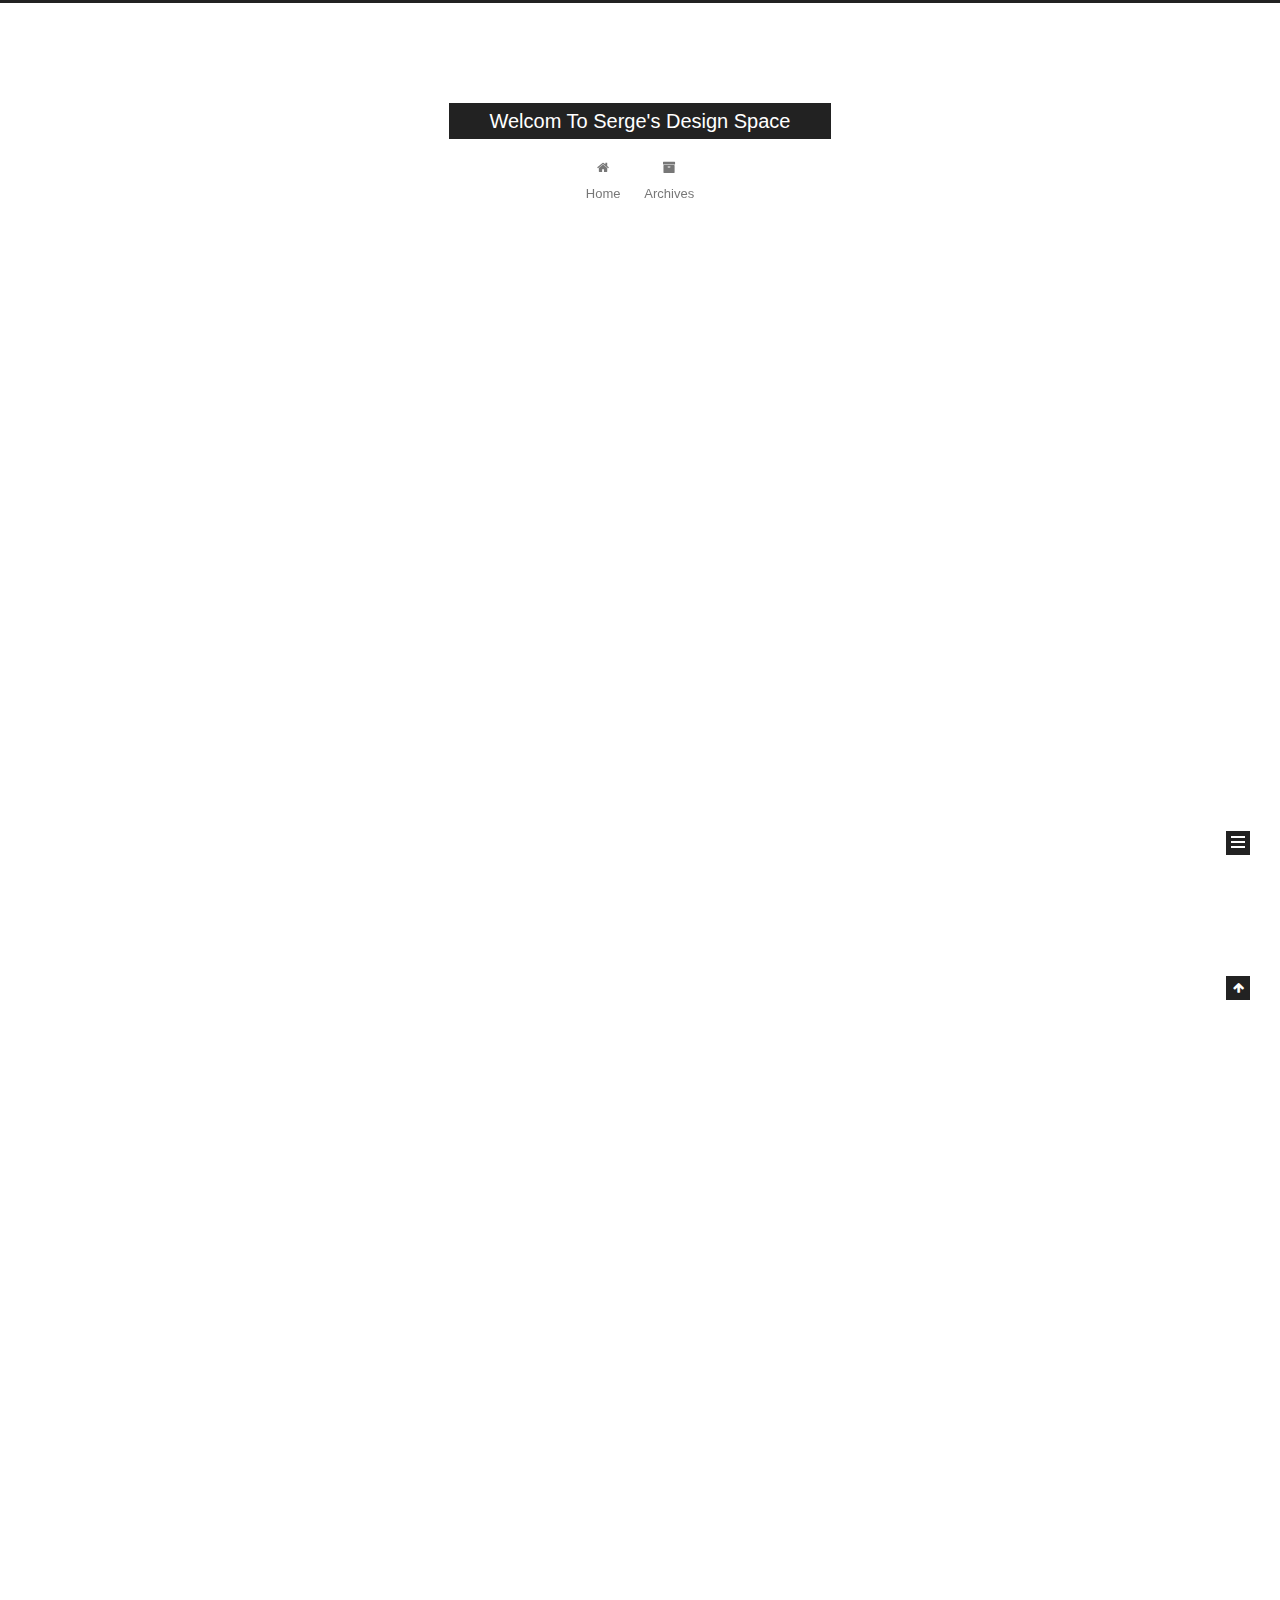
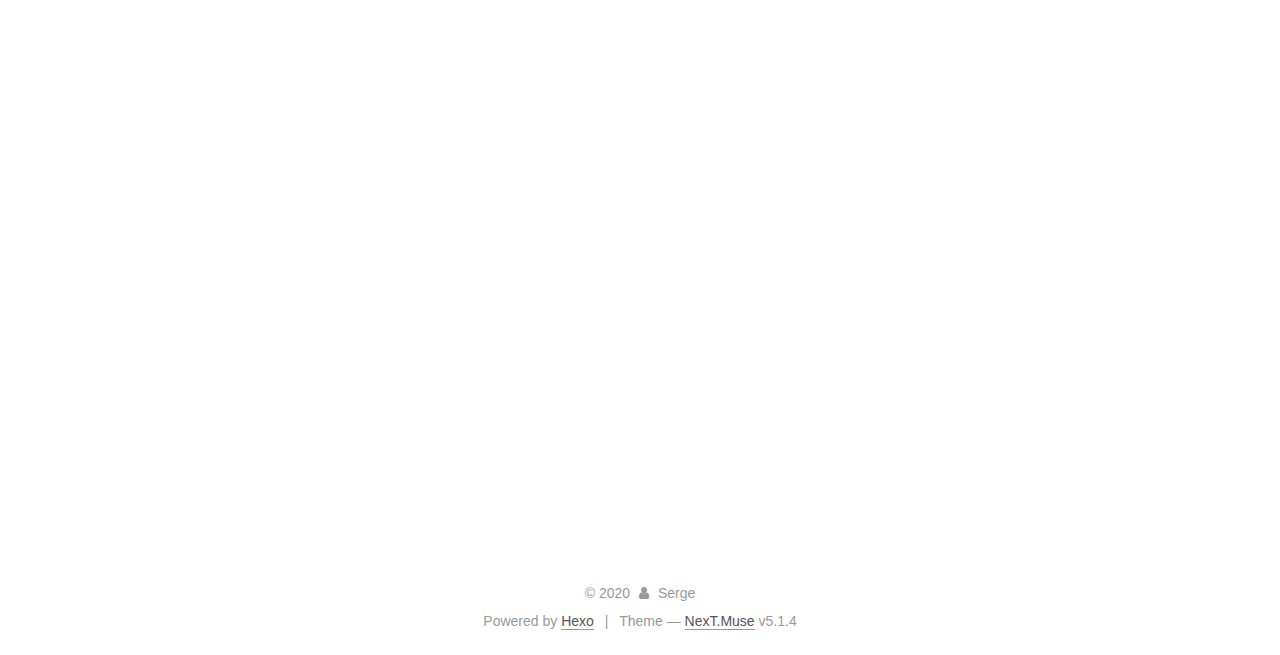
<file: index.html>
<!DOCTYPE html>



  


<html class="theme-next muse use-motion" lang="en">
<head>
  <meta charset="UTF-8"/>
<meta http-equiv="X-UA-Compatible" content="IE=edge" />
<meta name="viewport" content="width=device-width, initial-scale=1, maximum-scale=1"/>
<meta name="theme-color" content="#222">









<meta http-equiv="Cache-Control" content="no-transform" />
<meta http-equiv="Cache-Control" content="no-siteapp" />
















  
  
  <link href="/lib/fancybox/source/jquery.fancybox.css?v=2.1.5" rel="stylesheet" type="text/css" />







<link href="/lib/font-awesome/css/font-awesome.min.css?v=4.6.2" rel="stylesheet" type="text/css" />

<link href="/css/main.css?v=5.1.4" rel="stylesheet" type="text/css" />


  <link rel="apple-touch-icon" sizes="180x180" href="/images/apple-touch-icon-next.png?v=5.1.4">


  <link rel="icon" type="image/png" sizes="32x32" href="/images/favicon-32x32-next.png?v=5.1.4">


  <link rel="icon" type="image/png" sizes="16x16" href="/images/favicon-16x16-next.png?v=5.1.4">


  <link rel="mask-icon" href="/images/logo.svg?v=5.1.4" color="#222">





  <meta name="keywords" content="Hexo, NexT" />










<meta property="og:type" content="website">
<meta property="og:title" content="Welcom To Serge&#39;s Design Space">
<meta property="og:url" content="http://yoursite.com/index.html">
<meta property="og:site_name" content="Welcom To Serge&#39;s Design Space">
<meta property="og:locale" content="en_US">
<meta property="article:author" content="Serge">
<meta name="twitter:card" content="summary">



<script type="text/javascript" id="hexo.configurations">
  var NexT = window.NexT || {};
  var CONFIG = {
    root: '/',
    scheme: 'Muse',
    version: '5.1.4',
    sidebar: {"position":"left","display":"post","offset":12,"b2t":false,"scrollpercent":false,"onmobile":false},
    fancybox: true,
    tabs: true,
    motion: {"enable":true,"async":false,"transition":{"post_block":"fadeIn","post_header":"slideDownIn","post_body":"slideDownIn","coll_header":"slideLeftIn","sidebar":"slideUpIn"}},
    duoshuo: {
      userId: '0',
      author: 'Author'
    },
    algolia: {
      applicationID: '',
      apiKey: '',
      indexName: '',
      hits: {"per_page":10},
      labels: {"input_placeholder":"Search for Posts","hits_empty":"We didn't find any results for the search: ${query}","hits_stats":"${hits} results found in ${time} ms"}
    }
  };
</script>



  <link rel="canonical" href="http://yoursite.com/"/>





  <title>Welcom To Serge's Design Space</title>
  








<meta name="generator" content="Hexo 4.2.0"></head>

<body itemscope itemtype="http://schema.org/WebPage" lang="en">

  
  
    
  

  <div class="container sidebar-position-left 
  page-home">
    <div class="headband"></div>

    <header id="header" class="header" itemscope itemtype="http://schema.org/WPHeader">
      <div class="header-inner"><div class="site-brand-wrapper">
  <div class="site-meta ">
    

    <div class="custom-logo-site-title">
      <a href="/"  class="brand" rel="start">
        <span class="logo-line-before"><i></i></span>
        <span class="site-title">Welcom To Serge's Design Space</span>
        <span class="logo-line-after"><i></i></span>
      </a>
    </div>
      
        <p class="site-subtitle"></p>
      
  </div>

  <div class="site-nav-toggle">
    <button>
      <span class="btn-bar"></span>
      <span class="btn-bar"></span>
      <span class="btn-bar"></span>
    </button>
  </div>
</div>

<nav class="site-nav">
  

  
    <ul id="menu" class="menu">
      
        
        <li class="menu-item menu-item-home">
          <a href="/%20" rel="section">
            
              <i class="menu-item-icon fa fa-fw fa-home"></i> <br />
            
            Home
          </a>
        </li>
      
        
        <li class="menu-item menu-item-archives">
          <a href="/archives/%20" rel="section">
            
              <i class="menu-item-icon fa fa-fw fa-archive"></i> <br />
            
            Archives
          </a>
        </li>
      

      
    </ul>
  

  
</nav>



 </div>
    </header>

    <main id="main" class="main">
      <div class="main-inner">
        <div class="content-wrap">
          <div id="content" class="content">
            
  <section id="posts" class="posts-expand">
    
      

  

  
  
  

  <article class="post post-type-normal" itemscope itemtype="http://schema.org/Article">
  
  
  
  <div class="post-block">
    <link itemprop="mainEntityOfPage" href="http://yoursite.com/2020/04/27/Hexo-Notes/">

    <span hidden itemprop="author" itemscope itemtype="http://schema.org/Person">
      <meta itemprop="name" content="Serge">
      <meta itemprop="description" content="">
      <meta itemprop="image" content="/images/avatar.gif">
    </span>

    <span hidden itemprop="publisher" itemscope itemtype="http://schema.org/Organization">
      <meta itemprop="name" content="Welcom To Serge's Design Space">
    </span>

    
      <header class="post-header">

        
        
          <h1 class="post-title" itemprop="name headline">
                
                <a class="post-title-link" href="/2020/04/27/Hexo-Notes/" itemprop="url">Hexo_Notes</a></h1>
        

        <div class="post-meta">
          <span class="post-time">
            
              <span class="post-meta-item-icon">
                <i class="fa fa-calendar-o"></i>
              </span>
              
                <span class="post-meta-item-text">Posted on</span>
              
              <time title="Post created" itemprop="dateCreated datePublished" datetime="2020-04-27T17:34:12+08:00">
                2020-04-27
              </time>
            

            

            
          </span>

          

          
            
          

          
          

          

          

          

        </div>
      </header>
    

    
    
    
    <div class="post-body" itemprop="articleBody">

      
      

      
        
          
            <h1 id="准备阶段"><a href="#准备阶段" class="headerlink" title="准备阶段"></a>准备阶段</h1><ol>
<li>node -v  //查看node的版本</li>
<li>git version  //查看git的版本</li>
<li>npm install -g hexo-cli  //安装 hexo</li>
<li>hexo init Myblog  //初始化需要的文件，电脑上就能看到Myblog这个文件夹诞生了</li>
<li>cd Myblog  //进入Myblog文件夹</li>
<li>hexo g  //生成网站页面， Myblog文件夹中就多了public文件夹</li>
<li>hexo s  //生成网址，在浏览器中查看这个网站</li>
<li>hexo new 文章名称  //创建一篇新文章或者新的页面</li>
</ol>
<h1 id="主题"><a href="#主题" class="headerlink" title="主题"></a>主题</h1><ol>
<li>git clone <a href="https://github.com/iissnan/hexo-theme-next" target="_blank" rel="noopener">https://github.com/iissnan/hexo-theme-next</a> themes/next  </li>
<li>全局的_config.yml配置文件，修改主题为next</li>
</ol>
<h1 id="部署"><a href="#部署" class="headerlink" title="部署"></a>部署</h1><ol>
<li>npm install hexo-deployer-git –save  //Terminate进入Myblog文件夹，安装 hexo-deployer-git</li>
<li>npm list hexo-deployer-git  //检查是否安装成功</li>
<li>hexo clean</li>
<li>hexo g  //更新网站页面</li>
<li>hexo d  //部署本地文件到github</li>
</ol>

          
        
      
    </div>
    
    
    

    

    

    

    <footer class="post-footer">
      

      

      

      
      
        <div class="post-eof"></div>
      
    </footer>
  </div>
  
  
  
  </article>


    
      

  

  
  
  

  <article class="post post-type-normal" itemscope itemtype="http://schema.org/Article">
  
  
  
  <div class="post-block">
    <link itemprop="mainEntityOfPage" href="http://yoursite.com/2020/04/27/hello-world/">

    <span hidden itemprop="author" itemscope itemtype="http://schema.org/Person">
      <meta itemprop="name" content="Serge">
      <meta itemprop="description" content="">
      <meta itemprop="image" content="/images/avatar.gif">
    </span>

    <span hidden itemprop="publisher" itemscope itemtype="http://schema.org/Organization">
      <meta itemprop="name" content="Welcom To Serge's Design Space">
    </span>

    
      <header class="post-header">

        
        
          <h1 class="post-title" itemprop="name headline">
                
                <a class="post-title-link" href="/2020/04/27/hello-world/" itemprop="url">Hello World</a></h1>
        

        <div class="post-meta">
          <span class="post-time">
            
              <span class="post-meta-item-icon">
                <i class="fa fa-calendar-o"></i>
              </span>
              
                <span class="post-meta-item-text">Posted on</span>
              
              <time title="Post created" itemprop="dateCreated datePublished" datetime="2020-04-27T17:30:08+08:00">
                2020-04-27
              </time>
            

            

            
          </span>

          

          
            
          

          
          

          

          

          

        </div>
      </header>
    

    
    
    
    <div class="post-body" itemprop="articleBody">

      
      

      
        
          
            <p>Welcome to <a href="https://hexo.io/" target="_blank" rel="noopener">Hexo</a>! This is your very first post. Check <a href="https://hexo.io/docs/" target="_blank" rel="noopener">documentation</a> for more info. If you get any problems when using Hexo, you can find the answer in <a href="https://hexo.io/docs/troubleshooting.html" target="_blank" rel="noopener">troubleshooting</a> or you can ask me on <a href="https://github.com/hexojs/hexo/issues" target="_blank" rel="noopener">GitHub</a>.</p>
<h2 id="Quick-Start"><a href="#Quick-Start" class="headerlink" title="Quick Start"></a>Quick Start</h2><h3 id="Create-a-new-post"><a href="#Create-a-new-post" class="headerlink" title="Create a new post"></a>Create a new post</h3><figure class="highlight bash"><table><tr><td class="gutter"><pre><span class="line">1</span><br></pre></td><td class="code"><pre><span class="line">$ hexo new <span class="string">"My New Post"</span></span><br></pre></td></tr></table></figure>

<p>More info: <a href="https://hexo.io/docs/writing.html" target="_blank" rel="noopener">Writing</a></p>
<h3 id="Run-server"><a href="#Run-server" class="headerlink" title="Run server"></a>Run server</h3><figure class="highlight bash"><table><tr><td class="gutter"><pre><span class="line">1</span><br></pre></td><td class="code"><pre><span class="line">$ hexo server</span><br></pre></td></tr></table></figure>

<p>More info: <a href="https://hexo.io/docs/server.html" target="_blank" rel="noopener">Server</a></p>
<h3 id="Generate-static-files"><a href="#Generate-static-files" class="headerlink" title="Generate static files"></a>Generate static files</h3><figure class="highlight bash"><table><tr><td class="gutter"><pre><span class="line">1</span><br></pre></td><td class="code"><pre><span class="line">$ hexo generate</span><br></pre></td></tr></table></figure>

<p>More info: <a href="https://hexo.io/docs/generating.html" target="_blank" rel="noopener">Generating</a></p>
<h3 id="Deploy-to-remote-sites"><a href="#Deploy-to-remote-sites" class="headerlink" title="Deploy to remote sites"></a>Deploy to remote sites</h3><figure class="highlight bash"><table><tr><td class="gutter"><pre><span class="line">1</span><br></pre></td><td class="code"><pre><span class="line">$ hexo deploy</span><br></pre></td></tr></table></figure>

<p>More info: <a href="https://hexo.io/docs/one-command-deployment.html" target="_blank" rel="noopener">Deployment</a></p>

          
        
      
    </div>
    
    
    

    

    

    

    <footer class="post-footer">
      

      

      

      
      
        <div class="post-eof"></div>
      
    </footer>
  </div>
  
  
  
  </article>


    
  </section>

  


          </div>
          


          

        </div>
        
          
  
  <div class="sidebar-toggle">
    <div class="sidebar-toggle-line-wrap">
      <span class="sidebar-toggle-line sidebar-toggle-line-first"></span>
      <span class="sidebar-toggle-line sidebar-toggle-line-middle"></span>
      <span class="sidebar-toggle-line sidebar-toggle-line-last"></span>
    </div>
  </div>

  <aside id="sidebar" class="sidebar">
    
    <div class="sidebar-inner">

      

      

      <section class="site-overview-wrap sidebar-panel sidebar-panel-active">
        <div class="site-overview">
          <div class="site-author motion-element" itemprop="author" itemscope itemtype="http://schema.org/Person">
            
              <p class="site-author-name" itemprop="name">Serge</p>
              <p class="site-description motion-element" itemprop="description"></p>
          </div>

          <nav class="site-state motion-element">

            
              <div class="site-state-item site-state-posts">
              
                <a href="/archives/%20%7C%7C%20archive">
              
                  <span class="site-state-item-count">2</span>
                  <span class="site-state-item-name">posts</span>
                </a>
              </div>
            

            

            

          </nav>

          

          

          
          

          
          

          

        </div>
      </section>

      

      

    </div>
  </aside>


        
      </div>
    </main>

    <footer id="footer" class="footer">
      <div class="footer-inner">
        <div class="copyright">&copy; <span itemprop="copyrightYear">2020</span>
  <span class="with-love">
    <i class="fa fa-user"></i>
  </span>
  <span class="author" itemprop="copyrightHolder">Serge</span>

  
</div>


  <div class="powered-by">Powered by <a class="theme-link" target="_blank" href="https://hexo.io">Hexo</a></div>



  <span class="post-meta-divider">|</span>



  <div class="theme-info">Theme &mdash; <a class="theme-link" target="_blank" href="https://github.com/iissnan/hexo-theme-next">NexT.Muse</a> v5.1.4</div>




        







        
      </div>
    </footer>

    
      <div class="back-to-top">
        <i class="fa fa-arrow-up"></i>
        
      </div>
    

    

  </div>

  

<script type="text/javascript">
  if (Object.prototype.toString.call(window.Promise) !== '[object Function]') {
    window.Promise = null;
  }
</script>









  












  
  
    <script type="text/javascript" src="/lib/jquery/index.js?v=2.1.3"></script>
  

  
  
    <script type="text/javascript" src="/lib/fastclick/lib/fastclick.min.js?v=1.0.6"></script>
  

  
  
    <script type="text/javascript" src="/lib/jquery_lazyload/jquery.lazyload.js?v=1.9.7"></script>
  

  
  
    <script type="text/javascript" src="/lib/velocity/velocity.min.js?v=1.2.1"></script>
  

  
  
    <script type="text/javascript" src="/lib/velocity/velocity.ui.min.js?v=1.2.1"></script>
  

  
  
    <script type="text/javascript" src="/lib/fancybox/source/jquery.fancybox.pack.js?v=2.1.5"></script>
  


  


  <script type="text/javascript" src="/js/src/utils.js?v=5.1.4"></script>

  <script type="text/javascript" src="/js/src/motion.js?v=5.1.4"></script>



  
  

  

  


  <script type="text/javascript" src="/js/src/bootstrap.js?v=5.1.4"></script>



  


  




	





  





  












  





  

  

  

  
  

  

  

  

</body>
</html>
</file>
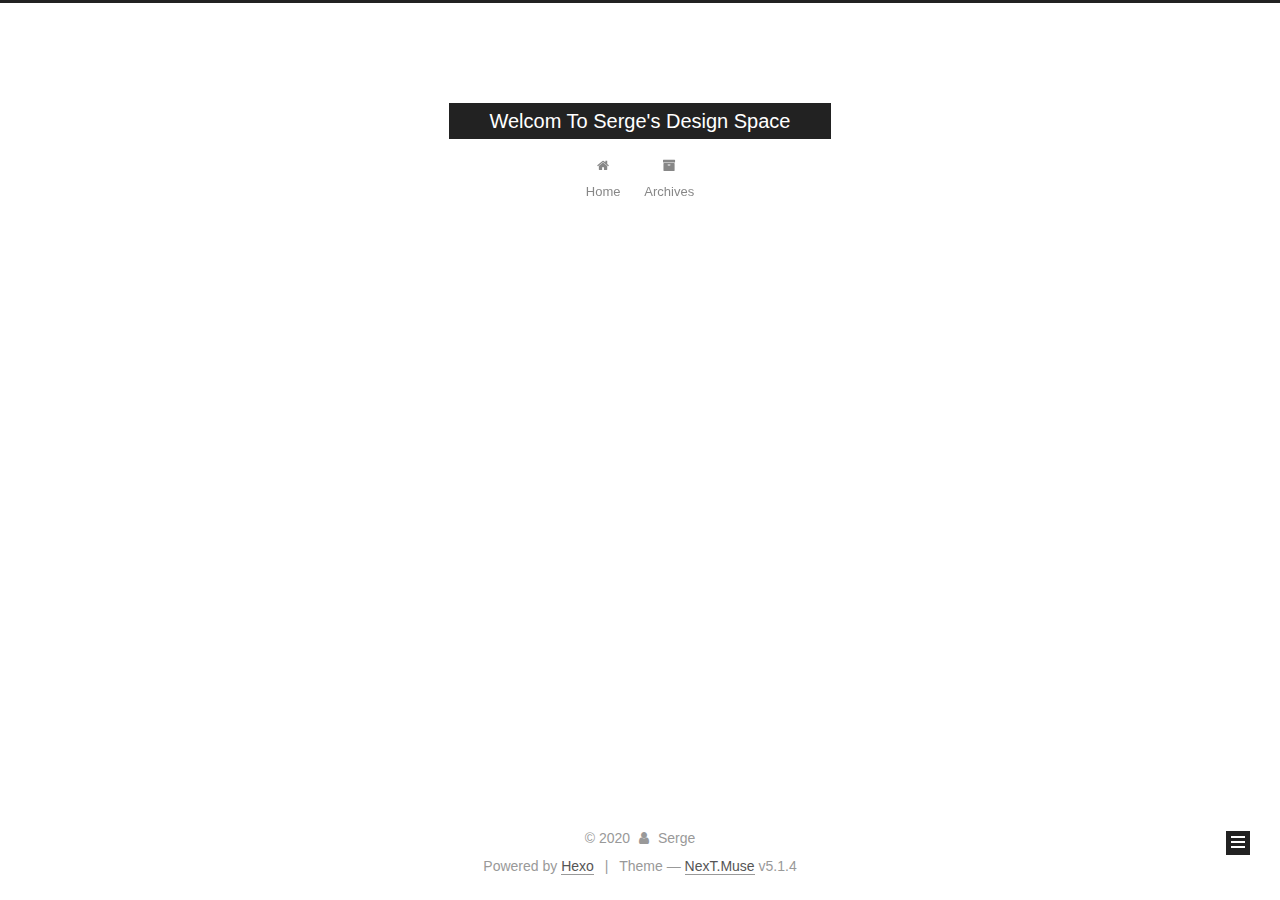
<file: archives/index.html>
<!DOCTYPE html>



  


<html class="theme-next muse use-motion" lang="en">
<head>
  <meta charset="UTF-8"/>
<meta http-equiv="X-UA-Compatible" content="IE=edge" />
<meta name="viewport" content="width=device-width, initial-scale=1, maximum-scale=1"/>
<meta name="theme-color" content="#222">









<meta http-equiv="Cache-Control" content="no-transform" />
<meta http-equiv="Cache-Control" content="no-siteapp" />
















  
  
  <link href="/lib/fancybox/source/jquery.fancybox.css?v=2.1.5" rel="stylesheet" type="text/css" />







<link href="/lib/font-awesome/css/font-awesome.min.css?v=4.6.2" rel="stylesheet" type="text/css" />

<link href="/css/main.css?v=5.1.4" rel="stylesheet" type="text/css" />


  <link rel="apple-touch-icon" sizes="180x180" href="/images/apple-touch-icon-next.png?v=5.1.4">


  <link rel="icon" type="image/png" sizes="32x32" href="/images/favicon-32x32-next.png?v=5.1.4">


  <link rel="icon" type="image/png" sizes="16x16" href="/images/favicon-16x16-next.png?v=5.1.4">


  <link rel="mask-icon" href="/images/logo.svg?v=5.1.4" color="#222">





  <meta name="keywords" content="Hexo, NexT" />










<meta property="og:type" content="website">
<meta property="og:title" content="Welcom To Serge&#39;s Design Space">
<meta property="og:url" content="http://yoursite.com/archives/index.html">
<meta property="og:site_name" content="Welcom To Serge&#39;s Design Space">
<meta property="og:locale" content="en_US">
<meta property="article:author" content="Serge">
<meta name="twitter:card" content="summary">



<script type="text/javascript" id="hexo.configurations">
  var NexT = window.NexT || {};
  var CONFIG = {
    root: '/',
    scheme: 'Muse',
    version: '5.1.4',
    sidebar: {"position":"left","display":"post","offset":12,"b2t":false,"scrollpercent":false,"onmobile":false},
    fancybox: true,
    tabs: true,
    motion: {"enable":true,"async":false,"transition":{"post_block":"fadeIn","post_header":"slideDownIn","post_body":"slideDownIn","coll_header":"slideLeftIn","sidebar":"slideUpIn"}},
    duoshuo: {
      userId: '0',
      author: 'Author'
    },
    algolia: {
      applicationID: '',
      apiKey: '',
      indexName: '',
      hits: {"per_page":10},
      labels: {"input_placeholder":"Search for Posts","hits_empty":"We didn't find any results for the search: ${query}","hits_stats":"${hits} results found in ${time} ms"}
    }
  };
</script>



  <link rel="canonical" href="http://yoursite.com/archives/"/>





  <title>Archive | Welcom To Serge's Design Space</title>
  








<meta name="generator" content="Hexo 4.2.0"></head>

<body itemscope itemtype="http://schema.org/WebPage" lang="en">

  
  
    
  

  <div class="container sidebar-position-left page-archive">
    <div class="headband"></div>

    <header id="header" class="header" itemscope itemtype="http://schema.org/WPHeader">
      <div class="header-inner"><div class="site-brand-wrapper">
  <div class="site-meta ">
    

    <div class="custom-logo-site-title">
      <a href="/"  class="brand" rel="start">
        <span class="logo-line-before"><i></i></span>
        <span class="site-title">Welcom To Serge's Design Space</span>
        <span class="logo-line-after"><i></i></span>
      </a>
    </div>
      
        <p class="site-subtitle"></p>
      
  </div>

  <div class="site-nav-toggle">
    <button>
      <span class="btn-bar"></span>
      <span class="btn-bar"></span>
      <span class="btn-bar"></span>
    </button>
  </div>
</div>

<nav class="site-nav">
  

  
    <ul id="menu" class="menu">
      
        
        <li class="menu-item menu-item-home">
          <a href="/%20" rel="section">
            
              <i class="menu-item-icon fa fa-fw fa-home"></i> <br />
            
            Home
          </a>
        </li>
      
        
        <li class="menu-item menu-item-archives">
          <a href="/archives/%20" rel="section">
            
              <i class="menu-item-icon fa fa-fw fa-archive"></i> <br />
            
            Archives
          </a>
        </li>
      

      
    </ul>
  

  
</nav>



 </div>
    </header>

    <main id="main" class="main">
      <div class="main-inner">
        <div class="content-wrap">
          <div id="content" class="content">
            

  
  
  
  <div class="post-block archive">
    <div id="posts" class="posts-collapse">
      <span class="archive-move-on"></span>

      <span class="archive-page-counter">
        
        
        
          
        
        Um..! 2 posts in total. Keep on posting.
      </span>

      

        
        
        

        
          
          <div class="collection-title">
            <h1 class="archive-year" id="archive-year-2020">2020</h1>
          </div>
        
        

        

  <article class="post post-type-normal" itemscope itemtype="http://schema.org/Article">
    <header class="post-header">

      <h2 class="post-title">
        
            <a class="post-title-link" href="/2020/04/27/Hexo-Notes/" itemprop="url">
              
                <span itemprop="name">Hexo_Notes</span>
              
            </a>
        
      </h2>

      <div class="post-meta">
        <time class="post-time" itemprop="dateCreated"
              datetime="2020-04-27T17:34:12+08:00"
              content="2020-04-27" >
          04-27
        </time>
      </div>

    </header>
  </article>



      

        
        
        

        
        

        

  <article class="post post-type-normal" itemscope itemtype="http://schema.org/Article">
    <header class="post-header">

      <h2 class="post-title">
        
            <a class="post-title-link" href="/2020/04/27/hello-world/" itemprop="url">
              
                <span itemprop="name">Hello World</span>
              
            </a>
        
      </h2>

      <div class="post-meta">
        <time class="post-time" itemprop="dateCreated"
              datetime="2020-04-27T17:30:08+08:00"
              content="2020-04-27" >
          04-27
        </time>
      </div>

    </header>
  </article>



      

    </div>
  </div>
  
  
  

  



          </div>
          


          

        </div>
        
          
  
  <div class="sidebar-toggle">
    <div class="sidebar-toggle-line-wrap">
      <span class="sidebar-toggle-line sidebar-toggle-line-first"></span>
      <span class="sidebar-toggle-line sidebar-toggle-line-middle"></span>
      <span class="sidebar-toggle-line sidebar-toggle-line-last"></span>
    </div>
  </div>

  <aside id="sidebar" class="sidebar">
    
    <div class="sidebar-inner">

      

      

      <section class="site-overview-wrap sidebar-panel sidebar-panel-active">
        <div class="site-overview">
          <div class="site-author motion-element" itemprop="author" itemscope itemtype="http://schema.org/Person">
            
              <p class="site-author-name" itemprop="name">Serge</p>
              <p class="site-description motion-element" itemprop="description"></p>
          </div>

          <nav class="site-state motion-element">

            
              <div class="site-state-item site-state-posts">
              
                <a href="/archives/%20%7C%7C%20archive">
              
                  <span class="site-state-item-count">2</span>
                  <span class="site-state-item-name">posts</span>
                </a>
              </div>
            

            

            

          </nav>

          

          

          
          

          
          

          

        </div>
      </section>

      

      

    </div>
  </aside>


        
      </div>
    </main>

    <footer id="footer" class="footer">
      <div class="footer-inner">
        <div class="copyright">&copy; <span itemprop="copyrightYear">2020</span>
  <span class="with-love">
    <i class="fa fa-user"></i>
  </span>
  <span class="author" itemprop="copyrightHolder">Serge</span>

  
</div>


  <div class="powered-by">Powered by <a class="theme-link" target="_blank" href="https://hexo.io">Hexo</a></div>



  <span class="post-meta-divider">|</span>



  <div class="theme-info">Theme &mdash; <a class="theme-link" target="_blank" href="https://github.com/iissnan/hexo-theme-next">NexT.Muse</a> v5.1.4</div>




        







        
      </div>
    </footer>

    
      <div class="back-to-top">
        <i class="fa fa-arrow-up"></i>
        
      </div>
    

    

  </div>

  

<script type="text/javascript">
  if (Object.prototype.toString.call(window.Promise) !== '[object Function]') {
    window.Promise = null;
  }
</script>









  












  
  
    <script type="text/javascript" src="/lib/jquery/index.js?v=2.1.3"></script>
  

  
  
    <script type="text/javascript" src="/lib/fastclick/lib/fastclick.min.js?v=1.0.6"></script>
  

  
  
    <script type="text/javascript" src="/lib/jquery_lazyload/jquery.lazyload.js?v=1.9.7"></script>
  

  
  
    <script type="text/javascript" src="/lib/velocity/velocity.min.js?v=1.2.1"></script>
  

  
  
    <script type="text/javascript" src="/lib/velocity/velocity.ui.min.js?v=1.2.1"></script>
  

  
  
    <script type="text/javascript" src="/lib/fancybox/source/jquery.fancybox.pack.js?v=2.1.5"></script>
  


  


  <script type="text/javascript" src="/js/src/utils.js?v=5.1.4"></script>

  <script type="text/javascript" src="/js/src/motion.js?v=5.1.4"></script>



  
  

  

  


  <script type="text/javascript" src="/js/src/bootstrap.js?v=5.1.4"></script>



  


  




	





  





  












  





  

  

  

  
  

  

  

  

</body>
</html>
</file>
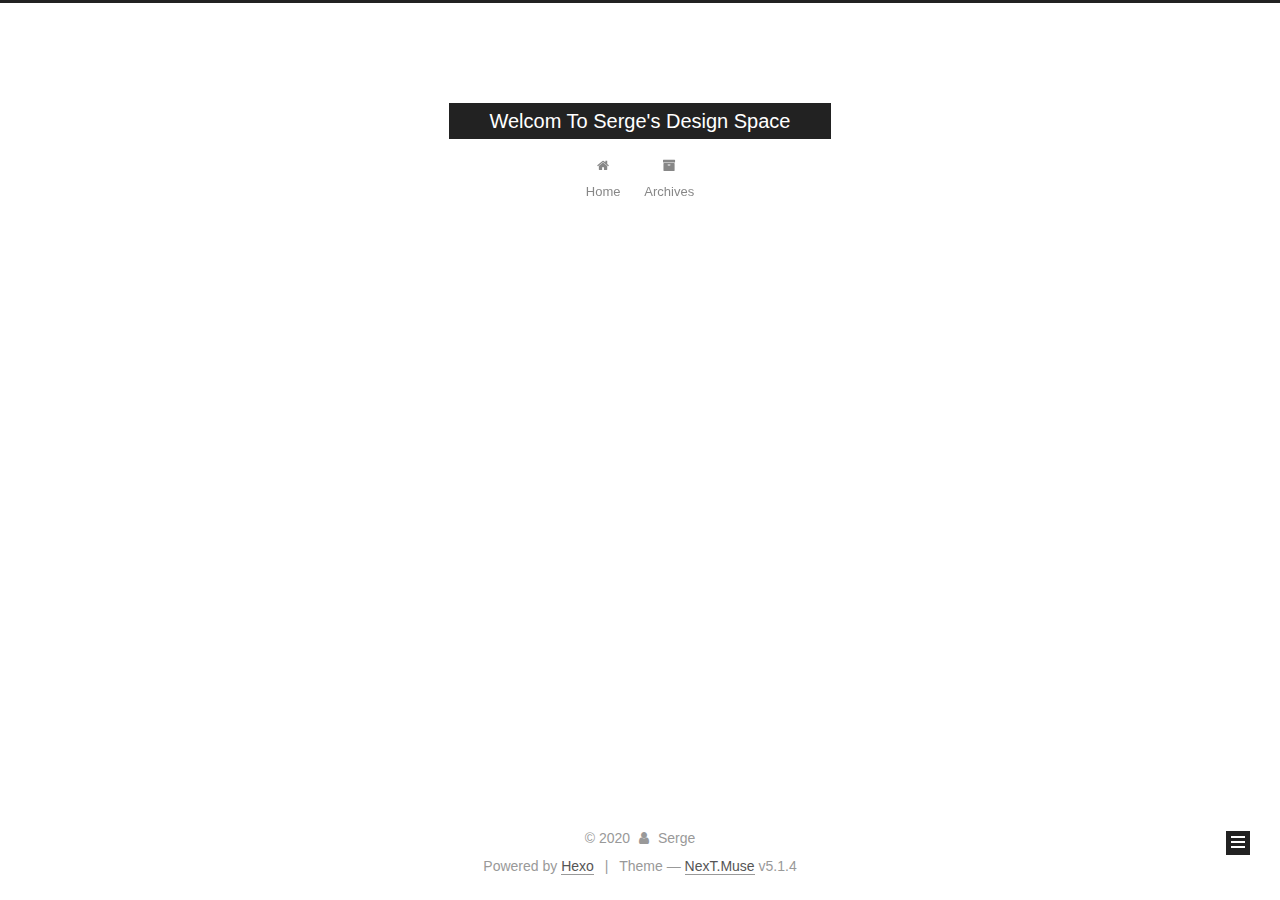
<file: archives/2020/index.html>
<!DOCTYPE html>



  


<html class="theme-next muse use-motion" lang="en">
<head>
  <meta charset="UTF-8"/>
<meta http-equiv="X-UA-Compatible" content="IE=edge" />
<meta name="viewport" content="width=device-width, initial-scale=1, maximum-scale=1"/>
<meta name="theme-color" content="#222">









<meta http-equiv="Cache-Control" content="no-transform" />
<meta http-equiv="Cache-Control" content="no-siteapp" />
















  
  
  <link href="/lib/fancybox/source/jquery.fancybox.css?v=2.1.5" rel="stylesheet" type="text/css" />







<link href="/lib/font-awesome/css/font-awesome.min.css?v=4.6.2" rel="stylesheet" type="text/css" />

<link href="/css/main.css?v=5.1.4" rel="stylesheet" type="text/css" />


  <link rel="apple-touch-icon" sizes="180x180" href="/images/apple-touch-icon-next.png?v=5.1.4">


  <link rel="icon" type="image/png" sizes="32x32" href="/images/favicon-32x32-next.png?v=5.1.4">


  <link rel="icon" type="image/png" sizes="16x16" href="/images/favicon-16x16-next.png?v=5.1.4">


  <link rel="mask-icon" href="/images/logo.svg?v=5.1.4" color="#222">





  <meta name="keywords" content="Hexo, NexT" />










<meta property="og:type" content="website">
<meta property="og:title" content="Welcom To Serge&#39;s Design Space">
<meta property="og:url" content="http://yoursite.com/archives/2020/index.html">
<meta property="og:site_name" content="Welcom To Serge&#39;s Design Space">
<meta property="og:locale" content="en_US">
<meta property="article:author" content="Serge">
<meta name="twitter:card" content="summary">



<script type="text/javascript" id="hexo.configurations">
  var NexT = window.NexT || {};
  var CONFIG = {
    root: '/',
    scheme: 'Muse',
    version: '5.1.4',
    sidebar: {"position":"left","display":"post","offset":12,"b2t":false,"scrollpercent":false,"onmobile":false},
    fancybox: true,
    tabs: true,
    motion: {"enable":true,"async":false,"transition":{"post_block":"fadeIn","post_header":"slideDownIn","post_body":"slideDownIn","coll_header":"slideLeftIn","sidebar":"slideUpIn"}},
    duoshuo: {
      userId: '0',
      author: 'Author'
    },
    algolia: {
      applicationID: '',
      apiKey: '',
      indexName: '',
      hits: {"per_page":10},
      labels: {"input_placeholder":"Search for Posts","hits_empty":"We didn't find any results for the search: ${query}","hits_stats":"${hits} results found in ${time} ms"}
    }
  };
</script>



  <link rel="canonical" href="http://yoursite.com/archives/2020/"/>





  <title>Archive | Welcom To Serge's Design Space</title>
  








<meta name="generator" content="Hexo 4.2.0"></head>

<body itemscope itemtype="http://schema.org/WebPage" lang="en">

  
  
    
  

  <div class="container sidebar-position-left page-archive">
    <div class="headband"></div>

    <header id="header" class="header" itemscope itemtype="http://schema.org/WPHeader">
      <div class="header-inner"><div class="site-brand-wrapper">
  <div class="site-meta ">
    

    <div class="custom-logo-site-title">
      <a href="/"  class="brand" rel="start">
        <span class="logo-line-before"><i></i></span>
        <span class="site-title">Welcom To Serge's Design Space</span>
        <span class="logo-line-after"><i></i></span>
      </a>
    </div>
      
        <p class="site-subtitle"></p>
      
  </div>

  <div class="site-nav-toggle">
    <button>
      <span class="btn-bar"></span>
      <span class="btn-bar"></span>
      <span class="btn-bar"></span>
    </button>
  </div>
</div>

<nav class="site-nav">
  

  
    <ul id="menu" class="menu">
      
        
        <li class="menu-item menu-item-home">
          <a href="/%20" rel="section">
            
              <i class="menu-item-icon fa fa-fw fa-home"></i> <br />
            
            Home
          </a>
        </li>
      
        
        <li class="menu-item menu-item-archives">
          <a href="/archives/%20" rel="section">
            
              <i class="menu-item-icon fa fa-fw fa-archive"></i> <br />
            
            Archives
          </a>
        </li>
      

      
    </ul>
  

  
</nav>



 </div>
    </header>

    <main id="main" class="main">
      <div class="main-inner">
        <div class="content-wrap">
          <div id="content" class="content">
            

  
  
  
  <div class="post-block archive">
    <div id="posts" class="posts-collapse">
      <span class="archive-move-on"></span>

      <span class="archive-page-counter">
        
        
        
          
        
        Um..! 2 posts in total. Keep on posting.
      </span>

      

        
        
        

        
          
          <div class="collection-title">
            <h1 class="archive-year" id="archive-year-2020">2020</h1>
          </div>
        
        

        

  <article class="post post-type-normal" itemscope itemtype="http://schema.org/Article">
    <header class="post-header">

      <h2 class="post-title">
        
            <a class="post-title-link" href="/2020/04/27/Hexo-Notes/" itemprop="url">
              
                <span itemprop="name">Hexo_Notes</span>
              
            </a>
        
      </h2>

      <div class="post-meta">
        <time class="post-time" itemprop="dateCreated"
              datetime="2020-04-27T17:34:12+08:00"
              content="2020-04-27" >
          04-27
        </time>
      </div>

    </header>
  </article>



      

        
        
        

        
        

        

  <article class="post post-type-normal" itemscope itemtype="http://schema.org/Article">
    <header class="post-header">

      <h2 class="post-title">
        
            <a class="post-title-link" href="/2020/04/27/hello-world/" itemprop="url">
              
                <span itemprop="name">Hello World</span>
              
            </a>
        
      </h2>

      <div class="post-meta">
        <time class="post-time" itemprop="dateCreated"
              datetime="2020-04-27T17:30:08+08:00"
              content="2020-04-27" >
          04-27
        </time>
      </div>

    </header>
  </article>



      

    </div>
  </div>
  
  
  

  



          </div>
          


          

        </div>
        
          
  
  <div class="sidebar-toggle">
    <div class="sidebar-toggle-line-wrap">
      <span class="sidebar-toggle-line sidebar-toggle-line-first"></span>
      <span class="sidebar-toggle-line sidebar-toggle-line-middle"></span>
      <span class="sidebar-toggle-line sidebar-toggle-line-last"></span>
    </div>
  </div>

  <aside id="sidebar" class="sidebar">
    
    <div class="sidebar-inner">

      

      

      <section class="site-overview-wrap sidebar-panel sidebar-panel-active">
        <div class="site-overview">
          <div class="site-author motion-element" itemprop="author" itemscope itemtype="http://schema.org/Person">
            
              <p class="site-author-name" itemprop="name">Serge</p>
              <p class="site-description motion-element" itemprop="description"></p>
          </div>

          <nav class="site-state motion-element">

            
              <div class="site-state-item site-state-posts">
              
                <a href="/archives/%20%7C%7C%20archive">
              
                  <span class="site-state-item-count">2</span>
                  <span class="site-state-item-name">posts</span>
                </a>
              </div>
            

            

            

          </nav>

          

          

          
          

          
          

          

        </div>
      </section>

      

      

    </div>
  </aside>


        
      </div>
    </main>

    <footer id="footer" class="footer">
      <div class="footer-inner">
        <div class="copyright">&copy; <span itemprop="copyrightYear">2020</span>
  <span class="with-love">
    <i class="fa fa-user"></i>
  </span>
  <span class="author" itemprop="copyrightHolder">Serge</span>

  
</div>


  <div class="powered-by">Powered by <a class="theme-link" target="_blank" href="https://hexo.io">Hexo</a></div>



  <span class="post-meta-divider">|</span>



  <div class="theme-info">Theme &mdash; <a class="theme-link" target="_blank" href="https://github.com/iissnan/hexo-theme-next">NexT.Muse</a> v5.1.4</div>




        







        
      </div>
    </footer>

    
      <div class="back-to-top">
        <i class="fa fa-arrow-up"></i>
        
      </div>
    

    

  </div>

  

<script type="text/javascript">
  if (Object.prototype.toString.call(window.Promise) !== '[object Function]') {
    window.Promise = null;
  }
</script>









  












  
  
    <script type="text/javascript" src="/lib/jquery/index.js?v=2.1.3"></script>
  

  
  
    <script type="text/javascript" src="/lib/fastclick/lib/fastclick.min.js?v=1.0.6"></script>
  

  
  
    <script type="text/javascript" src="/lib/jquery_lazyload/jquery.lazyload.js?v=1.9.7"></script>
  

  
  
    <script type="text/javascript" src="/lib/velocity/velocity.min.js?v=1.2.1"></script>
  

  
  
    <script type="text/javascript" src="/lib/velocity/velocity.ui.min.js?v=1.2.1"></script>
  

  
  
    <script type="text/javascript" src="/lib/fancybox/source/jquery.fancybox.pack.js?v=2.1.5"></script>
  


  


  <script type="text/javascript" src="/js/src/utils.js?v=5.1.4"></script>

  <script type="text/javascript" src="/js/src/motion.js?v=5.1.4"></script>



  
  

  

  


  <script type="text/javascript" src="/js/src/bootstrap.js?v=5.1.4"></script>



  


  




	





  





  












  





  

  

  

  
  

  

  

  

</body>
</html>
</file>
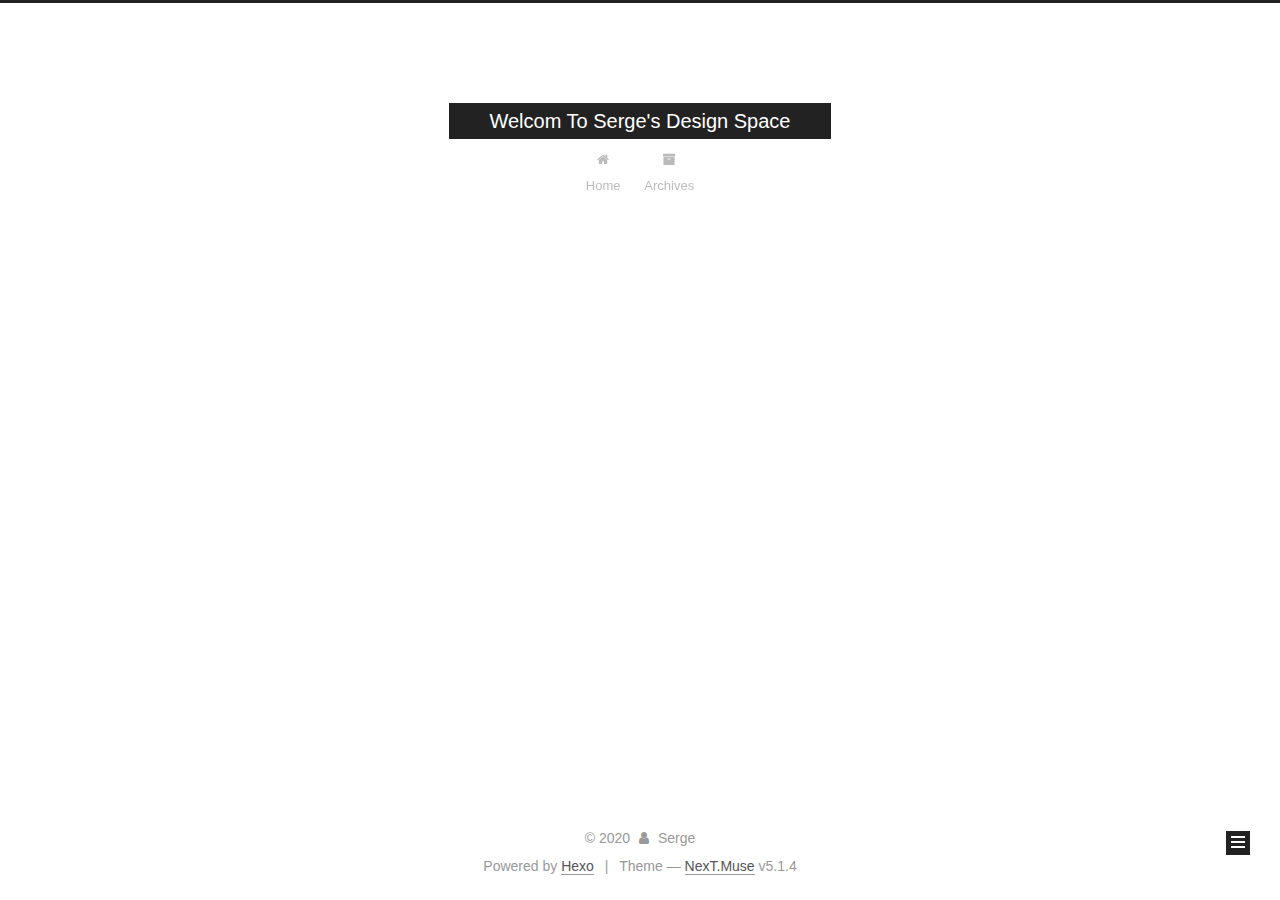
<file: archives/2020/04/index.html>
<!DOCTYPE html>



  


<html class="theme-next muse use-motion" lang="en">
<head>
  <meta charset="UTF-8"/>
<meta http-equiv="X-UA-Compatible" content="IE=edge" />
<meta name="viewport" content="width=device-width, initial-scale=1, maximum-scale=1"/>
<meta name="theme-color" content="#222">









<meta http-equiv="Cache-Control" content="no-transform" />
<meta http-equiv="Cache-Control" content="no-siteapp" />
















  
  
  <link href="/lib/fancybox/source/jquery.fancybox.css?v=2.1.5" rel="stylesheet" type="text/css" />







<link href="/lib/font-awesome/css/font-awesome.min.css?v=4.6.2" rel="stylesheet" type="text/css" />

<link href="/css/main.css?v=5.1.4" rel="stylesheet" type="text/css" />


  <link rel="apple-touch-icon" sizes="180x180" href="/images/apple-touch-icon-next.png?v=5.1.4">


  <link rel="icon" type="image/png" sizes="32x32" href="/images/favicon-32x32-next.png?v=5.1.4">


  <link rel="icon" type="image/png" sizes="16x16" href="/images/favicon-16x16-next.png?v=5.1.4">


  <link rel="mask-icon" href="/images/logo.svg?v=5.1.4" color="#222">





  <meta name="keywords" content="Hexo, NexT" />










<meta property="og:type" content="website">
<meta property="og:title" content="Welcom To Serge&#39;s Design Space">
<meta property="og:url" content="http://yoursite.com/archives/2020/04/index.html">
<meta property="og:site_name" content="Welcom To Serge&#39;s Design Space">
<meta property="og:locale" content="en_US">
<meta property="article:author" content="Serge">
<meta name="twitter:card" content="summary">



<script type="text/javascript" id="hexo.configurations">
  var NexT = window.NexT || {};
  var CONFIG = {
    root: '/',
    scheme: 'Muse',
    version: '5.1.4',
    sidebar: {"position":"left","display":"post","offset":12,"b2t":false,"scrollpercent":false,"onmobile":false},
    fancybox: true,
    tabs: true,
    motion: {"enable":true,"async":false,"transition":{"post_block":"fadeIn","post_header":"slideDownIn","post_body":"slideDownIn","coll_header":"slideLeftIn","sidebar":"slideUpIn"}},
    duoshuo: {
      userId: '0',
      author: 'Author'
    },
    algolia: {
      applicationID: '',
      apiKey: '',
      indexName: '',
      hits: {"per_page":10},
      labels: {"input_placeholder":"Search for Posts","hits_empty":"We didn't find any results for the search: ${query}","hits_stats":"${hits} results found in ${time} ms"}
    }
  };
</script>



  <link rel="canonical" href="http://yoursite.com/archives/2020/04/"/>





  <title>Archive | Welcom To Serge's Design Space</title>
  








<meta name="generator" content="Hexo 4.2.0"></head>

<body itemscope itemtype="http://schema.org/WebPage" lang="en">

  
  
    
  

  <div class="container sidebar-position-left page-archive">
    <div class="headband"></div>

    <header id="header" class="header" itemscope itemtype="http://schema.org/WPHeader">
      <div class="header-inner"><div class="site-brand-wrapper">
  <div class="site-meta ">
    

    <div class="custom-logo-site-title">
      <a href="/"  class="brand" rel="start">
        <span class="logo-line-before"><i></i></span>
        <span class="site-title">Welcom To Serge's Design Space</span>
        <span class="logo-line-after"><i></i></span>
      </a>
    </div>
      
        <p class="site-subtitle"></p>
      
  </div>

  <div class="site-nav-toggle">
    <button>
      <span class="btn-bar"></span>
      <span class="btn-bar"></span>
      <span class="btn-bar"></span>
    </button>
  </div>
</div>

<nav class="site-nav">
  

  
    <ul id="menu" class="menu">
      
        
        <li class="menu-item menu-item-home">
          <a href="/%20" rel="section">
            
              <i class="menu-item-icon fa fa-fw fa-home"></i> <br />
            
            Home
          </a>
        </li>
      
        
        <li class="menu-item menu-item-archives">
          <a href="/archives/%20" rel="section">
            
              <i class="menu-item-icon fa fa-fw fa-archive"></i> <br />
            
            Archives
          </a>
        </li>
      

      
    </ul>
  

  
</nav>



 </div>
    </header>

    <main id="main" class="main">
      <div class="main-inner">
        <div class="content-wrap">
          <div id="content" class="content">
            

  
  
  
  <div class="post-block archive">
    <div id="posts" class="posts-collapse">
      <span class="archive-move-on"></span>

      <span class="archive-page-counter">
        
        
        
          
        
        Um..! 2 posts in total. Keep on posting.
      </span>

      

        
        
        

        
          
          <div class="collection-title">
            <h1 class="archive-year" id="archive-year-2020">2020</h1>
          </div>
        
        

        

  <article class="post post-type-normal" itemscope itemtype="http://schema.org/Article">
    <header class="post-header">

      <h2 class="post-title">
        
            <a class="post-title-link" href="/2020/04/27/Hexo-Notes/" itemprop="url">
              
                <span itemprop="name">Hexo_Notes</span>
              
            </a>
        
      </h2>

      <div class="post-meta">
        <time class="post-time" itemprop="dateCreated"
              datetime="2020-04-27T17:34:12+08:00"
              content="2020-04-27" >
          04-27
        </time>
      </div>

    </header>
  </article>



      

        
        
        

        
        

        

  <article class="post post-type-normal" itemscope itemtype="http://schema.org/Article">
    <header class="post-header">

      <h2 class="post-title">
        
            <a class="post-title-link" href="/2020/04/27/hello-world/" itemprop="url">
              
                <span itemprop="name">Hello World</span>
              
            </a>
        
      </h2>

      <div class="post-meta">
        <time class="post-time" itemprop="dateCreated"
              datetime="2020-04-27T17:30:08+08:00"
              content="2020-04-27" >
          04-27
        </time>
      </div>

    </header>
  </article>



      

    </div>
  </div>
  
  
  

  



          </div>
          


          

        </div>
        
          
  
  <div class="sidebar-toggle">
    <div class="sidebar-toggle-line-wrap">
      <span class="sidebar-toggle-line sidebar-toggle-line-first"></span>
      <span class="sidebar-toggle-line sidebar-toggle-line-middle"></span>
      <span class="sidebar-toggle-line sidebar-toggle-line-last"></span>
    </div>
  </div>

  <aside id="sidebar" class="sidebar">
    
    <div class="sidebar-inner">

      

      

      <section class="site-overview-wrap sidebar-panel sidebar-panel-active">
        <div class="site-overview">
          <div class="site-author motion-element" itemprop="author" itemscope itemtype="http://schema.org/Person">
            
              <p class="site-author-name" itemprop="name">Serge</p>
              <p class="site-description motion-element" itemprop="description"></p>
          </div>

          <nav class="site-state motion-element">

            
              <div class="site-state-item site-state-posts">
              
                <a href="/archives/%20%7C%7C%20archive">
              
                  <span class="site-state-item-count">2</span>
                  <span class="site-state-item-name">posts</span>
                </a>
              </div>
            

            

            

          </nav>

          

          

          
          

          
          

          

        </div>
      </section>

      

      

    </div>
  </aside>


        
      </div>
    </main>

    <footer id="footer" class="footer">
      <div class="footer-inner">
        <div class="copyright">&copy; <span itemprop="copyrightYear">2020</span>
  <span class="with-love">
    <i class="fa fa-user"></i>
  </span>
  <span class="author" itemprop="copyrightHolder">Serge</span>

  
</div>


  <div class="powered-by">Powered by <a class="theme-link" target="_blank" href="https://hexo.io">Hexo</a></div>



  <span class="post-meta-divider">|</span>



  <div class="theme-info">Theme &mdash; <a class="theme-link" target="_blank" href="https://github.com/iissnan/hexo-theme-next">NexT.Muse</a> v5.1.4</div>




        







        
      </div>
    </footer>

    
      <div class="back-to-top">
        <i class="fa fa-arrow-up"></i>
        
      </div>
    

    

  </div>

  

<script type="text/javascript">
  if (Object.prototype.toString.call(window.Promise) !== '[object Function]') {
    window.Promise = null;
  }
</script>









  












  
  
    <script type="text/javascript" src="/lib/jquery/index.js?v=2.1.3"></script>
  

  
  
    <script type="text/javascript" src="/lib/fastclick/lib/fastclick.min.js?v=1.0.6"></script>
  

  
  
    <script type="text/javascript" src="/lib/jquery_lazyload/jquery.lazyload.js?v=1.9.7"></script>
  

  
  
    <script type="text/javascript" src="/lib/velocity/velocity.min.js?v=1.2.1"></script>
  

  
  
    <script type="text/javascript" src="/lib/velocity/velocity.ui.min.js?v=1.2.1"></script>
  

  
  
    <script type="text/javascript" src="/lib/fancybox/source/jquery.fancybox.pack.js?v=2.1.5"></script>
  


  


  <script type="text/javascript" src="/js/src/utils.js?v=5.1.4"></script>

  <script type="text/javascript" src="/js/src/motion.js?v=5.1.4"></script>



  
  

  

  


  <script type="text/javascript" src="/js/src/bootstrap.js?v=5.1.4"></script>



  


  




	





  





  












  





  

  

  

  
  

  

  

  

</body>
</html>
</file>
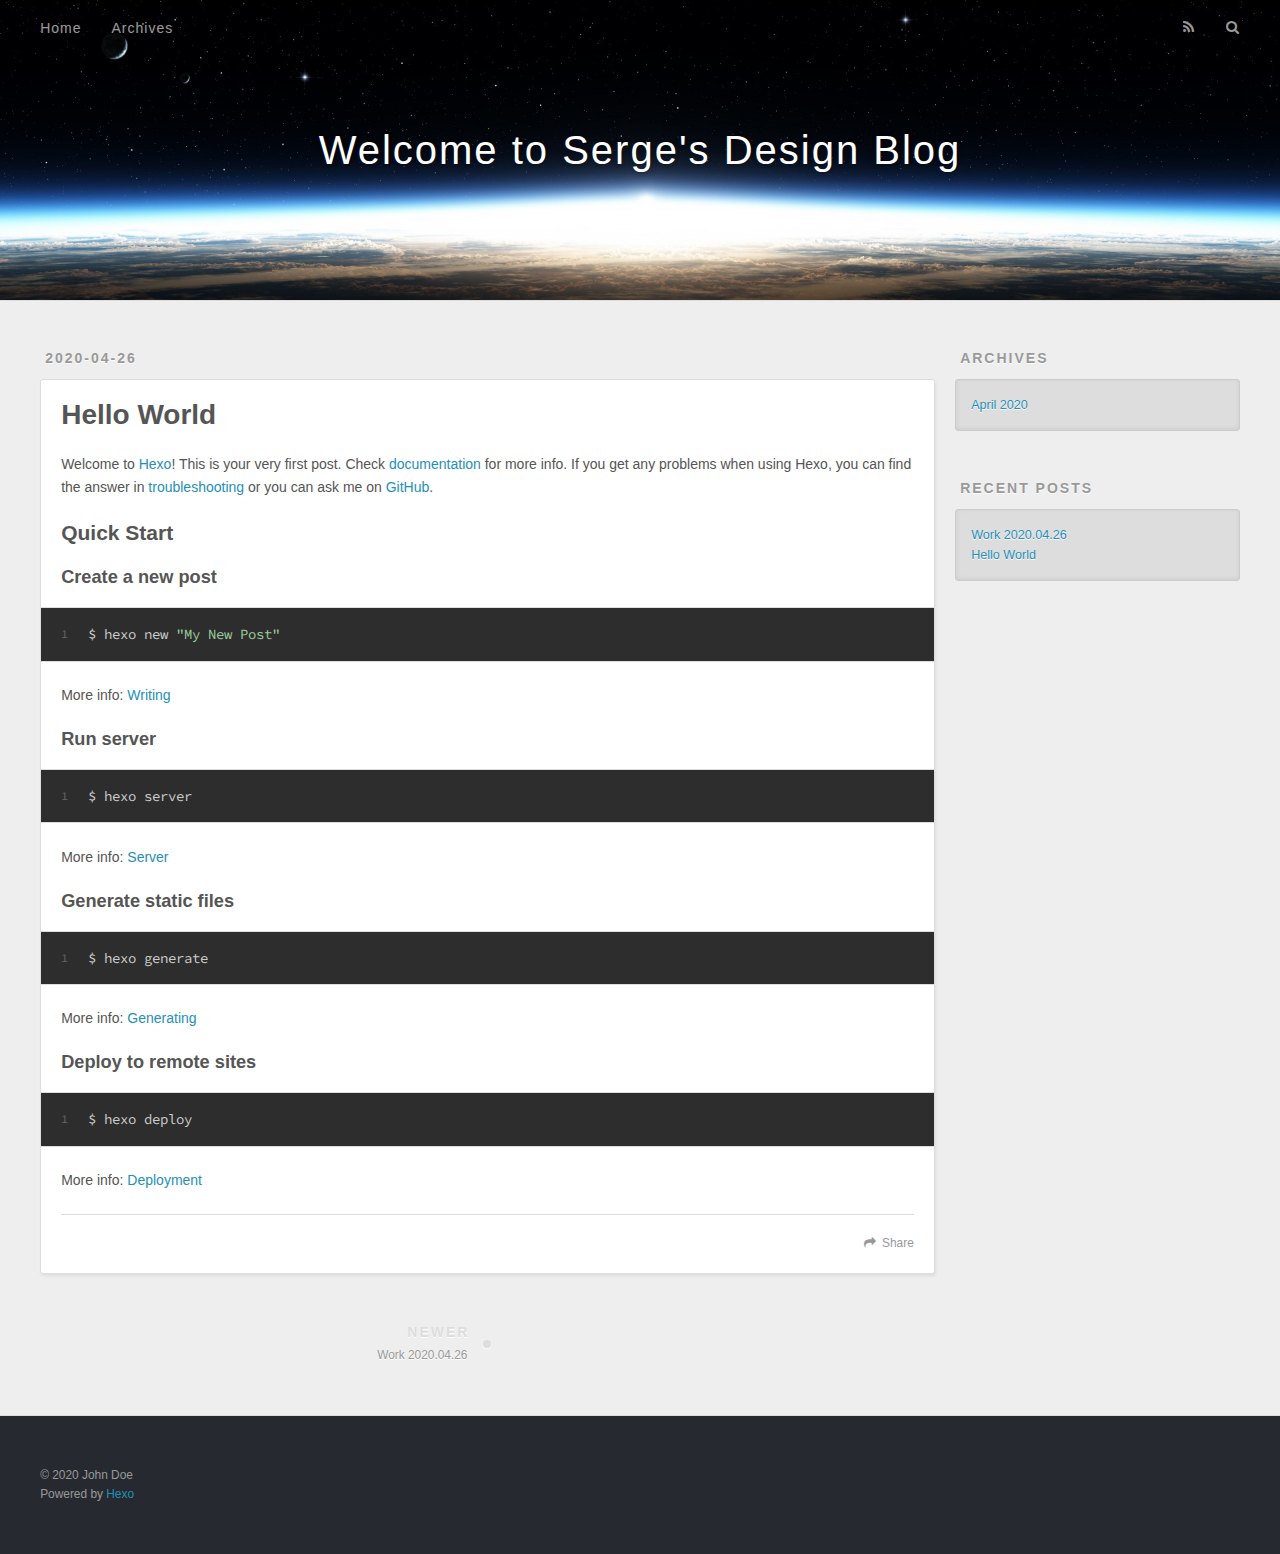
<file: 2020/04/26/hello-world/index.html>
<!DOCTYPE html>
<html>
<head>
  <meta charset="utf-8">
  

  
  <title>Hello World | Welcome to Serge&#39;s Design Blog</title>
  <meta name="viewport" content="width=device-width, initial-scale=1, maximum-scale=1">
  <meta name="description" content="Welcome to Hexo! This is your very first post. Check documentation for more info. If you get any problems when using Hexo, you can find the answer in troubleshooting or you can ask me on GitHub. Quick">
<meta property="og:type" content="article">
<meta property="og:title" content="Hello World">
<meta property="og:url" content="http://yoursite.com/2020/04/26/hello-world/index.html">
<meta property="og:site_name" content="Welcome to Serge&#39;s Design Blog">
<meta property="og:description" content="Welcome to Hexo! This is your very first post. Check documentation for more info. If you get any problems when using Hexo, you can find the answer in troubleshooting or you can ask me on GitHub. Quick">
<meta property="og:locale" content="en_US">
<meta property="article:published_time" content="2020-04-26T09:28:18.153Z">
<meta property="article:modified_time" content="2020-04-26T09:28:18.153Z">
<meta property="article:author" content="John Doe">
<meta name="twitter:card" content="summary">
  
    <link rel="alternate" href="/atom.xml" title="Welcome to Serge&#39;s Design Blog" type="application/atom+xml">
  
  
    <link rel="icon" href="/favicon.png">
  
  
    <link href="//fonts.googleapis.com/css?family=Source+Code+Pro" rel="stylesheet" type="text/css">
  
  
<link rel="stylesheet" href="/css/style.css">

<meta name="generator" content="Hexo 4.2.0"></head>

<body>
  <div id="container">
    <div id="wrap">
      <header id="header">
  <div id="banner"></div>
  <div id="header-outer" class="outer">
    <div id="header-title" class="inner">
      <h1 id="logo-wrap">
        <a href="/" id="logo">Welcome to Serge&#39;s Design Blog</a>
      </h1>
      
    </div>
    <div id="header-inner" class="inner">
      <nav id="main-nav">
        <a id="main-nav-toggle" class="nav-icon"></a>
        
          <a class="main-nav-link" href="/">Home</a>
        
          <a class="main-nav-link" href="/archives">Archives</a>
        
      </nav>
      <nav id="sub-nav">
        
          <a id="nav-rss-link" class="nav-icon" href="/atom.xml" title="RSS Feed"></a>
        
        <a id="nav-search-btn" class="nav-icon" title="Search"></a>
      </nav>
      <div id="search-form-wrap">
        <form action="//google.com/search" method="get" accept-charset="UTF-8" class="search-form"><input type="search" name="q" class="search-form-input" placeholder="Search"><button type="submit" class="search-form-submit">&#xF002;</button><input type="hidden" name="sitesearch" value="http://yoursite.com"></form>
      </div>
    </div>
  </div>
</header>
      <div class="outer">
        <section id="main"><article id="post-hello-world" class="article article-type-post" itemscope itemprop="blogPost">
  <div class="article-meta">
    <a href="/2020/04/26/hello-world/" class="article-date">
  <time datetime="2020-04-26T09:28:18.153Z" itemprop="datePublished">2020-04-26</time>
</a>
    
  </div>
  <div class="article-inner">
    
    
      <header class="article-header">
        
  
    <h1 class="article-title" itemprop="name">
      Hello World
    </h1>
  

      </header>
    
    <div class="article-entry" itemprop="articleBody">
      
        <p>Welcome to <a href="https://hexo.io/" target="_blank" rel="noopener">Hexo</a>! This is your very first post. Check <a href="https://hexo.io/docs/" target="_blank" rel="noopener">documentation</a> for more info. If you get any problems when using Hexo, you can find the answer in <a href="https://hexo.io/docs/troubleshooting.html" target="_blank" rel="noopener">troubleshooting</a> or you can ask me on <a href="https://github.com/hexojs/hexo/issues" target="_blank" rel="noopener">GitHub</a>.</p>
<h2 id="Quick-Start"><a href="#Quick-Start" class="headerlink" title="Quick Start"></a>Quick Start</h2><h3 id="Create-a-new-post"><a href="#Create-a-new-post" class="headerlink" title="Create a new post"></a>Create a new post</h3><figure class="highlight bash"><table><tr><td class="gutter"><pre><span class="line">1</span><br></pre></td><td class="code"><pre><span class="line">$ hexo new <span class="string">"My New Post"</span></span><br></pre></td></tr></table></figure>

<p>More info: <a href="https://hexo.io/docs/writing.html" target="_blank" rel="noopener">Writing</a></p>
<h3 id="Run-server"><a href="#Run-server" class="headerlink" title="Run server"></a>Run server</h3><figure class="highlight bash"><table><tr><td class="gutter"><pre><span class="line">1</span><br></pre></td><td class="code"><pre><span class="line">$ hexo server</span><br></pre></td></tr></table></figure>

<p>More info: <a href="https://hexo.io/docs/server.html" target="_blank" rel="noopener">Server</a></p>
<h3 id="Generate-static-files"><a href="#Generate-static-files" class="headerlink" title="Generate static files"></a>Generate static files</h3><figure class="highlight bash"><table><tr><td class="gutter"><pre><span class="line">1</span><br></pre></td><td class="code"><pre><span class="line">$ hexo generate</span><br></pre></td></tr></table></figure>

<p>More info: <a href="https://hexo.io/docs/generating.html" target="_blank" rel="noopener">Generating</a></p>
<h3 id="Deploy-to-remote-sites"><a href="#Deploy-to-remote-sites" class="headerlink" title="Deploy to remote sites"></a>Deploy to remote sites</h3><figure class="highlight bash"><table><tr><td class="gutter"><pre><span class="line">1</span><br></pre></td><td class="code"><pre><span class="line">$ hexo deploy</span><br></pre></td></tr></table></figure>

<p>More info: <a href="https://hexo.io/docs/one-command-deployment.html" target="_blank" rel="noopener">Deployment</a></p>

      
    </div>
    <footer class="article-footer">
      <a data-url="http://yoursite.com/2020/04/26/hello-world/" data-id="ck9gusdti000084nkexvwagrq" class="article-share-link">Share</a>
      
      
    </footer>
  </div>
  
    
<nav id="article-nav">
  
    <a href="/2020/04/26/Work-2020-04-26/" id="article-nav-newer" class="article-nav-link-wrap">
      <strong class="article-nav-caption">Newer</strong>
      <div class="article-nav-title">
        
          Work 2020.04.26
        
      </div>
    </a>
  
  
</nav>

  
</article>

</section>
        
          <aside id="sidebar">
  
    

  
    

  
    
  
    
  <div class="widget-wrap">
    <h3 class="widget-title">Archives</h3>
    <div class="widget">
      <ul class="archive-list"><li class="archive-list-item"><a class="archive-list-link" href="/archives/2020/04/">April 2020</a></li></ul>
    </div>
  </div>


  
    
  <div class="widget-wrap">
    <h3 class="widget-title">Recent Posts</h3>
    <div class="widget">
      <ul>
        
          <li>
            <a href="/2020/04/26/Work-2020-04-26/">Work 2020.04.26</a>
          </li>
        
          <li>
            <a href="/2020/04/26/hello-world/">Hello World</a>
          </li>
        
      </ul>
    </div>
  </div>

  
</aside>
        
      </div>
      <footer id="footer">
  
  <div class="outer">
    <div id="footer-info" class="inner">
      &copy; 2020 John Doe<br>
      Powered by <a href="http://hexo.io/" target="_blank">Hexo</a>
    </div>
  </div>
</footer>
    </div>
    <nav id="mobile-nav">
  
    <a href="/" class="mobile-nav-link">Home</a>
  
    <a href="/archives" class="mobile-nav-link">Archives</a>
  
</nav>
    

<script src="//ajax.googleapis.com/ajax/libs/jquery/2.0.3/jquery.min.js"></script>


  
<link rel="stylesheet" href="/fancybox/jquery.fancybox.css">

  
<script src="/fancybox/jquery.fancybox.pack.js"></script>




<script src="/js/script.js"></script>




  </div>
</body>
</html>
</file>
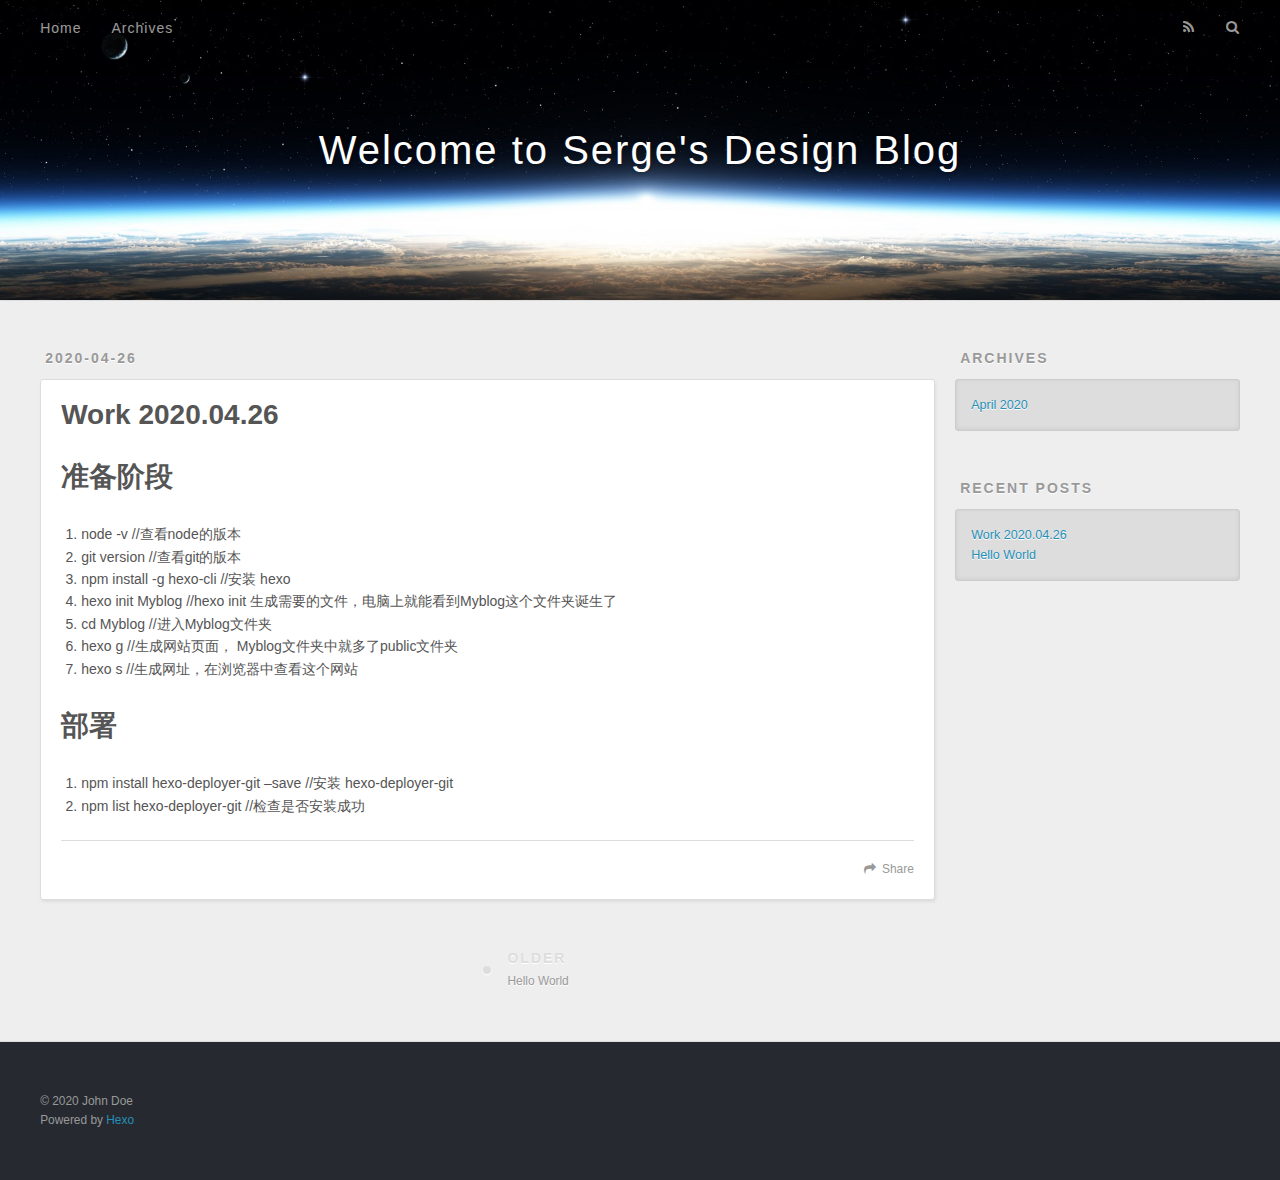
<file: 2020/04/26/Work-2020-04-26/index.html>
<!DOCTYPE html>
<html>
<head>
  <meta charset="utf-8">
  

  
  <title>Work 2020.04.26 | Welcome to Serge&#39;s Design Blog</title>
  <meta name="viewport" content="width=device-width, initial-scale=1, maximum-scale=1">
  <meta name="description" content="准备阶段 node -v  &#x2F;&#x2F;查看node的版本 git version  &#x2F;&#x2F;查看git的版本 npm install -g hexo-cli  &#x2F;&#x2F;安装 hexo hexo init Myblog  &#x2F;&#x2F;hexo init 生成需要的文件，电脑上就能看到Myblog这个文件夹诞生了 cd Myblog  &#x2F;&#x2F;进入Myblog文件夹 hexo g  &#x2F;&#x2F;生成网站页面， Myblog文件夹中就多">
<meta property="og:type" content="article">
<meta property="og:title" content="Work 2020.04.26">
<meta property="og:url" content="http://yoursite.com/2020/04/26/Work-2020-04-26/index.html">
<meta property="og:site_name" content="Welcome to Serge&#39;s Design Blog">
<meta property="og:description" content="准备阶段 node -v  &#x2F;&#x2F;查看node的版本 git version  &#x2F;&#x2F;查看git的版本 npm install -g hexo-cli  &#x2F;&#x2F;安装 hexo hexo init Myblog  &#x2F;&#x2F;hexo init 生成需要的文件，电脑上就能看到Myblog这个文件夹诞生了 cd Myblog  &#x2F;&#x2F;进入Myblog文件夹 hexo g  &#x2F;&#x2F;生成网站页面， Myblog文件夹中就多">
<meta property="og:locale" content="en_US">
<meta property="article:published_time" content="2020-04-26T09:50:18.000Z">
<meta property="article:modified_time" content="2020-04-27T07:41:23.951Z">
<meta property="article:author" content="John Doe">
<meta name="twitter:card" content="summary">
  
    <link rel="alternate" href="/atom.xml" title="Welcome to Serge&#39;s Design Blog" type="application/atom+xml">
  
  
    <link rel="icon" href="/favicon.png">
  
  
    <link href="//fonts.googleapis.com/css?family=Source+Code+Pro" rel="stylesheet" type="text/css">
  
  
<link rel="stylesheet" href="/css/style.css">

<meta name="generator" content="Hexo 4.2.0"></head>

<body>
  <div id="container">
    <div id="wrap">
      <header id="header">
  <div id="banner"></div>
  <div id="header-outer" class="outer">
    <div id="header-title" class="inner">
      <h1 id="logo-wrap">
        <a href="/" id="logo">Welcome to Serge&#39;s Design Blog</a>
      </h1>
      
    </div>
    <div id="header-inner" class="inner">
      <nav id="main-nav">
        <a id="main-nav-toggle" class="nav-icon"></a>
        
          <a class="main-nav-link" href="/">Home</a>
        
          <a class="main-nav-link" href="/archives">Archives</a>
        
      </nav>
      <nav id="sub-nav">
        
          <a id="nav-rss-link" class="nav-icon" href="/atom.xml" title="RSS Feed"></a>
        
        <a id="nav-search-btn" class="nav-icon" title="Search"></a>
      </nav>
      <div id="search-form-wrap">
        <form action="//google.com/search" method="get" accept-charset="UTF-8" class="search-form"><input type="search" name="q" class="search-form-input" placeholder="Search"><button type="submit" class="search-form-submit">&#xF002;</button><input type="hidden" name="sitesearch" value="http://yoursite.com"></form>
      </div>
    </div>
  </div>
</header>
      <div class="outer">
        <section id="main"><article id="post-Work-2020-04-26" class="article article-type-post" itemscope itemprop="blogPost">
  <div class="article-meta">
    <a href="/2020/04/26/Work-2020-04-26/" class="article-date">
  <time datetime="2020-04-26T09:50:18.000Z" itemprop="datePublished">2020-04-26</time>
</a>
    
  </div>
  <div class="article-inner">
    
    
      <header class="article-header">
        
  
    <h1 class="article-title" itemprop="name">
      Work 2020.04.26
    </h1>
  

      </header>
    
    <div class="article-entry" itemprop="articleBody">
      
        <h1 id="准备阶段"><a href="#准备阶段" class="headerlink" title="准备阶段"></a>准备阶段</h1><ol>
<li>node -v  //查看node的版本</li>
<li>git version  //查看git的版本</li>
<li>npm install -g hexo-cli  //安装 hexo</li>
<li>hexo init Myblog  //hexo init 生成需要的文件，电脑上就能看到Myblog这个文件夹诞生了</li>
<li>cd Myblog  //进入Myblog文件夹</li>
<li>hexo g  //生成网站页面， Myblog文件夹中就多了public文件夹</li>
<li>hexo s  //生成网址，在浏览器中查看这个网站</li>
</ol>
<h1 id="部署"><a href="#部署" class="headerlink" title="部署"></a>部署</h1><ol>
<li>npm install hexo-deployer-git –save  //安装 hexo-deployer-git</li>
<li>npm list hexo-deployer-git  //检查是否安装成功</li>
</ol>

      
    </div>
    <footer class="article-footer">
      <a data-url="http://yoursite.com/2020/04/26/Work-2020-04-26/" data-id="ck9gvhi2n000093nkdy6i6tkb" class="article-share-link">Share</a>
      
      
    </footer>
  </div>
  
    
<nav id="article-nav">
  
  
    <a href="/2020/04/26/hello-world/" id="article-nav-older" class="article-nav-link-wrap">
      <strong class="article-nav-caption">Older</strong>
      <div class="article-nav-title">Hello World</div>
    </a>
  
</nav>

  
</article>

</section>
        
          <aside id="sidebar">
  
    

  
    

  
    
  
    
  <div class="widget-wrap">
    <h3 class="widget-title">Archives</h3>
    <div class="widget">
      <ul class="archive-list"><li class="archive-list-item"><a class="archive-list-link" href="/archives/2020/04/">April 2020</a></li></ul>
    </div>
  </div>


  
    
  <div class="widget-wrap">
    <h3 class="widget-title">Recent Posts</h3>
    <div class="widget">
      <ul>
        
          <li>
            <a href="/2020/04/26/Work-2020-04-26/">Work 2020.04.26</a>
          </li>
        
          <li>
            <a href="/2020/04/26/hello-world/">Hello World</a>
          </li>
        
      </ul>
    </div>
  </div>

  
</aside>
        
      </div>
      <footer id="footer">
  
  <div class="outer">
    <div id="footer-info" class="inner">
      &copy; 2020 John Doe<br>
      Powered by <a href="http://hexo.io/" target="_blank">Hexo</a>
    </div>
  </div>
</footer>
    </div>
    <nav id="mobile-nav">
  
    <a href="/" class="mobile-nav-link">Home</a>
  
    <a href="/archives" class="mobile-nav-link">Archives</a>
  
</nav>
    

<script src="//ajax.googleapis.com/ajax/libs/jquery/2.0.3/jquery.min.js"></script>


  
<link rel="stylesheet" href="/fancybox/jquery.fancybox.css">

  
<script src="/fancybox/jquery.fancybox.pack.js"></script>




<script src="/js/script.js"></script>




  </div>
</body>
</html>
</file>
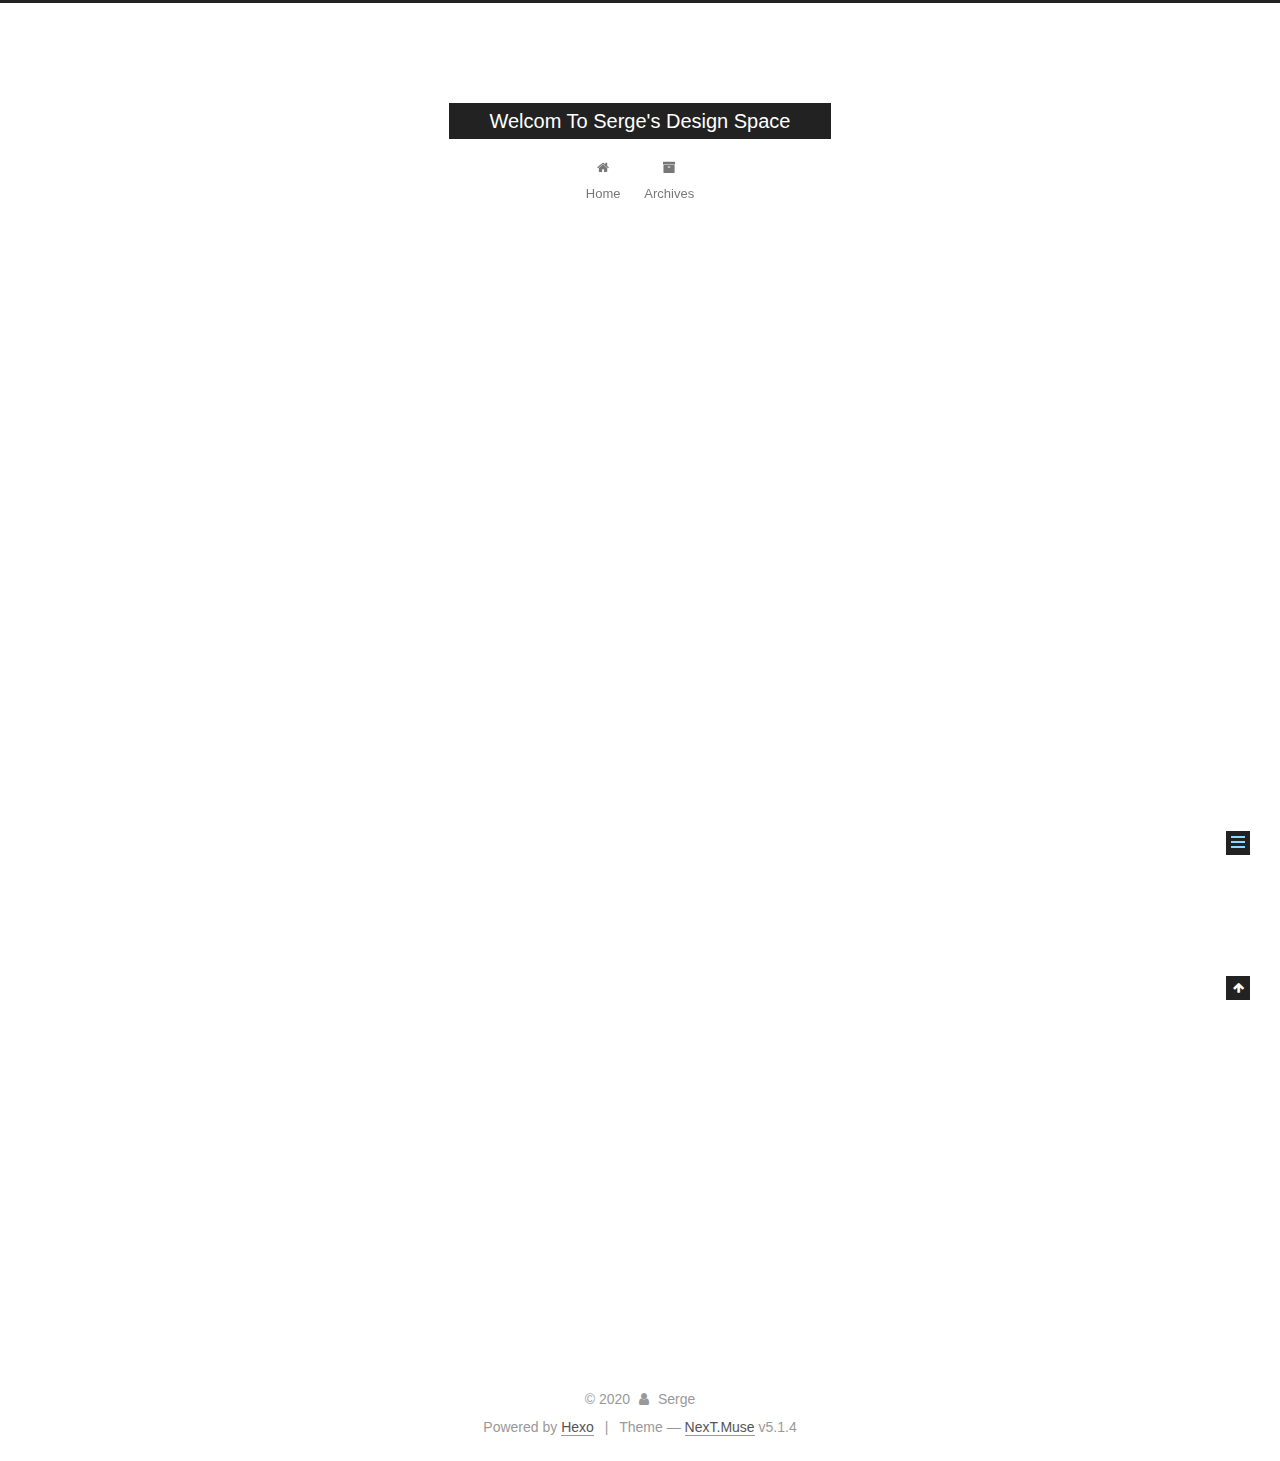
<file: 2020/04/27/hello-world/index.html>
<!DOCTYPE html>



  


<html class="theme-next muse use-motion" lang="en">
<head>
  <meta charset="UTF-8"/>
<meta http-equiv="X-UA-Compatible" content="IE=edge" />
<meta name="viewport" content="width=device-width, initial-scale=1, maximum-scale=1"/>
<meta name="theme-color" content="#222">









<meta http-equiv="Cache-Control" content="no-transform" />
<meta http-equiv="Cache-Control" content="no-siteapp" />
















  
  
  <link href="/lib/fancybox/source/jquery.fancybox.css?v=2.1.5" rel="stylesheet" type="text/css" />







<link href="/lib/font-awesome/css/font-awesome.min.css?v=4.6.2" rel="stylesheet" type="text/css" />

<link href="/css/main.css?v=5.1.4" rel="stylesheet" type="text/css" />


  <link rel="apple-touch-icon" sizes="180x180" href="/images/apple-touch-icon-next.png?v=5.1.4">


  <link rel="icon" type="image/png" sizes="32x32" href="/images/favicon-32x32-next.png?v=5.1.4">


  <link rel="icon" type="image/png" sizes="16x16" href="/images/favicon-16x16-next.png?v=5.1.4">


  <link rel="mask-icon" href="/images/logo.svg?v=5.1.4" color="#222">





  <meta name="keywords" content="Hexo, NexT" />










<meta name="description" content="Welcome to Hexo! This is your very first post. Check documentation for more info. If you get any problems when using Hexo, you can find the answer in troubleshooting or you can ask me on GitHub. Quick">
<meta property="og:type" content="article">
<meta property="og:title" content="Hello World">
<meta property="og:url" content="http://yoursite.com/2020/04/27/hello-world/index.html">
<meta property="og:site_name" content="Welcom To Serge&#39;s Design Space">
<meta property="og:description" content="Welcome to Hexo! This is your very first post. Check documentation for more info. If you get any problems when using Hexo, you can find the answer in troubleshooting or you can ask me on GitHub. Quick">
<meta property="og:locale" content="en_US">
<meta property="article:published_time" content="2020-04-27T09:30:08.439Z">
<meta property="article:modified_time" content="2020-04-27T09:30:08.439Z">
<meta property="article:author" content="Serge">
<meta name="twitter:card" content="summary">



<script type="text/javascript" id="hexo.configurations">
  var NexT = window.NexT || {};
  var CONFIG = {
    root: '/',
    scheme: 'Muse',
    version: '5.1.4',
    sidebar: {"position":"left","display":"post","offset":12,"b2t":false,"scrollpercent":false,"onmobile":false},
    fancybox: true,
    tabs: true,
    motion: {"enable":true,"async":false,"transition":{"post_block":"fadeIn","post_header":"slideDownIn","post_body":"slideDownIn","coll_header":"slideLeftIn","sidebar":"slideUpIn"}},
    duoshuo: {
      userId: '0',
      author: 'Author'
    },
    algolia: {
      applicationID: '',
      apiKey: '',
      indexName: '',
      hits: {"per_page":10},
      labels: {"input_placeholder":"Search for Posts","hits_empty":"We didn't find any results for the search: ${query}","hits_stats":"${hits} results found in ${time} ms"}
    }
  };
</script>



  <link rel="canonical" href="http://yoursite.com/2020/04/27/hello-world/"/>





  <title>Hello World | Welcom To Serge's Design Space</title>
  








<meta name="generator" content="Hexo 4.2.0"></head>

<body itemscope itemtype="http://schema.org/WebPage" lang="en">

  
  
    
  

  <div class="container sidebar-position-left page-post-detail">
    <div class="headband"></div>

    <header id="header" class="header" itemscope itemtype="http://schema.org/WPHeader">
      <div class="header-inner"><div class="site-brand-wrapper">
  <div class="site-meta ">
    

    <div class="custom-logo-site-title">
      <a href="/"  class="brand" rel="start">
        <span class="logo-line-before"><i></i></span>
        <span class="site-title">Welcom To Serge's Design Space</span>
        <span class="logo-line-after"><i></i></span>
      </a>
    </div>
      
        <p class="site-subtitle"></p>
      
  </div>

  <div class="site-nav-toggle">
    <button>
      <span class="btn-bar"></span>
      <span class="btn-bar"></span>
      <span class="btn-bar"></span>
    </button>
  </div>
</div>

<nav class="site-nav">
  

  
    <ul id="menu" class="menu">
      
        
        <li class="menu-item menu-item-home">
          <a href="/%20" rel="section">
            
              <i class="menu-item-icon fa fa-fw fa-home"></i> <br />
            
            Home
          </a>
        </li>
      
        
        <li class="menu-item menu-item-archives">
          <a href="/archives/%20" rel="section">
            
              <i class="menu-item-icon fa fa-fw fa-archive"></i> <br />
            
            Archives
          </a>
        </li>
      

      
    </ul>
  

  
</nav>



 </div>
    </header>

    <main id="main" class="main">
      <div class="main-inner">
        <div class="content-wrap">
          <div id="content" class="content">
            

  <div id="posts" class="posts-expand">
    

  

  
  
  

  <article class="post post-type-normal" itemscope itemtype="http://schema.org/Article">
  
  
  
  <div class="post-block">
    <link itemprop="mainEntityOfPage" href="http://yoursite.com/2020/04/27/hello-world/">

    <span hidden itemprop="author" itemscope itemtype="http://schema.org/Person">
      <meta itemprop="name" content="Serge">
      <meta itemprop="description" content="">
      <meta itemprop="image" content="/images/avatar.gif">
    </span>

    <span hidden itemprop="publisher" itemscope itemtype="http://schema.org/Organization">
      <meta itemprop="name" content="Welcom To Serge's Design Space">
    </span>

    
      <header class="post-header">

        
        
          <h1 class="post-title" itemprop="name headline">Hello World</h1>
        

        <div class="post-meta">
          <span class="post-time">
            
              <span class="post-meta-item-icon">
                <i class="fa fa-calendar-o"></i>
              </span>
              
                <span class="post-meta-item-text">Posted on</span>
              
              <time title="Post created" itemprop="dateCreated datePublished" datetime="2020-04-27T17:30:08+08:00">
                2020-04-27
              </time>
            

            

            
          </span>

          

          
            
          

          
          

          

          

          

        </div>
      </header>
    

    
    
    
    <div class="post-body" itemprop="articleBody">

      
      

      
        <p>Welcome to <a href="https://hexo.io/" target="_blank" rel="noopener">Hexo</a>! This is your very first post. Check <a href="https://hexo.io/docs/" target="_blank" rel="noopener">documentation</a> for more info. If you get any problems when using Hexo, you can find the answer in <a href="https://hexo.io/docs/troubleshooting.html" target="_blank" rel="noopener">troubleshooting</a> or you can ask me on <a href="https://github.com/hexojs/hexo/issues" target="_blank" rel="noopener">GitHub</a>.</p>
<h2 id="Quick-Start"><a href="#Quick-Start" class="headerlink" title="Quick Start"></a>Quick Start</h2><h3 id="Create-a-new-post"><a href="#Create-a-new-post" class="headerlink" title="Create a new post"></a>Create a new post</h3><figure class="highlight bash"><table><tr><td class="gutter"><pre><span class="line">1</span><br></pre></td><td class="code"><pre><span class="line">$ hexo new <span class="string">"My New Post"</span></span><br></pre></td></tr></table></figure>

<p>More info: <a href="https://hexo.io/docs/writing.html" target="_blank" rel="noopener">Writing</a></p>
<h3 id="Run-server"><a href="#Run-server" class="headerlink" title="Run server"></a>Run server</h3><figure class="highlight bash"><table><tr><td class="gutter"><pre><span class="line">1</span><br></pre></td><td class="code"><pre><span class="line">$ hexo server</span><br></pre></td></tr></table></figure>

<p>More info: <a href="https://hexo.io/docs/server.html" target="_blank" rel="noopener">Server</a></p>
<h3 id="Generate-static-files"><a href="#Generate-static-files" class="headerlink" title="Generate static files"></a>Generate static files</h3><figure class="highlight bash"><table><tr><td class="gutter"><pre><span class="line">1</span><br></pre></td><td class="code"><pre><span class="line">$ hexo generate</span><br></pre></td></tr></table></figure>

<p>More info: <a href="https://hexo.io/docs/generating.html" target="_blank" rel="noopener">Generating</a></p>
<h3 id="Deploy-to-remote-sites"><a href="#Deploy-to-remote-sites" class="headerlink" title="Deploy to remote sites"></a>Deploy to remote sites</h3><figure class="highlight bash"><table><tr><td class="gutter"><pre><span class="line">1</span><br></pre></td><td class="code"><pre><span class="line">$ hexo deploy</span><br></pre></td></tr></table></figure>

<p>More info: <a href="https://hexo.io/docs/one-command-deployment.html" target="_blank" rel="noopener">Deployment</a></p>

      
    </div>
    
    
    

    

    

    

    <footer class="post-footer">
      

      
      
      

      
        <div class="post-nav">
          <div class="post-nav-next post-nav-item">
            
          </div>

          <span class="post-nav-divider"></span>

          <div class="post-nav-prev post-nav-item">
            
              <a href="/2020/04/27/Hexo-Notes/" rel="prev" title="Hexo_Notes">
                Hexo_Notes <i class="fa fa-chevron-right"></i>
              </a>
            
          </div>
        </div>
      

      
      
    </footer>
  </div>
  
  
  
  </article>



    <div class="post-spread">
      
    </div>
  </div>


          </div>
          


          

  



        </div>
        
          
  
  <div class="sidebar-toggle">
    <div class="sidebar-toggle-line-wrap">
      <span class="sidebar-toggle-line sidebar-toggle-line-first"></span>
      <span class="sidebar-toggle-line sidebar-toggle-line-middle"></span>
      <span class="sidebar-toggle-line sidebar-toggle-line-last"></span>
    </div>
  </div>

  <aside id="sidebar" class="sidebar">
    
    <div class="sidebar-inner">

      

      
        <ul class="sidebar-nav motion-element">
          <li class="sidebar-nav-toc sidebar-nav-active" data-target="post-toc-wrap">
            Table of Contents
          </li>
          <li class="sidebar-nav-overview" data-target="site-overview-wrap">
            Overview
          </li>
        </ul>
      

      <section class="site-overview-wrap sidebar-panel">
        <div class="site-overview">
          <div class="site-author motion-element" itemprop="author" itemscope itemtype="http://schema.org/Person">
            
              <p class="site-author-name" itemprop="name">Serge</p>
              <p class="site-description motion-element" itemprop="description"></p>
          </div>

          <nav class="site-state motion-element">

            
              <div class="site-state-item site-state-posts">
              
                <a href="/archives/%20%7C%7C%20archive">
              
                  <span class="site-state-item-count">2</span>
                  <span class="site-state-item-name">posts</span>
                </a>
              </div>
            

            

            

          </nav>

          

          

          
          

          
          

          

        </div>
      </section>

      
      <!--noindex-->
        <section class="post-toc-wrap motion-element sidebar-panel sidebar-panel-active">
          <div class="post-toc">

            
              
            

            
              <div class="post-toc-content"><ol class="nav"><li class="nav-item nav-level-2"><a class="nav-link" href="#Quick-Start"><span class="nav-number">1.</span> <span class="nav-text">Quick Start</span></a><ol class="nav-child"><li class="nav-item nav-level-3"><a class="nav-link" href="#Create-a-new-post"><span class="nav-number">1.1.</span> <span class="nav-text">Create a new post</span></a></li><li class="nav-item nav-level-3"><a class="nav-link" href="#Run-server"><span class="nav-number">1.2.</span> <span class="nav-text">Run server</span></a></li><li class="nav-item nav-level-3"><a class="nav-link" href="#Generate-static-files"><span class="nav-number">1.3.</span> <span class="nav-text">Generate static files</span></a></li><li class="nav-item nav-level-3"><a class="nav-link" href="#Deploy-to-remote-sites"><span class="nav-number">1.4.</span> <span class="nav-text">Deploy to remote sites</span></a></li></ol></li></ol></div>
            

          </div>
        </section>
      <!--/noindex-->
      

      

    </div>
  </aside>


        
      </div>
    </main>

    <footer id="footer" class="footer">
      <div class="footer-inner">
        <div class="copyright">&copy; <span itemprop="copyrightYear">2020</span>
  <span class="with-love">
    <i class="fa fa-user"></i>
  </span>
  <span class="author" itemprop="copyrightHolder">Serge</span>

  
</div>


  <div class="powered-by">Powered by <a class="theme-link" target="_blank" href="https://hexo.io">Hexo</a></div>



  <span class="post-meta-divider">|</span>



  <div class="theme-info">Theme &mdash; <a class="theme-link" target="_blank" href="https://github.com/iissnan/hexo-theme-next">NexT.Muse</a> v5.1.4</div>




        







        
      </div>
    </footer>

    
      <div class="back-to-top">
        <i class="fa fa-arrow-up"></i>
        
      </div>
    

    

  </div>

  

<script type="text/javascript">
  if (Object.prototype.toString.call(window.Promise) !== '[object Function]') {
    window.Promise = null;
  }
</script>









  












  
  
    <script type="text/javascript" src="/lib/jquery/index.js?v=2.1.3"></script>
  

  
  
    <script type="text/javascript" src="/lib/fastclick/lib/fastclick.min.js?v=1.0.6"></script>
  

  
  
    <script type="text/javascript" src="/lib/jquery_lazyload/jquery.lazyload.js?v=1.9.7"></script>
  

  
  
    <script type="text/javascript" src="/lib/velocity/velocity.min.js?v=1.2.1"></script>
  

  
  
    <script type="text/javascript" src="/lib/velocity/velocity.ui.min.js?v=1.2.1"></script>
  

  
  
    <script type="text/javascript" src="/lib/fancybox/source/jquery.fancybox.pack.js?v=2.1.5"></script>
  


  


  <script type="text/javascript" src="/js/src/utils.js?v=5.1.4"></script>

  <script type="text/javascript" src="/js/src/motion.js?v=5.1.4"></script>



  
  

  
  <script type="text/javascript" src="/js/src/scrollspy.js?v=5.1.4"></script>
<script type="text/javascript" src="/js/src/post-details.js?v=5.1.4"></script>



  


  <script type="text/javascript" src="/js/src/bootstrap.js?v=5.1.4"></script>



  


  




	





  





  












  





  

  

  

  
  

  

  

  

</body>
</html>
</file>
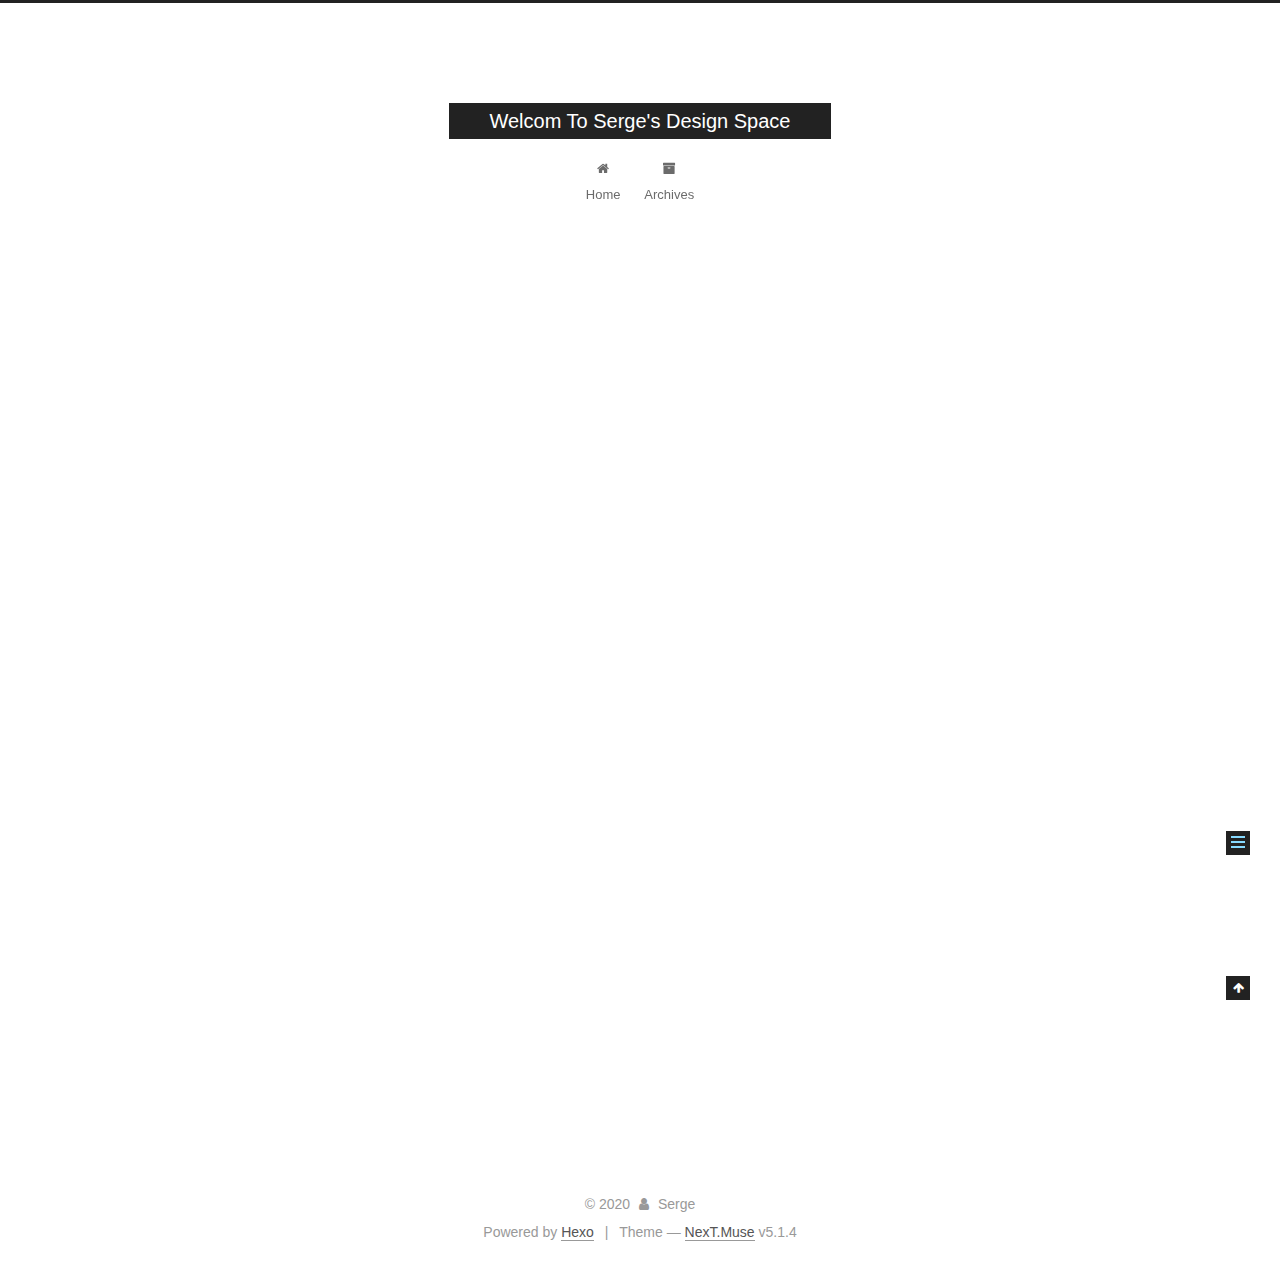
<file: 2020/04/27/Hexo-Notes/index.html>
<!DOCTYPE html>



  


<html class="theme-next muse use-motion" lang="en">
<head>
  <meta charset="UTF-8"/>
<meta http-equiv="X-UA-Compatible" content="IE=edge" />
<meta name="viewport" content="width=device-width, initial-scale=1, maximum-scale=1"/>
<meta name="theme-color" content="#222">









<meta http-equiv="Cache-Control" content="no-transform" />
<meta http-equiv="Cache-Control" content="no-siteapp" />
















  
  
  <link href="/lib/fancybox/source/jquery.fancybox.css?v=2.1.5" rel="stylesheet" type="text/css" />







<link href="/lib/font-awesome/css/font-awesome.min.css?v=4.6.2" rel="stylesheet" type="text/css" />

<link href="/css/main.css?v=5.1.4" rel="stylesheet" type="text/css" />


  <link rel="apple-touch-icon" sizes="180x180" href="/images/apple-touch-icon-next.png?v=5.1.4">


  <link rel="icon" type="image/png" sizes="32x32" href="/images/favicon-32x32-next.png?v=5.1.4">


  <link rel="icon" type="image/png" sizes="16x16" href="/images/favicon-16x16-next.png?v=5.1.4">


  <link rel="mask-icon" href="/images/logo.svg?v=5.1.4" color="#222">





  <meta name="keywords" content="Hexo, NexT" />










<meta name="description" content="准备阶段 node -v  &#x2F;&#x2F;查看node的版本 git version  &#x2F;&#x2F;查看git的版本 npm install -g hexo-cli  &#x2F;&#x2F;安装 hexo hexo init Myblog  &#x2F;&#x2F;初始化需要的文件，电脑上就能看到Myblog这个文件夹诞生了 cd Myblog  &#x2F;&#x2F;进入Myblog文件夹 hexo g  &#x2F;&#x2F;生成网站页面， Myblog文件夹中就多了public文件">
<meta property="og:type" content="article">
<meta property="og:title" content="Hexo_Notes">
<meta property="og:url" content="http://yoursite.com/2020/04/27/Hexo-Notes/index.html">
<meta property="og:site_name" content="Welcom To Serge&#39;s Design Space">
<meta property="og:description" content="准备阶段 node -v  &#x2F;&#x2F;查看node的版本 git version  &#x2F;&#x2F;查看git的版本 npm install -g hexo-cli  &#x2F;&#x2F;安装 hexo hexo init Myblog  &#x2F;&#x2F;初始化需要的文件，电脑上就能看到Myblog这个文件夹诞生了 cd Myblog  &#x2F;&#x2F;进入Myblog文件夹 hexo g  &#x2F;&#x2F;生成网站页面， Myblog文件夹中就多了public文件">
<meta property="og:locale" content="en_US">
<meta property="article:published_time" content="2020-04-27T09:34:12.000Z">
<meta property="article:modified_time" content="2020-04-27T09:39:55.603Z">
<meta property="article:author" content="Serge">
<meta name="twitter:card" content="summary">



<script type="text/javascript" id="hexo.configurations">
  var NexT = window.NexT || {};
  var CONFIG = {
    root: '/',
    scheme: 'Muse',
    version: '5.1.4',
    sidebar: {"position":"left","display":"post","offset":12,"b2t":false,"scrollpercent":false,"onmobile":false},
    fancybox: true,
    tabs: true,
    motion: {"enable":true,"async":false,"transition":{"post_block":"fadeIn","post_header":"slideDownIn","post_body":"slideDownIn","coll_header":"slideLeftIn","sidebar":"slideUpIn"}},
    duoshuo: {
      userId: '0',
      author: 'Author'
    },
    algolia: {
      applicationID: '',
      apiKey: '',
      indexName: '',
      hits: {"per_page":10},
      labels: {"input_placeholder":"Search for Posts","hits_empty":"We didn't find any results for the search: ${query}","hits_stats":"${hits} results found in ${time} ms"}
    }
  };
</script>



  <link rel="canonical" href="http://yoursite.com/2020/04/27/Hexo-Notes/"/>





  <title>Hexo_Notes | Welcom To Serge's Design Space</title>
  








<meta name="generator" content="Hexo 4.2.0"></head>

<body itemscope itemtype="http://schema.org/WebPage" lang="en">

  
  
    
  

  <div class="container sidebar-position-left page-post-detail">
    <div class="headband"></div>

    <header id="header" class="header" itemscope itemtype="http://schema.org/WPHeader">
      <div class="header-inner"><div class="site-brand-wrapper">
  <div class="site-meta ">
    

    <div class="custom-logo-site-title">
      <a href="/"  class="brand" rel="start">
        <span class="logo-line-before"><i></i></span>
        <span class="site-title">Welcom To Serge's Design Space</span>
        <span class="logo-line-after"><i></i></span>
      </a>
    </div>
      
        <p class="site-subtitle"></p>
      
  </div>

  <div class="site-nav-toggle">
    <button>
      <span class="btn-bar"></span>
      <span class="btn-bar"></span>
      <span class="btn-bar"></span>
    </button>
  </div>
</div>

<nav class="site-nav">
  

  
    <ul id="menu" class="menu">
      
        
        <li class="menu-item menu-item-home">
          <a href="/%20" rel="section">
            
              <i class="menu-item-icon fa fa-fw fa-home"></i> <br />
            
            Home
          </a>
        </li>
      
        
        <li class="menu-item menu-item-archives">
          <a href="/archives/%20" rel="section">
            
              <i class="menu-item-icon fa fa-fw fa-archive"></i> <br />
            
            Archives
          </a>
        </li>
      

      
    </ul>
  

  
</nav>



 </div>
    </header>

    <main id="main" class="main">
      <div class="main-inner">
        <div class="content-wrap">
          <div id="content" class="content">
            

  <div id="posts" class="posts-expand">
    

  

  
  
  

  <article class="post post-type-normal" itemscope itemtype="http://schema.org/Article">
  
  
  
  <div class="post-block">
    <link itemprop="mainEntityOfPage" href="http://yoursite.com/2020/04/27/Hexo-Notes/">

    <span hidden itemprop="author" itemscope itemtype="http://schema.org/Person">
      <meta itemprop="name" content="Serge">
      <meta itemprop="description" content="">
      <meta itemprop="image" content="/images/avatar.gif">
    </span>

    <span hidden itemprop="publisher" itemscope itemtype="http://schema.org/Organization">
      <meta itemprop="name" content="Welcom To Serge's Design Space">
    </span>

    
      <header class="post-header">

        
        
          <h1 class="post-title" itemprop="name headline">Hexo_Notes</h1>
        

        <div class="post-meta">
          <span class="post-time">
            
              <span class="post-meta-item-icon">
                <i class="fa fa-calendar-o"></i>
              </span>
              
                <span class="post-meta-item-text">Posted on</span>
              
              <time title="Post created" itemprop="dateCreated datePublished" datetime="2020-04-27T17:34:12+08:00">
                2020-04-27
              </time>
            

            

            
          </span>

          

          
            
          

          
          

          

          

          

        </div>
      </header>
    

    
    
    
    <div class="post-body" itemprop="articleBody">

      
      

      
        <h1 id="准备阶段"><a href="#准备阶段" class="headerlink" title="准备阶段"></a>准备阶段</h1><ol>
<li>node -v  //查看node的版本</li>
<li>git version  //查看git的版本</li>
<li>npm install -g hexo-cli  //安装 hexo</li>
<li>hexo init Myblog  //初始化需要的文件，电脑上就能看到Myblog这个文件夹诞生了</li>
<li>cd Myblog  //进入Myblog文件夹</li>
<li>hexo g  //生成网站页面， Myblog文件夹中就多了public文件夹</li>
<li>hexo s  //生成网址，在浏览器中查看这个网站</li>
<li>hexo new 文章名称  //创建一篇新文章或者新的页面</li>
</ol>
<h1 id="主题"><a href="#主题" class="headerlink" title="主题"></a>主题</h1><ol>
<li>git clone <a href="https://github.com/iissnan/hexo-theme-next" target="_blank" rel="noopener">https://github.com/iissnan/hexo-theme-next</a> themes/next  </li>
<li>全局的_config.yml配置文件，修改主题为next</li>
</ol>
<h1 id="部署"><a href="#部署" class="headerlink" title="部署"></a>部署</h1><ol>
<li>npm install hexo-deployer-git –save  //Terminate进入Myblog文件夹，安装 hexo-deployer-git</li>
<li>npm list hexo-deployer-git  //检查是否安装成功</li>
<li>hexo clean</li>
<li>hexo g  //更新网站页面</li>
<li>hexo d  //部署本地文件到github</li>
</ol>

      
    </div>
    
    
    

    

    

    

    <footer class="post-footer">
      

      
      
      

      
        <div class="post-nav">
          <div class="post-nav-next post-nav-item">
            
              <a href="/2020/04/27/hello-world/" rel="next" title="Hello World">
                <i class="fa fa-chevron-left"></i> Hello World
              </a>
            
          </div>

          <span class="post-nav-divider"></span>

          <div class="post-nav-prev post-nav-item">
            
          </div>
        </div>
      

      
      
    </footer>
  </div>
  
  
  
  </article>



    <div class="post-spread">
      
    </div>
  </div>


          </div>
          


          

  



        </div>
        
          
  
  <div class="sidebar-toggle">
    <div class="sidebar-toggle-line-wrap">
      <span class="sidebar-toggle-line sidebar-toggle-line-first"></span>
      <span class="sidebar-toggle-line sidebar-toggle-line-middle"></span>
      <span class="sidebar-toggle-line sidebar-toggle-line-last"></span>
    </div>
  </div>

  <aside id="sidebar" class="sidebar">
    
    <div class="sidebar-inner">

      

      
        <ul class="sidebar-nav motion-element">
          <li class="sidebar-nav-toc sidebar-nav-active" data-target="post-toc-wrap">
            Table of Contents
          </li>
          <li class="sidebar-nav-overview" data-target="site-overview-wrap">
            Overview
          </li>
        </ul>
      

      <section class="site-overview-wrap sidebar-panel">
        <div class="site-overview">
          <div class="site-author motion-element" itemprop="author" itemscope itemtype="http://schema.org/Person">
            
              <p class="site-author-name" itemprop="name">Serge</p>
              <p class="site-description motion-element" itemprop="description"></p>
          </div>

          <nav class="site-state motion-element">

            
              <div class="site-state-item site-state-posts">
              
                <a href="/archives/%20%7C%7C%20archive">
              
                  <span class="site-state-item-count">2</span>
                  <span class="site-state-item-name">posts</span>
                </a>
              </div>
            

            

            

          </nav>

          

          

          
          

          
          

          

        </div>
      </section>

      
      <!--noindex-->
        <section class="post-toc-wrap motion-element sidebar-panel sidebar-panel-active">
          <div class="post-toc">

            
              
            

            
              <div class="post-toc-content"><ol class="nav"><li class="nav-item nav-level-1"><a class="nav-link" href="#准备阶段"><span class="nav-number">1.</span> <span class="nav-text">准备阶段</span></a></li><li class="nav-item nav-level-1"><a class="nav-link" href="#主题"><span class="nav-number">2.</span> <span class="nav-text">主题</span></a></li><li class="nav-item nav-level-1"><a class="nav-link" href="#部署"><span class="nav-number">3.</span> <span class="nav-text">部署</span></a></li></ol></div>
            

          </div>
        </section>
      <!--/noindex-->
      

      

    </div>
  </aside>


        
      </div>
    </main>

    <footer id="footer" class="footer">
      <div class="footer-inner">
        <div class="copyright">&copy; <span itemprop="copyrightYear">2020</span>
  <span class="with-love">
    <i class="fa fa-user"></i>
  </span>
  <span class="author" itemprop="copyrightHolder">Serge</span>

  
</div>


  <div class="powered-by">Powered by <a class="theme-link" target="_blank" href="https://hexo.io">Hexo</a></div>



  <span class="post-meta-divider">|</span>



  <div class="theme-info">Theme &mdash; <a class="theme-link" target="_blank" href="https://github.com/iissnan/hexo-theme-next">NexT.Muse</a> v5.1.4</div>




        







        
      </div>
    </footer>

    
      <div class="back-to-top">
        <i class="fa fa-arrow-up"></i>
        
      </div>
    

    

  </div>

  

<script type="text/javascript">
  if (Object.prototype.toString.call(window.Promise) !== '[object Function]') {
    window.Promise = null;
  }
</script>









  












  
  
    <script type="text/javascript" src="/lib/jquery/index.js?v=2.1.3"></script>
  

  
  
    <script type="text/javascript" src="/lib/fastclick/lib/fastclick.min.js?v=1.0.6"></script>
  

  
  
    <script type="text/javascript" src="/lib/jquery_lazyload/jquery.lazyload.js?v=1.9.7"></script>
  

  
  
    <script type="text/javascript" src="/lib/velocity/velocity.min.js?v=1.2.1"></script>
  

  
  
    <script type="text/javascript" src="/lib/velocity/velocity.ui.min.js?v=1.2.1"></script>
  

  
  
    <script type="text/javascript" src="/lib/fancybox/source/jquery.fancybox.pack.js?v=2.1.5"></script>
  


  


  <script type="text/javascript" src="/js/src/utils.js?v=5.1.4"></script>

  <script type="text/javascript" src="/js/src/motion.js?v=5.1.4"></script>



  
  

  
  <script type="text/javascript" src="/js/src/scrollspy.js?v=5.1.4"></script>
<script type="text/javascript" src="/js/src/post-details.js?v=5.1.4"></script>



  


  <script type="text/javascript" src="/js/src/bootstrap.js?v=5.1.4"></script>



  


  




	





  





  












  





  

  

  

  
  

  

  

  

</body>
</html>
</file>
<file: css/style.css>
body {
  width: 100%;
}
body:before,
body:after {
  content: "";
  display: table;
}
body:after {
  clear: both;
}
html,
body,
div,
span,
applet,
object,
iframe,
h1,
h2,
h3,
h4,
h5,
h6,
p,
blockquote,
pre,
a,
abbr,
acronym,
address,
big,
cite,
code,
del,
dfn,
em,
img,
ins,
kbd,
q,
s,
samp,
small,
strike,
strong,
sub,
sup,
tt,
var,
dl,
dt,
dd,
ol,
ul,
li,
fieldset,
form,
label,
legend,
table,
caption,
tbody,
tfoot,
thead,
tr,
th,
td {
  margin: 0;
  padding: 0;
  border: 0;
  outline: 0;
  font-weight: inherit;
  font-style: inherit;
  font-family: inherit;
  font-size: 100%;
  vertical-align: baseline;
}
body {
  line-height: 1;
  color: #000;
  background: #fff;
}
ol,
ul {
  list-style: none;
}
table {
  border-collapse: separate;
  border-spacing: 0;
  vertical-align: middle;
}
caption,
th,
td {
  text-align: left;
  font-weight: normal;
  vertical-align: middle;
}
a img {
  border: none;
}
input,
button {
  margin: 0;
  padding: 0;
}
input::-moz-focus-inner,
button::-moz-focus-inner {
  border: 0;
  padding: 0;
}
@font-face {
  font-family: FontAwesome;
  font-style: normal;
  font-weight: normal;
  src: url("fonts/fontawesome-webfont.eot?v=#4.0.3");
  src: url("fonts/fontawesome-webfont.eot?#iefix&v=#4.0.3") format("embedded-opentype"), url("fonts/fontawesome-webfont.woff?v=#4.0.3") format("woff"), url("fonts/fontawesome-webfont.ttf?v=#4.0.3") format("truetype"), url("fonts/fontawesome-webfont.svg#fontawesomeregular?v=#4.0.3") format("svg");
}
html,
body,
#container {
  height: 100%;
}
body {
  background: #eee;
  font: 14px -apple-system, BlinkMacSystemFont, "Segoe UI", "Roboto", "Oxygen", "Ubuntu", "Cantarell", "Fira Sans", "Droid Sans", "Helvetica Neue", sans-serif;
  -webkit-text-size-adjust: 100%;
}
.outer {
  max-width: 1220px;
  margin: 0 auto;
  padding: 0 20px;
}
.outer:before,
.outer:after {
  content: "";
  display: table;
}
.outer:after {
  clear: both;
}
.inner {
  display: inline;
  float: left;
  width: 98.33333333333333%;
  margin: 0 0.833333333333333%;
}
.left,
.alignleft {
  float: left;
}
.right,
.alignright {
  float: right;
}
.clear {
  clear: both;
}
#container {
  position: relative;
}
.mobile-nav-on {
  overflow: hidden;
}
#wrap {
  height: 100%;
  width: 100%;
  position: absolute;
  top: 0;
  left: 0;
  -webkit-transition: 0.2s ease-out;
  -moz-transition: 0.2s ease-out;
  -ms-transition: 0.2s ease-out;
  transition: 0.2s ease-out;
  z-index: 1;
  background: #eee;
}
.mobile-nav-on #wrap {
  left: 280px;
}
@media screen and (min-width: 768px) {
  #main {
    display: inline;
    float: left;
    width: 73.33333333333333%;
    margin: 0 0.833333333333333%;
  }
}
.article-date,
.article-category-link,
.archive-year,
.widget-title {
  text-decoration: none;
  text-transform: uppercase;
  letter-spacing: 2px;
  color: #999;
  margin-bottom: 1em;
  margin-left: 5px;
  line-height: 1em;
  text-shadow: 0 1px #fff;
  font-weight: bold;
}
.article-inner,
.archive-article-inner {
  background: #fff;
  -webkit-box-shadow: 1px 2px 3px #ddd;
  box-shadow: 1px 2px 3px #ddd;
  border: 1px solid #ddd;
  border-radius: 3px;
}
.article-entry h1,
.widget h1 {
  font-size: 2em;
}
.article-entry h2,
.widget h2 {
  font-size: 1.5em;
}
.article-entry h3,
.widget h3 {
  font-size: 1.3em;
}
.article-entry h4,
.widget h4 {
  font-size: 1.2em;
}
.article-entry h5,
.widget h5 {
  font-size: 1em;
}
.article-entry h6,
.widget h6 {
  font-size: 1em;
  color: #999;
}
.article-entry hr,
.widget hr {
  border: 1px dashed #ddd;
}
.article-entry strong,
.widget strong {
  font-weight: bold;
}
.article-entry em,
.widget em,
.article-entry cite,
.widget cite {
  font-style: italic;
}
.article-entry sup,
.widget sup,
.article-entry sub,
.widget sub {
  font-size: 0.75em;
  line-height: 0;
  position: relative;
  vertical-align: baseline;
}
.article-entry sup,
.widget sup {
  top: -0.5em;
}
.article-entry sub,
.widget sub {
  bottom: -0.2em;
}
.article-entry small,
.widget small {
  font-size: 0.85em;
}
.article-entry acronym,
.widget acronym,
.article-entry abbr,
.widget abbr {
  border-bottom: 1px dotted;
}
.article-entry ul,
.widget ul,
.article-entry ol,
.widget ol,
.article-entry dl,
.widget dl {
  margin: 0 20px;
  line-height: 1.6em;
}
.article-entry ul ul,
.widget ul ul,
.article-entry ol ul,
.widget ol ul,
.article-entry ul ol,
.widget ul ol,
.article-entry ol ol,
.widget ol ol {
  margin-top: 0;
  margin-bottom: 0;
}
.article-entry ul,
.widget ul {
  list-style: disc;
}
.article-entry ol,
.widget ol {
  list-style: decimal;
}
.article-entry dt,
.widget dt {
  font-weight: bold;
}
#header {
  height: 300px;
  position: relative;
  border-bottom: 1px solid #ddd;
}
#header:before,
#header:after {
  content: "";
  position: absolute;
  left: 0;
  right: 0;
  height: 40px;
}
#header:before {
  top: 0;
  background: -webkit-linear-gradient(rgba(0,0,0,0.2), transparent);
  background: -moz-linear-gradient(rgba(0,0,0,0.2), transparent);
  background: -ms-linear-gradient(rgba(0,0,0,0.2), transparent);
  background: linear-gradient(rgba(0,0,0,0.2), transparent);
}
#header:after {
  bottom: 0;
  background: -webkit-linear-gradient(transparent, rgba(0,0,0,0.2));
  background: -moz-linear-gradient(transparent, rgba(0,0,0,0.2));
  background: -ms-linear-gradient(transparent, rgba(0,0,0,0.2));
  background: linear-gradient(transparent, rgba(0,0,0,0.2));
}
#header-outer {
  height: 100%;
  position: relative;
}
#header-inner {
  position: relative;
  overflow: hidden;
}
#banner {
  position: absolute;
  top: 0;
  left: 0;
  width: 100%;
  height: 100%;
  background: url("images/banner.jpg") center #000;
  -webkit-background-size: cover;
  -moz-background-size: cover;
  background-size: cover;
  z-index: -1;
}
#header-title {
  text-align: center;
  height: 40px;
  position: absolute;
  top: 50%;
  left: 0;
  margin-top: -20px;
}
#logo,
#subtitle {
  text-decoration: none;
  color: #fff;
  font-weight: 300;
  text-shadow: 0 1px 4px rgba(0,0,0,0.3);
}
#logo {
  font-size: 40px;
  line-height: 40px;
  letter-spacing: 2px;
}
#subtitle {
  font-size: 16px;
  line-height: 16px;
  letter-spacing: 1px;
}
#subtitle-wrap {
  margin-top: 16px;
}
#main-nav {
  float: left;
  margin-left: -15px;
}
.nav-icon,
.main-nav-link {
  float: left;
  color: #fff;
  opacity: 0.6;
  text-decoration: none;
  text-shadow: 0 1px rgba(0,0,0,0.2);
  -webkit-transition: opacity 0.2s;
  -moz-transition: opacity 0.2s;
  -ms-transition: opacity 0.2s;
  transition: opacity 0.2s;
  display: block;
  padding: 20px 15px;
}
.nav-icon:hover,
.main-nav-link:hover {
  opacity: 1;
}
.nav-icon {
  font-family: FontAwesome;
  text-align: center;
  font-size: 14px;
  width: 14px;
  height: 14px;
  padding: 20px 15px;
  position: relative;
  cursor: pointer;
}
.main-nav-link {
  font-weight: 300;
  letter-spacing: 1px;
}
@media screen and (max-width: 479px) {
  .main-nav-link {
    display: none;
  }
}
#main-nav-toggle {
  display: none;
}
#main-nav-toggle:before {
  content: "\f0c9";
}
@media screen and (max-width: 479px) {
  #main-nav-toggle {
    display: block;
  }
}
#sub-nav {
  float: right;
  margin-right: -15px;
}
#nav-rss-link:before {
  content: "\f09e";
}
#nav-search-btn:before {
  content: "\f002";
}
#search-form-wrap {
  position: absolute;
  top: 15px;
  width: 150px;
  height: 30px;
  right: -150px;
  opacity: 0;
  -webkit-transition: 0.2s ease-out;
  -moz-transition: 0.2s ease-out;
  -ms-transition: 0.2s ease-out;
  transition: 0.2s ease-out;
}
#search-form-wrap.on {
  opacity: 1;
  right: 0;
}
@media screen and (max-width: 479px) {
  #search-form-wrap {
    width: 100%;
    right: -100%;
  }
}
.search-form {
  position: absolute;
  top: 0;
  left: 0;
  right: 0;
  background: #fff;
  padding: 5px 15px;
  border-radius: 15px;
  -webkit-box-shadow: 0 0 10px rgba(0,0,0,0.3);
  box-shadow: 0 0 10px rgba(0,0,0,0.3);
}
.search-form-input {
  border: none;
  background: none;
  color: #555;
  width: 100%;
  font: 13px -apple-system, BlinkMacSystemFont, "Segoe UI", "Roboto", "Oxygen", "Ubuntu", "Cantarell", "Fira Sans", "Droid Sans", "Helvetica Neue", sans-serif;
  outline: none;
}
.search-form-input::-webkit-search-results-decoration,
.search-form-input::-webkit-search-cancel-button {
  -webkit-appearance: none;
}
.search-form-submit {
  position: absolute;
  top: 50%;
  right: 10px;
  margin-top: -7px;
  font: 13px FontAwesome;
  border: none;
  background: none;
  color: #bbb;
  cursor: pointer;
}
.search-form-submit:hover,
.search-form-submit:focus {
  color: #777;
}
.article {
  margin: 50px 0;
}
.article-inner {
  overflow: hidden;
}
.article-meta:before,
.article-meta:after {
  content: "";
  display: table;
}
.article-meta:after {
  clear: both;
}
.article-date {
  float: left;
}
.article-category {
  float: left;
  line-height: 1em;
  color: #ccc;
  text-shadow: 0 1px #fff;
  margin-left: 8px;
}
.article-category:before {
  content: "\2022";
}
.article-category-link {
  margin: 0 12px 1em;
}
.article-header {
  padding: 20px 20px 0;
}
.article-title {
  text-decoration: none;
  font-size: 2em;
  font-weight: bold;
  color: #555;
  line-height: 1.1em;
  -webkit-transition: color 0.2s;
  -moz-transition: color 0.2s;
  -ms-transition: color 0.2s;
  transition: color 0.2s;
}
a.article-title:hover {
  color: #258fb8;
}
.article-entry {
  color: #555;
  padding: 0 20px;
}
.article-entry:before,
.article-entry:after {
  content: "";
  display: table;
}
.article-entry:after {
  clear: both;
}
.article-entry p,
.article-entry table {
  line-height: 1.6em;
  margin: 1.6em 0;
}
.article-entry h1,
.article-entry h2,
.article-entry h3,
.article-entry h4,
.article-entry h5,
.article-entry h6 {
  font-weight: bold;
}
.article-entry h1,
.article-entry h2,
.article-entry h3,
.article-entry h4,
.article-entry h5,
.article-entry h6 {
  line-height: 1.1em;
  margin: 1.1em 0;
}
.article-entry a {
  color: #258fb8;
  text-decoration: none;
}
.article-entry a:hover {
  text-decoration: underline;
}
.article-entry ul,
.article-entry ol,
.article-entry dl {
  margin-top: 1.6em;
  margin-bottom: 1.6em;
}
.article-entry img,
.article-entry video {
  max-width: 100%;
  height: auto;
  display: block;
  margin: auto;
}
.article-entry iframe {
  border: none;
}
.article-entry table {
  width: 100%;
  border-collapse: collapse;
  border-spacing: 0;
}
.article-entry th {
  font-weight: bold;
  border-bottom: 3px solid #ddd;
  padding-bottom: 0.5em;
}
.article-entry td {
  border-bottom: 1px solid #ddd;
  padding: 10px 0;
}
.article-entry blockquote {
  font-family: Georgia, "Times New Roman", serif;
  font-size: 1.4em;
  margin: 1.6em 20px;
  text-align: center;
}
.article-entry blockquote footer {
  font-size: 14px;
  margin: 1.6em 0;
  font-family: -apple-system, BlinkMacSystemFont, "Segoe UI", "Roboto", "Oxygen", "Ubuntu", "Cantarell", "Fira Sans", "Droid Sans", "Helvetica Neue", sans-serif;
}
.article-entry blockquote footer cite:before {
  content: "—";
  padding: 0 0.5em;
}
.article-entry .pullquote {
  text-align: left;
  width: 45%;
  margin: 0;
}
.article-entry .pullquote.left {
  margin-left: 0.5em;
  margin-right: 1em;
}
.article-entry .pullquote.right {
  margin-right: 0.5em;
  margin-left: 1em;
}
.article-entry .caption {
  color: #999;
  display: block;
  font-size: 0.9em;
  margin-top: 0.5em;
  position: relative;
  text-align: center;
}
.article-entry .video-container {
  position: relative;
  padding-top: 56.25%;
  height: 0;
  overflow: hidden;
}
.article-entry .video-container iframe,
.article-entry .video-container object,
.article-entry .video-container embed {
  position: absolute;
  top: 0;
  left: 0;
  width: 100%;
  height: 100%;
  margin-top: 0;
}
.article-more-link a {
  display: inline-block;
  line-height: 1em;
  padding: 6px 15px;
  border-radius: 15px;
  background: #eee;
  color: #999;
  text-shadow: 0 1px #fff;
  text-decoration: none;
}
.article-more-link a:hover {
  background: #258fb8;
  color: #fff;
  text-decoration: none;
  text-shadow: 0 1px #1e7293;
}
.article-footer {
  font-size: 0.85em;
  line-height: 1.6em;
  border-top: 1px solid #ddd;
  padding-top: 1.6em;
  margin: 0 20px 20px;
}
.article-footer:before,
.article-footer:after {
  content: "";
  display: table;
}
.article-footer:after {
  clear: both;
}
.article-footer a {
  color: #999;
  text-decoration: none;
}
.article-footer a:hover {
  color: #555;
}
.article-tag-list-item {
  float: left;
  margin-right: 10px;
}
.article-tag-list-link:before {
  content: "#";
}
.article-comment-link {
  float: right;
}
.article-comment-link:before {
  content: "\f075";
  font-family: FontAwesome;
  padding-right: 8px;
}
.article-share-link {
  cursor: pointer;
  float: right;
  margin-left: 20px;
}
.article-share-link:before {
  content: "\f064";
  font-family: FontAwesome;
  padding-right: 6px;
}
#article-nav {
  position: relative;
}
#article-nav:before,
#article-nav:after {
  content: "";
  display: table;
}
#article-nav:after {
  clear: both;
}
@media screen and (min-width: 768px) {
  #article-nav {
    margin: 50px 0;
  }
  #article-nav:before {
    width: 8px;
    height: 8px;
    position: absolute;
    top: 50%;
    left: 50%;
    margin-top: -4px;
    margin-left: -4px;
    content: "";
    border-radius: 50%;
    background: #ddd;
    -webkit-box-shadow: 0 1px 2px #fff;
    box-shadow: 0 1px 2px #fff;
  }
}
.article-nav-link-wrap {
  text-decoration: none;
  text-shadow: 0 1px #fff;
  color: #999;
  -webkit-box-sizing: border-box;
  -moz-box-sizing: border-box;
  box-sizing: border-box;
  margin-top: 50px;
  text-align: center;
  display: block;
}
.article-nav-link-wrap:hover {
  color: #555;
}
@media screen and (min-width: 768px) {
  .article-nav-link-wrap {
    width: 50%;
    margin-top: 0;
  }
}
@media screen and (min-width: 768px) {
  #article-nav-newer {
    float: left;
    text-align: right;
    padding-right: 20px;
  }
}
@media screen and (min-width: 768px) {
  #article-nav-older {
    float: right;
    text-align: left;
    padding-left: 20px;
  }
}
.article-nav-caption {
  text-transform: uppercase;
  letter-spacing: 2px;
  color: #ddd;
  line-height: 1em;
  font-weight: bold;
}
#article-nav-newer .article-nav-caption {
  margin-right: -2px;
}
.article-nav-title {
  font-size: 0.85em;
  line-height: 1.6em;
  margin-top: 0.5em;
}
.article-share-box {
  position: absolute;
  display: none;
  background: #fff;
  -webkit-box-shadow: 1px 2px 10px rgba(0,0,0,0.2);
  box-shadow: 1px 2px 10px rgba(0,0,0,0.2);
  border-radius: 3px;
  margin-left: -145px;
  overflow: hidden;
  z-index: 1;
}
.article-share-box.on {
  display: block;
}
.article-share-input {
  width: 100%;
  background: none;
  -webkit-box-sizing: border-box;
  -moz-box-sizing: border-box;
  box-sizing: border-box;
  font: 14px -apple-system, BlinkMacSystemFont, "Segoe UI", "Roboto", "Oxygen", "Ubuntu", "Cantarell", "Fira Sans", "Droid Sans", "Helvetica Neue", sans-serif;
  padding: 0 15px;
  color: #555;
  outline: none;
  border: 1px solid #ddd;
  border-radius: 3px 3px 0 0;
  height: 36px;
  line-height: 36px;
}
.article-share-links {
  background: #eee;
}
.article-share-links:before,
.article-share-links:after {
  content: "";
  display: table;
}
.article-share-links:after {
  clear: both;
}
.article-share-twitter,
.article-share-facebook,
.article-share-pinterest,
.article-share-google {
  width: 50px;
  height: 36px;
  display: block;
  float: left;
  position: relative;
  color: #999;
  text-shadow: 0 1px #fff;
}
.article-share-twitter:before,
.article-share-facebook:before,
.article-share-pinterest:before,
.article-share-google:before {
  font-size: 20px;
  font-family: FontAwesome;
  width: 20px;
  height: 20px;
  position: absolute;
  top: 50%;
  left: 50%;
  margin-top: -10px;
  margin-left: -10px;
  text-align: center;
}
.article-share-twitter:hover,
.article-share-facebook:hover,
.article-share-pinterest:hover,
.article-share-google:hover {
  color: #fff;
}
.article-share-twitter:before {
  content: "\f099";
}
.article-share-twitter:hover {
  background: #00aced;
  text-shadow: 0 1px #008abe;
}
.article-share-facebook:before {
  content: "\f09a";
}
.article-share-facebook:hover {
  background: #3b5998;
  text-shadow: 0 1px #2f477a;
}
.article-share-pinterest:before {
  content: "\f0d2";
}
.article-share-pinterest:hover {
  background: #cb2027;
  text-shadow: 0 1px #a21a1f;
}
.article-share-google:before {
  content: "\f0d5";
}
.article-share-google:hover {
  background: #dd4b39;
  text-shadow: 0 1px #be3221;
}
.article-gallery {
  background: #000;
  position: relative;
}
.article-gallery-photos {
  position: relative;
  overflow: hidden;
}
.article-gallery-img {
  display: none;
  max-width: 100%;
}
.article-gallery-img:first-child {
  display: block;
}
.article-gallery-img.loaded {
  position: absolute;
  display: block;
}
.article-gallery-img img {
  display: block;
  max-width: 100%;
  margin: 0 auto;
}
#comments {
  background: #fff;
  -webkit-box-shadow: 1px 2px 3px #ddd;
  box-shadow: 1px 2px 3px #ddd;
  padding: 20px;
  border: 1px solid #ddd;
  border-radius: 3px;
  margin: 50px 0;
}
#comments a {
  color: #258fb8;
}
.archives-wrap {
  margin: 50px 0;
}
.archives:before,
.archives:after {
  content: "";
  display: table;
}
.archives:after {
  clear: both;
}
.archive-year-wrap {
  margin-bottom: 1em;
}
.archives {
  -webkit-column-gap: 10px;
  -moz-column-gap: 10px;
  column-gap: 10px;
}
@media screen and (min-width: 480px) and (max-width: 767px) {
  .archives {
    -webkit-column-count: 2;
    -moz-column-count: 2;
    column-count: 2;
  }
}
@media screen and (min-width: 768px) {
  .archives {
    -webkit-column-count: 3;
    -moz-column-count: 3;
    column-count: 3;
  }
}
.archive-article {
  -webkit-column-break-inside: avoid;
  page-break-inside: avoid;
  overflow: hidden;
  break-inside: avoid-column;
}
.archive-article-inner {
  padding: 10px;
  margin-bottom: 15px;
}
.archive-article-title {
  text-decoration: none;
  font-weight: bold;
  color: #555;
  -webkit-transition: color 0.2s;
  -moz-transition: color 0.2s;
  -ms-transition: color 0.2s;
  transition: color 0.2s;
  line-height: 1.6em;
}
.archive-article-title:hover {
  color: #258fb8;
}
.archive-article-footer {
  margin-top: 1em;
}
.archive-article-date {
  color: #999;
  text-decoration: none;
  font-size: 0.85em;
  line-height: 1em;
  margin-bottom: 0.5em;
  display: block;
}
#page-nav {
  margin: 50px auto;
  background: #fff;
  -webkit-box-shadow: 1px 2px 3px #ddd;
  box-shadow: 1px 2px 3px #ddd;
  border: 1px solid #ddd;
  border-radius: 3px;
  text-align: center;
  color: #999;
  overflow: hidden;
}
#page-nav:before,
#page-nav:after {
  content: "";
  display: table;
}
#page-nav:after {
  clear: both;
}
#page-nav a,
#page-nav span {
  padding: 10px 20px;
  line-height: 1;
  height: 2ex;
}
#page-nav a {
  color: #999;
  text-decoration: none;
}
#page-nav a:hover {
  background: #999;
  color: #fff;
}
#page-nav .prev {
  float: left;
}
#page-nav .next {
  float: right;
}
#page-nav .page-number {
  display: inline-block;
}
@media screen and (max-width: 479px) {
  #page-nav .page-number {
    display: none;
  }
}
#page-nav .current {
  color: #555;
  font-weight: bold;
}
#page-nav .space {
  color: #ddd;
}
#footer {
  background: #262a30;
  padding: 50px 0;
  border-top: 1px solid #ddd;
  color: #999;
}
#footer a {
  color: #258fb8;
  text-decoration: none;
}
#footer a:hover {
  text-decoration: underline;
}
#footer-info {
  line-height: 1.6em;
  font-size: 0.85em;
}
.article-entry pre,
.article-entry .highlight {
  background: #2d2d2d;
  margin: 0 -20px;
  padding: 15px 20px;
  border-style: solid;
  border-color: #ddd;
  border-width: 1px 0;
  overflow: auto;
  color: #ccc;
  line-height: 22.400000000000002px;
}
.article-entry .highlight .gutter pre,
.article-entry .gist .gist-file .gist-data .line-numbers {
  color: #666;
  font-size: 0.85em;
}
.article-entry pre,
.article-entry code {
  font-family: "Source Code Pro", Consolas, Monaco, Menlo, Consolas, monospace;
}
.article-entry code {
  background: #eee;
  text-shadow: 0 1px #fff;
  padding: 0 0.3em;
}
.article-entry pre code {
  background: none;
  text-shadow: none;
  padding: 0;
}
.article-entry .highlight pre {
  border: none;
  margin: 0;
  padding: 0;
}
.article-entry .highlight table {
  margin: 0;
  width: auto;
}
.article-entry .highlight td {
  border: none;
  padding: 0;
}
.article-entry .highlight figcaption {
  font-size: 0.85em;
  color: #999;
  line-height: 1em;
  margin-bottom: 1em;
}
.article-entry .highlight figcaption:before,
.article-entry .highlight figcaption:after {
  content: "";
  display: table;
}
.article-entry .highlight figcaption:after {
  clear: both;
}
.article-entry .highlight figcaption a {
  float: right;
}
.article-entry .highlight .gutter pre {
  text-align: right;
  padding-right: 20px;
}
.article-entry .highlight .line {
  height: 22.400000000000002px;
}
.article-entry .highlight .line.marked {
  background: #515151;
}
.article-entry .gist {
  margin: 0 -20px;
  border-style: solid;
  border-color: #ddd;
  border-width: 1px 0;
  background: #2d2d2d;
  padding: 15px 20px 15px 0;
}
.article-entry .gist .gist-file {
  border: none;
  font-family: "Source Code Pro", Consolas, Monaco, Menlo, Consolas, monospace;
  margin: 0;
}
.article-entry .gist .gist-file .gist-data {
  background: none;
  border: none;
}
.article-entry .gist .gist-file .gist-data .line-numbers {
  background: none;
  border: none;
  padding: 0 20px 0 0;
}
.article-entry .gist .gist-file .gist-data .line-data {
  padding: 0 !important;
}
.article-entry .gist .gist-file .highlight {
  margin: 0;
  padding: 0;
  border: none;
}
.article-entry .gist .gist-file .gist-meta {
  background: #2d2d2d;
  color: #999;
  font: 0.85em -apple-system, BlinkMacSystemFont, "Segoe UI", "Roboto", "Oxygen", "Ubuntu", "Cantarell", "Fira Sans", "Droid Sans", "Helvetica Neue", sans-serif;
  text-shadow: 0 0;
  padding: 0;
  margin-top: 1em;
  margin-left: 20px;
}
.article-entry .gist .gist-file .gist-meta a {
  color: #258fb8;
  font-weight: normal;
}
.article-entry .gist .gist-file .gist-meta a:hover {
  text-decoration: underline;
}
pre .comment,
pre .title {
  color: #999;
}
pre .variable,
pre .attribute,
pre .tag,
pre .regexp,
pre .ruby .constant,
pre .xml .tag .title,
pre .xml .pi,
pre .xml .doctype,
pre .html .doctype,
pre .css .id,
pre .css .class,
pre .css .pseudo {
  color: #f2777a;
}
pre .number,
pre .preprocessor,
pre .built_in,
pre .literal,
pre .params,
pre .constant {
  color: #f99157;
}
pre .class,
pre .ruby .class .title,
pre .css .rules .attribute {
  color: #9c9;
}
pre .string,
pre .value,
pre .inheritance,
pre .header,
pre .ruby .symbol,
pre .xml .cdata {
  color: #9c9;
}
pre .css .hexcolor {
  color: #6cc;
}
pre .function,
pre .python .decorator,
pre .python .title,
pre .ruby .function .title,
pre .ruby .title .keyword,
pre .perl .sub,
pre .javascript .title,
pre .coffeescript .title {
  color: #69c;
}
pre .keyword,
pre .javascript .function {
  color: #c9c;
}
@media screen and (max-width: 479px) {
  #mobile-nav {
    position: absolute;
    top: 0;
    left: 0;
    width: 280px;
    height: 100%;
    background: #191919;
    border-right: 1px solid #fff;
  }
}
@media screen and (max-width: 479px) {
  .mobile-nav-link {
    display: block;
    color: #999;
    text-decoration: none;
    padding: 15px 20px;
    font-weight: bold;
  }
  .mobile-nav-link:hover {
    color: #fff;
  }
}
@media screen and (min-width: 768px) {
  #sidebar {
    display: inline;
    float: left;
    width: 23.333333333333332%;
    margin: 0 0.833333333333333%;
  }
}
.widget-wrap {
  margin: 50px 0;
}
.widget {
  color: #777;
  text-shadow: 0 1px #fff;
  background: #ddd;
  -webkit-box-shadow: 0 -1px 4px #ccc inset;
  box-shadow: 0 -1px 4px #ccc inset;
  border: 1px solid #ccc;
  padding: 15px;
  border-radius: 3px;
}
.widget a {
  color: #258fb8;
  text-decoration: none;
}
.widget a:hover {
  text-decoration: underline;
}
.widget ul ul,
.widget ol ul,
.widget dl ul,
.widget ul ol,
.widget ol ol,
.widget dl ol,
.widget ul dl,
.widget ol dl,
.widget dl dl {
  margin-left: 15px;
  list-style: disc;
}
.widget {
  line-height: 1.6em;
  word-wrap: break-word;
  font-size: 0.9em;
}
.widget ul,
.widget ol {
  list-style: none;
  margin: 0;
}
.widget ul ul,
.widget ol ul,
.widget ul ol,
.widget ol ol {
  margin: 0 20px;
}
.widget ul ul,
.widget ol ul {
  list-style: disc;
}
.widget ul ol,
.widget ol ol {
  list-style: decimal;
}
.category-list-count,
.tag-list-count,
.archive-list-count {
  padding-left: 5px;
  color: #999;
  font-size: 0.85em;
}
.category-list-count:before,
.tag-list-count:before,
.archive-list-count:before {
  content: "(";
}
.category-list-count:after,
.tag-list-count:after,
.archive-list-count:after {
  content: ")";
}
.tagcloud a {
  margin-right: 5px;
  display: inline-block;
}
</file>
<file: css/main.css>
/* normalize.css v3.0.2 | MIT License | git.io/normalize */
html {
  font-family: sans-serif; /* 1 */
  -ms-text-size-adjust: 100%; /* 2 */
  -webkit-text-size-adjust: 100%; /* 2 */
}
body {
  margin: 0;
}
article,
aside,
details,
figcaption,
figure,
footer,
header,
hgroup,
main,
menu,
nav,
section,
summary {
  display: block;
}
audio,
canvas,
progress,
video {
  display: inline-block; /* 1 */
  vertical-align: baseline; /* 2 */
}
audio:not([controls]) {
  display: none;
  height: 0;
}
[hidden],
template {
  display: none;
}
a {
  background-color: transparent;
}
a:active,
a:hover {
  outline: 0;
}
abbr[title] {
  border-bottom: 1px dotted;
}
b,
strong {
  font-weight: bold;
}
dfn {
  font-style: italic;
}
h1 {
  font-size: 2em;
  margin: 0.67em 0;
}
mark {
  background: #ff0;
  color: #000;
}
small {
  font-size: 80%;
}
sub,
sup {
  font-size: 75%;
  line-height: 0;
  position: relative;
  vertical-align: baseline;
}
sup {
  top: -0.5em;
}
sub {
  bottom: -0.25em;
}
img {
  border: 0;
}
svg:not(:root) {
  overflow: hidden;
}
figure {
  margin: 1em 40px;
}
hr {
  -moz-box-sizing: content-box;
  box-sizing: content-box;
  height: 0;
}
pre {
  overflow: auto;
}
code,
kbd,
pre,
samp {
  font-family: monospace, monospace;
  font-size: 1em;
}
button,
input,
optgroup,
select,
textarea {
  color: inherit; /* 1 */
  font: inherit; /* 2 */
  margin: 0; /* 3 */
}
button {
  overflow: visible;
}
button,
select {
  text-transform: none;
}
button,
html input[type="button"],
input[type="reset"],
input[type="submit"] {
  -webkit-appearance: button; /* 2 */
  cursor: pointer; /* 3 */
}
button[disabled],
html input[disabled] {
  cursor: default;
}
button::-moz-focus-inner,
input::-moz-focus-inner {
  border: 0;
  padding: 0;
}
input {
  line-height: normal;
}
input[type="checkbox"],
input[type="radio"] {
  box-sizing: border-box; /* 1 */
  padding: 0; /* 2 */
}
input[type="number"]::-webkit-inner-spin-button,
input[type="number"]::-webkit-outer-spin-button {
  height: auto;
}
input[type="search"] {
  -webkit-appearance: textfield; /* 1 */
  -moz-box-sizing: content-box;
  -webkit-box-sizing: content-box; /* 2 */
  box-sizing: content-box;
}
input[type="search"]::-webkit-search-cancel-button,
input[type="search"]::-webkit-search-decoration {
  -webkit-appearance: none;
}
fieldset {
  border: 1px solid #c0c0c0;
  margin: 0 2px;
  padding: 0.35em 0.625em 0.75em;
}
legend {
  border: 0; /* 1 */
  padding: 0; /* 2 */
}
textarea {
  overflow: auto;
}
optgroup {
  font-weight: bold;
}
table {
  border-collapse: collapse;
  border-spacing: 0;
}
td,
th {
  padding: 0;
}
::selection {
  background: #262a30;
  color: #fff;
}
body {
  position: relative;
  font-family: 'Lato', "PingFang SC", "Microsoft YaHei", sans-serif;
  font-size: 14px;
  line-height: 2;
  color: #555;
  background: #fff;
}
@media (max-width: 767px) {
  body {
    padding-right: 0 !important;
  }
}
@media (min-width: 768px) and (max-width: 991px) {
  body {
    padding-right: 0 !important;
  }
}
@media (min-width: 1600px) {
  body {
    font-size: 16px;
  }
}
h1,
h2,
h3,
h4,
h5,
h6 {
  margin: 0;
  padding: 0;
  font-weight: bold;
  line-height: 1.5;
  font-family: 'Lato', "PingFang SC", "Microsoft YaHei", sans-serif;
}
h2,
h3,
h4,
h5,
h6 {
  margin: 20px 0 15px;
}
h1 {
  font-size: 22px;
}
@media (max-width: 767px) {
  h1 {
    font-size: 18px;
  }
}
h2 {
  font-size: 20px;
}
@media (max-width: 767px) {
  h2 {
    font-size: 16px;
  }
}
h3 {
  font-size: 18px;
}
@media (max-width: 767px) {
  h3 {
    font-size: 14px;
  }
}
h4 {
  font-size: 16px;
}
@media (max-width: 767px) {
  h4 {
    font-size: 12px;
  }
}
h5 {
  font-size: 14px;
}
@media (max-width: 767px) {
  h5 {
    font-size: 10px;
  }
}
h6 {
  font-size: 12px;
}
@media (max-width: 767px) {
  h6 {
    font-size: 8px;
  }
}
p {
  margin: 0 0 20px 0;
}
a {
  color: #555;
  text-decoration: none;
  outline: none;
  border-bottom: 1px solid #999;
  word-wrap: break-word;
}
a:hover {
  color: #222;
  border-bottom-color: #222;
}
blockquote {
  margin: 0;
  padding: 0;
}
img {
  display: block;
  margin: auto;
  max-width: 100%;
  height: auto;
}
hr {
  margin: 40px 0;
  height: 3px;
  border: none;
  background-color: #ddd;
  background-image: repeating-linear-gradient(-45deg, #fff, #fff 4px, transparent 4px, transparent 8px);
}
blockquote {
  padding: 0 15px;
  color: #666;
  border-left: 4px solid #ddd;
}
blockquote cite::before {
  content: "-";
  padding: 0 5px;
}
dt {
  font-weight: 700;
}
dd {
  margin: 0;
  padding: 0;
}
kbd {
  border: 1px solid #ccc;
  border-radius: 0.2em;
  box-shadow: 0.1em 0.1em 0.2em rgba(0,0,0,0.1);
  background-color: #f9f9f9;
  font-family: inherit;
  background-image: -webkit-linear-gradient(top, #eee, #fff, #eee);
  padding: 0.1em 0.3em;
  white-space: nowrap;
}
.text-left {
  text-align: left;
}
.text-center {
  text-align: center;
}
.text-right {
  text-align: right;
}
.text-justify {
  text-align: justify;
}
.text-nowrap {
  white-space: nowrap;
}
.text-lowercase {
  text-transform: lowercase;
}
.text-uppercase {
  text-transform: uppercase;
}
.text-capitalize {
  text-transform: capitalize;
}
.center-block {
  display: block;
  margin-left: auto;
  margin-right: auto;
}
.clearfix:before,
.clearfix:after {
  content: " ";
  display: table;
}
.clearfix:after {
  clear: both;
}
.pullquote {
  width: 45%;
}
.pullquote.left {
  float: left;
  margin-left: 5px;
  margin-right: 10px;
}
.pullquote.right {
  float: right;
  margin-left: 10px;
  margin-right: 5px;
}
.affix.affix.affix {
  position: fixed;
}
.translation {
  margin-top: -20px;
  font-size: 14px;
  color: #999;
}
.scrollbar-measure {
  width: 100px;
  height: 100px;
  overflow: scroll;
  position: absolute;
  top: -9999px;
}
.use-motion .motion-element {
  opacity: 0;
}
table {
  margin: 20px 0;
  width: 100%;
  border-collapse: collapse;
  border-spacing: 0;
  border: 1px solid #ddd;
  font-size: 14px;
  table-layout: fixed;
  word-wrap: break-all;
}
table>tbody>tr:nth-of-type(odd) {
  background-color: #f9f9f9;
}
table>tbody>tr:hover {
  background-color: #f5f5f5;
}
caption,
th,
td {
  padding: 8px;
  text-align: left;
  vertical-align: middle;
  font-weight: normal;
}
th,
td {
  border-bottom: 3px solid #ddd;
  border-right: 1px solid #eee;
}
th {
  padding-bottom: 10px;
  font-weight: 700;
}
td {
  border-bottom-width: 1px;
}
html,
body {
  height: 100%;
}
.container {
  position: relative;
  min-height: 100%;
}
.header-inner {
  margin: 0 auto;
  padding: 100px 0 70px;
  width: 700px;
}
@media (min-width: 1600px) {
  .container .header-inner {
    width: 900px;
  }
}
.main {
  padding-bottom: 150px;
}
.main-inner {
  margin: 0 auto;
  width: 700px;
}
@media (min-width: 1600px) {
  .container .main-inner {
    width: 900px;
  }
}
.footer {
  position: absolute;
  left: 0;
  bottom: 0;
  width: 100%;
  min-height: 50px;
}
.footer-inner {
  box-sizing: border-box;
  margin: 20px auto;
  width: 700px;
}
@media (min-width: 1600px) {
  .container .footer-inner {
    width: 900px;
  }
}
pre,
.highlight {
  overflow: auto;
  margin: 20px 0;
  padding: 0;
  font-size: 13px;
  color: #4d4d4c;
  background: #f7f7f7;
  line-height: 1.6;
}
pre,
code {
  font-family: consolas, Menlo, "PingFang SC", "Microsoft YaHei", monospace;
}
code {
  padding: 2px 4px;
  word-wrap: break-word;
  color: #555;
  background: #eee;
  border-radius: 3px;
  font-size: 13px;
}
pre {
  padding: 10px;
}
pre code {
  padding: 0;
  color: #4d4d4c;
  background: none;
  text-shadow: none;
}
.highlight {
  border-radius: 1px;
}
.highlight pre {
  border: none;
  margin: 0;
  padding: 10px 0;
}
.highlight table {
  margin: 0;
  width: auto;
  border: none;
}
.highlight td {
  border: none;
  padding: 0;
}
.highlight figcaption {
  font-size: 1em;
  color: #4d4d4c;
  line-height: 1em;
  margin-bottom: 1em;
}
.highlight figcaption:before,
.highlight figcaption:after {
  content: " ";
  display: table;
}
.highlight figcaption:after {
  clear: both;
}
.highlight figcaption a {
  float: right;
  color: #4d4d4c;
}
.highlight figcaption a:hover {
  border-bottom-color: #4d4d4c;
}
.highlight .gutter pre {
  padding-left: 10px;
  padding-right: 10px;
  color: #869194;
  text-align: right;
  background-color: #eff2f3;
}
.highlight .code pre {
  width: 100%;
  padding-left: 10px;
  padding-right: 10px;
  background-color: #f7f7f7;
}
.highlight .line {
  height: 20px;
}
.gutter {
  -webkit-user-select: none;
  -moz-user-select: none;
  -ms-user-select: none;
  user-select: none;
}
.gist table {
  width: auto;
}
.gist table td {
  border: none;
}
pre .deletion {
  background: #fdd;
}
pre .addition {
  background: #dfd;
}
pre .meta {
  color: #8959a8;
}
pre .comment {
  color: #8e908c;
}
pre .variable,
pre .attribute,
pre .tag,
pre .regexp,
pre .ruby .constant,
pre .xml .tag .title,
pre .xml .pi,
pre .xml .doctype,
pre .html .doctype,
pre .css .id,
pre .css .class,
pre .css .pseudo {
  color: #c82829;
}
pre .number,
pre .preprocessor,
pre .built_in,
pre .literal,
pre .params,
pre .constant,
pre .command {
  color: #f5871f;
}
pre .ruby .class .title,
pre .css .rules .attribute,
pre .string,
pre .value,
pre .inheritance,
pre .header,
pre .ruby .symbol,
pre .xml .cdata,
pre .special,
pre .number,
pre .formula {
  color: #718c00;
}
pre .title,
pre .css .hexcolor {
  color: #3e999f;
}
pre .function,
pre .python .decorator,
pre .python .title,
pre .ruby .function .title,
pre .ruby .title .keyword,
pre .perl .sub,
pre .javascript .title,
pre .coffeescript .title {
  color: #4271ae;
}
pre .keyword,
pre .javascript .function {
  color: #8959a8;
}
.full-image.full-image.full-image.full-image {
  border: none;
  max-width: 100%;
  width: auto;
  margin: 20px auto 25px;
}
@media (min-width: 992px) {
  .full-image.full-image.full-image.full-image {
    max-width: none;
    width: 110%;
    margin: 25px -5%;
  }
}
.blockquote-center,
.page-home .post-type-quote blockquote,
.page-post-detail .post-type-quote blockquote {
  position: relative;
  margin: 40px 0;
  padding: 0;
  border-left: none;
  text-align: center;
}
.blockquote-center::before,
.page-home .post-type-quote blockquote::before,
.page-post-detail .post-type-quote blockquote::before,
.blockquote-center::after,
.page-home .post-type-quote blockquote::after,
.page-post-detail .post-type-quote blockquote::after {
  position: absolute;
  content: ' ';
  display: block;
  width: 100%;
  height: 24px;
  opacity: 0.2;
  background-repeat: no-repeat;
  background-position: 0 -6px;
  background-size: 22px 22px;
}
.blockquote-center::before,
.page-home .post-type-quote blockquote::before,
.page-post-detail .post-type-quote blockquote::before {
  top: -20px;
  background-image: url("../images/quote-l.svg");
  border-top: 1px solid #ccc;
}
.blockquote-center::after,
.page-home .post-type-quote blockquote::after,
.page-post-detail .post-type-quote blockquote::after {
  bottom: -20px;
  background-image: url("../images/quote-r.svg");
  border-bottom: 1px solid #ccc;
  background-position: 100% 8px;
}
.blockquote-center p,
.page-home .post-type-quote blockquote p,
.page-post-detail .post-type-quote blockquote p,
.blockquote-center div,
.page-home .post-type-quote blockquote div,
.page-post-detail .post-type-quote blockquote div {
  text-align: center;
}
.post .post-body .group-picture img {
  box-sizing: border-box;
  padding: 0 3px;
  border: none;
}
.post .group-picture-row {
  overflow: hidden;
  margin-top: 6px;
}
.post .group-picture-row:first-child {
  margin-top: 0;
}
.post .group-picture-column {
  float: left;
}
.page-post-detail .post-body .group-picture-column {
  float: none;
  margin-top: 10px;
  width: auto !important;
}
.page-post-detail .post-body .group-picture-column img {
  margin: 0 auto;
}
.page-archive .group-picture-container {
  overflow: hidden;
}
.page-archive .group-picture-row {
  float: left;
}
.page-archive .group-picture-row:first-child {
  margin-top: 6px;
}
.page-archive .group-picture-column {
  max-width: 150px;
  max-height: 150px;
}
.post-body .note {
  position: relative;
  padding: 15px;
  margin-bottom: 20px;
  border: 1px solid #eee;
  border-left-width: 5px;
  border-radius: 3px;
}
.post-body .note h2,
.post-body .note h3,
.post-body .note h4,
.post-body .note h5,
.post-body .note h6 {
  margin-top: 0;
  margin-bottom: 0;
  border-bottom: initial;
  padding-top: 0 !important;
}
.post-body .note p:first-child,
.post-body .note ul:first-child,
.post-body .note ol:first-child,
.post-body .note table:first-child,
.post-body .note pre:first-child,
.post-body .note blockquote:first-child {
  margin-top: 0;
}
.post-body .note p:last-child,
.post-body .note ul:last-child,
.post-body .note ol:last-child,
.post-body .note table:last-child,
.post-body .note pre:last-child,
.post-body .note blockquote:last-child {
  margin-bottom: 0;
}
.post-body .note.default {
  border-left-color: #777;
}
.post-body .note.default h2,
.post-body .note.default h3,
.post-body .note.default h4,
.post-body .note.default h5,
.post-body .note.default h6 {
  color: #777;
}
.post-body .note.primary {
  border-left-color: #6f42c1;
}
.post-body .note.primary h2,
.post-body .note.primary h3,
.post-body .note.primary h4,
.post-body .note.primary h5,
.post-body .note.primary h6 {
  color: #6f42c1;
}
.post-body .note.info {
  border-left-color: #428bca;
}
.post-body .note.info h2,
.post-body .note.info h3,
.post-body .note.info h4,
.post-body .note.info h5,
.post-body .note.info h6 {
  color: #428bca;
}
.post-body .note.success {
  border-left-color: #5cb85c;
}
.post-body .note.success h2,
.post-body .note.success h3,
.post-body .note.success h4,
.post-body .note.success h5,
.post-body .note.success h6 {
  color: #5cb85c;
}
.post-body .note.warning {
  border-left-color: #f0ad4e;
}
.post-body .note.warning h2,
.post-body .note.warning h3,
.post-body .note.warning h4,
.post-body .note.warning h5,
.post-body .note.warning h6 {
  color: #f0ad4e;
}
.post-body .note.danger {
  border-left-color: #d9534f;
}
.post-body .note.danger h2,
.post-body .note.danger h3,
.post-body .note.danger h4,
.post-body .note.danger h5,
.post-body .note.danger h6 {
  color: #d9534f;
}
.post-body .label {
  display: inline;
  padding: 0 2px;
  white-space: nowrap;
}
.post-body .label.default {
  background-color: #f0f0f0;
}
.post-body .label.primary {
  background-color: #efe6f7;
}
.post-body .label.info {
  background-color: #e5f2f8;
}
.post-body .label.success {
  background-color: #e7f4e9;
}
.post-body .label.warning {
  background-color: #fcf6e1;
}
.post-body .label.danger {
  background-color: #fae8eb;
}
.post-body .tabs {
  position: relative;
  display: block;
  margin-bottom: 20px;
  padding-top: 10px;
}
.post-body .tabs ul.nav-tabs {
  margin: 0;
  padding: 0;
  display: flex;
  margin-bottom: -1px;
}
@media (max-width: 413px) {
  .post-body .tabs ul.nav-tabs {
    display: block;
    margin-bottom: 5px;
  }
}
.post-body .tabs ul.nav-tabs li.tab {
  list-style-type: none !important;
  margin: 0 0.25em 0 0;
  border-top: 3px solid transparent;
  border-left: 1px solid transparent;
  border-right: 1px solid transparent;
}
@media (max-width: 413px) {
  .post-body .tabs ul.nav-tabs li.tab {
    margin: initial;
    border-top: 1px solid transparent;
    border-left: 3px solid transparent;
    border-right: 1px solid transparent;
    border-bottom: 1px solid transparent;
  }
}
.post-body .tabs ul.nav-tabs li.tab a {
  outline: 0;
  border-bottom: initial;
  display: block;
  line-height: 1.8em;
  padding: 0.25em 0.75em;
  transition-duration: 0.2s;
  transition-timing-function: ease-out;
  transition-delay: 0s;
}
.post-body .tabs ul.nav-tabs li.tab a i {
  width: 1.285714285714286em;
}
.post-body .tabs ul.nav-tabs li.tab.active {
  border-top: 3px solid #fc6423;
  border-left: 1px solid #ddd;
  border-right: 1px solid #ddd;
  background-color: #fff;
}
@media (max-width: 413px) {
  .post-body .tabs ul.nav-tabs li.tab.active {
    border-top: 1px solid #ddd;
    border-left: 3px solid #fc6423;
    border-right: 1px solid #ddd;
    border-bottom: 1px solid #ddd;
  }
}
.post-body .tabs ul.nav-tabs li.tab.active a {
  cursor: default;
  color: #555;
}
.post-body .tabs .tab-content {
  background-color: #fff;
}
.post-body .tabs .tab-content .tab-pane {
  border: 1px solid #ddd;
  padding: 20px 20px 0 20px;
}
.post-body .tabs .tab-content .tab-pane:not(.active) {
  display: none !important;
}
.post-body .tabs .tab-content .tab-pane.active {
  display: block !important;
}
.btn {
  display: inline-block;
  padding: 0 20px;
  font-size: 14px;
  color: #fff;
  background: #222;
  border: 2px solid #222;
  text-decoration: none;
  border-radius: 0;
  transition-property: background-color;
  transition-duration: 0.2s;
  transition-timing-function: ease-in-out;
  transition-delay: 0s;
  line-height: 2;
}
.btn:hover {
  border-color: #222;
  color: #222;
  background: #fff;
}
.btn +.btn {
  margin: 0 0 8px 8px;
}
.btn .fa-fw {
  width: 1.285714285714286em;
  text-align: left;
}
.btn-bar {
  display: block;
  width: 22px;
  height: 2px;
  background: #555;
  border-radius: 1px;
}
.btn-bar+.btn-bar {
  margin-top: 4px;
}
.pagination {
  margin: 120px 0 40px;
  text-align: center;
  border-top: 1px solid #eee;
}
.page-number-basic,
.pagination .prev,
.pagination .next,
.pagination .page-number,
.pagination .space {
  display: inline-block;
  position: relative;
  top: -1px;
  margin: 0 10px;
  padding: 0 11px;
}
@media (max-width: 767px) {
  .page-number-basic,
  .pagination .prev,
  .pagination .next,
  .pagination .page-number,
  .pagination .space {
    margin: 0 5px;
  }
}
.pagination .prev,
.pagination .next,
.pagination .page-number {
  border-bottom: 0;
  border-top: 1px solid #eee;
  transition-property: border-color;
  transition-duration: 0.2s;
  transition-timing-function: ease-in-out;
  transition-delay: 0s;
}
.pagination .prev:hover,
.pagination .next:hover,
.pagination .page-number:hover {
  border-top-color: #222;
}
.pagination .space {
  padding: 0;
  margin: 0;
}
.pagination .prev {
  margin-left: 0;
}
.pagination .next {
  margin-right: 0;
}
.pagination .page-number.current {
  color: #fff;
  background: #ccc;
  border-top-color: #ccc;
}
@media (max-width: 767px) {
  .pagination {
    border-top: none;
  }
  .pagination .prev,
  .pagination .next,
  .pagination .page-number {
    margin-bottom: 10px;
    border-top: 0;
    border-bottom: 1px solid #eee;
    padding: 0 10px;
  }
  .pagination .prev:hover,
  .pagination .next:hover,
  .pagination .page-number:hover {
    border-bottom-color: #222;
  }
}
.comments {
  margin: 60px 20px 0;
}
.tag-cloud {
  text-align: center;
}
.tag-cloud a {
  display: inline-block;
  margin: 10px;
}
.back-to-top {
  box-sizing: border-box;
  position: fixed;
  bottom: -100px;
  right: 30px;
  z-index: 1050;
  padding: 0 6px;
  width: 24px;
  background: #222;
  font-size: 12px;
  opacity: 1;
  color: #fff;
  cursor: pointer;
  text-align: center;
  -webkit-transform: translateZ(0);
  transition-property: bottom;
  transition-duration: 0.2s;
  transition-timing-function: ease-in-out;
  transition-delay: 0s;
}
@media (min-width: 768px) and (max-width: 991px) {
  .back-to-top {
    display: none !important;
  }
}
@media (max-width: 767px) {
  .back-to-top {
    display: none !important;
  }
}
.back-to-top.back-to-top-on {
  bottom: 19px;
}
.header {
  background: transparent;
}
.header-inner {
  position: relative;
}
.headband {
  height: 3px;
  background: #222;
}
.site-meta {
  margin: 0;
  text-align: center;
}
@media (max-width: 767px) {
  .site-meta {
    text-align: center;
  }
}
.brand {
  position: relative;
  display: inline-block;
  padding: 0 40px;
  color: #fff;
  background: #222;
  border-bottom: none;
}
.brand:hover {
  color: #fff;
}
.logo {
  display: inline-block;
  margin-right: 5px;
  line-height: 36px;
  vertical-align: top;
}
.site-title {
  display: inline-block;
  vertical-align: top;
  line-height: 36px;
  font-size: 20px;
  font-weight: normal;
  font-family: 'Lato', "PingFang SC", "Microsoft YaHei", sans-serif;
}
.site-subtitle {
  margin-top: 10px;
  font-size: 13px;
  color: #999;
}
.use-motion .brand {
  opacity: 0;
}
.use-motion .logo,
.use-motion .site-title,
.use-motion .site-subtitle {
  opacity: 0;
  position: relative;
  top: -10px;
}
.site-nav-toggle {
  display: none;
  position: absolute;
  top: 10px;
  left: 10px;
}
@media (max-width: 767px) {
  .site-nav-toggle {
    display: block;
  }
}
.site-nav-toggle button {
  margin-top: 2px;
  padding: 9px 10px;
  background: transparent;
  border: none;
}
@media (max-width: 767px) {
  .site-nav {
    display: none;
    margin: 0 -10px;
    padding: 0 10px;
    clear: both;
    border-top: 1px solid #ddd;
  }
}
@media (min-width: 768px) and (max-width: 991px) {
  .site-nav {
    display: block !important;
  }
}
@media (min-width: 992px) {
  .site-nav {
    display: block !important;
  }
}
.menu {
  margin-top: 20px;
  padding-left: 0;
  text-align: center;
}
.menu .menu-item {
  display: inline-block;
  margin: 0 10px;
  list-style: none;
}
@media screen and (max-width: 767px) {
  .menu .menu-item {
    margin-top: 10px;
  }
}
.menu .menu-item a {
  display: block;
  font-size: 13px;
  line-height: inherit;
  border-bottom: 1px solid transparent;
  transition-property: border-color;
  transition-duration: 0.2s;
  transition-timing-function: ease-in-out;
  transition-delay: 0s;
}
.menu .menu-item a:hover {
  border-bottom-color: #222;
}
.menu .menu-item .fa {
  margin-right: 5px;
}
.use-motion .menu-item {
  opacity: 0;
}
.post-body {
  font-family: 'Lato', "PingFang SC", "Microsoft YaHei", sans-serif;
}
@media (max-width: 767px) {
  .post-body {
    word-break: break-word;
  }
}
.post-body .fancybox img {
  display: block !important;
  margin: 0 auto;
  cursor: pointer;
  cursor: zoom-in;
  cursor: -webkit-zoom-in;
}
.post-body .image-caption,
.post-body .figure .caption {
  margin: -20px auto 15px;
  text-align: center;
  font-size: 14px;
  color: #999;
  font-weight: bold;
  line-height: 1;
}
.post-sticky-flag {
  display: inline-block;
  font-size: 16px;
  -ms-transform: rotate(30deg);
  -webkit-transform: rotate(30deg);
  -moz-transform: rotate(30deg);
  -ms-transform: rotate(30deg);
  -o-transform: rotate(30deg);
  transform: rotate(30deg);
}
.use-motion .post-block,
.use-motion .pagination,
.use-motion .comments {
  opacity: 0;
}
.use-motion .post-header {
  opacity: 0;
}
.use-motion .post-body {
  opacity: 0;
}
.use-motion .collection-title {
  opacity: 0;
}
.posts-expand {
  padding-top: 40px;
}
@media (max-width: 767px) {
  .posts-expand {
    margin: 0 20px;
  }
  .post-body pre .gutter pre {
    padding-right: 10px;
  }
  .post-body .highlight {
    margin-left: 0px;
    margin-right: 0px;
    padding: 0;
  }
  .post-body .highlight .gutter pre {
    padding-right: 10px;
  }
}
@media (min-width: 992px) {
  .posts-expand .post-body {
    text-align: justify;
  }
}
.posts-expand .post-body h2,
.posts-expand .post-body h3,
.posts-expand .post-body h4,
.posts-expand .post-body h5,
.posts-expand .post-body h6 {
  padding-top: 10px;
}
.posts-expand .post-body h2 .header-anchor,
.posts-expand .post-body h3 .header-anchor,
.posts-expand .post-body h4 .header-anchor,
.posts-expand .post-body h5 .header-anchor,
.posts-expand .post-body h6 .header-anchor {
  float: right;
  margin-left: 10px;
  color: #ccc;
  border-bottom-style: none;
  visibility: hidden;
}
.posts-expand .post-body h2 .header-anchor:hover,
.posts-expand .post-body h3 .header-anchor:hover,
.posts-expand .post-body h4 .header-anchor:hover,
.posts-expand .post-body h5 .header-anchor:hover,
.posts-expand .post-body h6 .header-anchor:hover {
  color: inherit;
}
.posts-expand .post-body h2:hover .header-anchor,
.posts-expand .post-body h3:hover .header-anchor,
.posts-expand .post-body h4:hover .header-anchor,
.posts-expand .post-body h5:hover .header-anchor,
.posts-expand .post-body h6:hover .header-anchor {
  visibility: visible;
}
.posts-expand .post-body ul li {
  list-style: circle;
}
.posts-expand .post-body img {
  box-sizing: border-box;
  margin: auto;
  padding: 3px;
  border: 1px solid #ddd;
}
.posts-expand .post-body .fancybox img {
  margin: 0 auto 25px;
}
@media (max-width: 767px) {
  .posts-collapse {
    margin: 0 20px;
  }
  .posts-collapse .post-title,
  .posts-collapse .post-meta {
    display: block;
    width: auto;
    text-align: left;
  }
}
.posts-collapse {
  position: relative;
  z-index: 1010;
  margin-left: 55px;
}
.posts-collapse::after {
  content: " ";
  position: absolute;
  top: 20px;
  left: 0;
  margin-left: -2px;
  width: 4px;
  height: 100%;
  background: #f5f5f5;
  z-index: -1;
}
@media (max-width: 767px) {
  .posts-collapse {
    margin: 0 20px;
  }
}
.posts-collapse .collection-title {
  position: relative;
  margin: 60px 0;
}
.posts-collapse .collection-title h1,
.posts-collapse .collection-title h2 {
  margin-left: 20px;
}
.posts-collapse .collection-title small {
  color: #bbb;
  margin-left: 5px;
}
.posts-collapse .collection-title::before {
  content: " ";
  position: absolute;
  left: 0;
  top: 50%;
  margin-left: -4px;
  margin-top: -4px;
  width: 8px;
  height: 8px;
  background: #bbb;
  border-radius: 50%;
}
.posts-collapse .post {
  margin: 30px 0;
}
.posts-collapse .post-header {
  position: relative;
  transition-duration: 0.2s;
  transition-timing-function: ease-in-out;
  transition-delay: 0s;
  transition-property: border;
  border-bottom: 1px dashed #ccc;
}
.posts-collapse .post-header::before {
  content: " ";
  position: absolute;
  left: 0;
  top: 12px;
  width: 6px;
  height: 6px;
  margin-left: -4px;
  background: #bbb;
  border-radius: 50%;
  border: 1px solid #fff;
  transition-duration: 0.2s;
  transition-timing-function: ease-in-out;
  transition-delay: 0s;
  transition-property: background;
}
.posts-collapse .post-header:hover {
  border-bottom-color: #666;
}
.posts-collapse .post-header:hover::before {
  background: #222;
}
.posts-collapse .post-meta {
  position: absolute;
  font-size: 12px;
  left: 20px;
  top: 5px;
}
.posts-collapse .post-comments-count {
  display: none;
}
.posts-collapse .post-title {
  margin-left: 60px;
  font-size: 16px;
  font-weight: normal;
  line-height: inherit;
}
.posts-collapse .post-title::after {
  margin-left: 3px;
  opacity: 0.6;
}
.posts-collapse .post-title a {
  color: #666;
  border-bottom: none;
}
.page-home .post-type-quote .post-header,
.page-post-detail .post-type-quote .post-header,
.page-home .post-type-quote .post-tags,
.page-post-detail .post-type-quote .post-tags {
  display: none;
}
.posts-expand .post-title {
  text-align: center;
  word-break: break-word;
  font-weight: 400;
}
.posts-expand .post-title-link {
  display: inline-block;
  position: relative;
  color: #555;
  border-bottom: none;
  line-height: 1.2;
  vertical-align: top;
}
.posts-expand .post-title-link::before {
  content: "";
  position: absolute;
  width: 100%;
  height: 2px;
  bottom: 0;
  left: 0;
  background-color: #000;
  visibility: hidden;
  -webkit-transform: scaleX(0);
  -moz-transform: scaleX(0);
  -ms-transform: scaleX(0);
  -o-transform: scaleX(0);
  transform: scaleX(0);
  transition-duration: 0.2s;
  transition-timing-function: ease-in-out;
  transition-delay: 0s;
}
.posts-expand .post-title-link:hover::before {
  visibility: visible;
  -webkit-transform: scaleX(1);
  -moz-transform: scaleX(1);
  -ms-transform: scaleX(1);
  -o-transform: scaleX(1);
  transform: scaleX(1);
}
.posts-expand .post-title-link .fa {
  font-size: 16px;
}
.posts-expand .post-meta {
  margin: 3px 0 60px 0;
  color: #999;
  font-family: 'Lato', "PingFang SC", "Microsoft YaHei", sans-serif;
  font-size: 12px;
  text-align: center;
}
.posts-expand .post-meta .post-category-list {
  display: inline-block;
  margin: 0;
  padding: 3px;
}
.posts-expand .post-meta .post-category-list-link {
  color: #999;
}
.posts-expand .post-meta .post-description {
  font-size: 14px;
  margin-top: 2px;
}
.post-meta-divider {
  margin: 0 0.5em;
}
.post-meta-item-icon {
  margin-right: 3px;
}
@media (min-width: 768px) and (max-width: 991px) {
  .post-meta-item-icon {
    display: inline-block;
  }
}
@media (max-width: 767px) {
  .post-meta-item-icon {
    display: inline-block;
  }
}
@media (min-width: 768px) and (max-width: 991px) {
  .post-meta-item-text {
    display: none;
  }
}
@media (max-width: 767px) {
  .post-meta-item-text {
    display: none;
  }
}
@media (max-width: 767px) {
  .posts-expand .post-comments-count {
    display: none;
  }
}
.post-button {
  margin-top: 40px;
}
.posts-expand .post-tags {
  margin-top: 40px;
  text-align: center;
}
.posts-expand .post-tags a {
  display: inline-block;
  margin-right: 10px;
  font-size: 13px;
}
.post-nav {
  display: table;
  margin-top: 15px;
  width: 100%;
  border-top: 1px solid #eee;
}
.post-nav-divider {
  display: table-cell;
  width: 10%;
}
.post-nav-item {
  display: table-cell;
  padding: 10px 0 0 0;
  width: 45%;
  vertical-align: top;
}
.post-nav-item a {
  position: relative;
  display: block;
  line-height: 25px;
  font-size: 14px;
  color: #555;
  border-bottom: none;
}
.post-nav-item a:hover {
  color: #222;
  border-bottom: none;
}
.post-nav-item a:active {
  top: 2px;
}
.post-nav-item .fa {
  position: absolute;
  top: 8px;
  left: 0;
  font-size: 12px;
}
.post-nav-next a {
  padding-left: 15px;
}
.post-nav-prev {
  text-align: right;
}
.post-nav-prev a {
  padding-right: 15px;
}
.post-nav-prev .fa {
  right: 0;
  left: auto;
}
.posts-expand .post-eof {
  display: block;
  margin: 80px auto 60px;
  width: 8%;
  height: 1px;
  background: #ccc;
  text-align: center;
}
.post:last-child .post-eof.post-eof.post-eof {
  display: none;
}
.post-gallery {
  display: table;
  table-layout: fixed;
  width: 100%;
  border-collapse: separate;
}
.post-gallery-row {
  display: table-row;
}
.post-gallery .post-gallery-img {
  display: table-cell;
  text-align: center;
  vertical-align: middle;
  border: none;
}
.post-gallery .post-gallery-img img {
  max-width: 100%;
  max-height: 100%;
  border: none;
}
.fancybox-close,
.fancybox-close:hover {
  border: none;
}
.rtl.post-body p,
.rtl.post-body a,
.rtl.post-body h1,
.rtl.post-body h2,
.rtl.post-body h3,
.rtl.post-body h4,
.rtl.post-body h5,
.rtl.post-body h6,
.rtl.post-body li,
.rtl.post-body ul,
.rtl.post-body ol {
  direction: rtl;
  font-family: UKIJ Ekran;
}
.rtl.post-title {
  font-family: UKIJ Ekran;
}
.sidebar {
  position: fixed;
  right: 0;
  top: 0;
  bottom: 0;
  width: 0;
  z-index: 1040;
  box-shadow: inset 0 2px 6px #000;
  background: #222;
  -webkit-transform: translateZ(0);
}
.sidebar a {
  color: #999;
  border-bottom-color: #555;
}
.sidebar a:hover {
  color: #eee;
}
@media (min-width: 768px) and (max-width: 991px) {
  .sidebar {
    display: none !important;
  }
}
@media (max-width: 767px) {
  .sidebar {
    display: none !important;
  }
}
.sidebar-inner {
  position: relative;
  padding: 20px 10px;
  color: #999;
  text-align: center;
}
.site-overview-wrap {
  overflow: hidden;
}
.site-overview {
  overflow-y: auto;
  overflow-x: hidden;
}
.sidebar-toggle {
  position: fixed;
  right: 30px;
  bottom: 45px;
  width: 14px;
  height: 14px;
  padding: 5px;
  background: #222;
  line-height: 0;
  z-index: 1050;
  cursor: pointer;
  -webkit-transform: translateZ(0);
}
@media (min-width: 768px) and (max-width: 991px) {
  .sidebar-toggle {
    display: none !important;
  }
}
@media (max-width: 767px) {
  .sidebar-toggle {
    display: none !important;
  }
}
.sidebar-toggle-line {
  position: relative;
  display: inline-block;
  vertical-align: top;
  height: 2px;
  width: 100%;
  background: #fff;
  margin-top: 3px;
}
.sidebar-toggle-line:first-child {
  margin-top: 0;
}
.site-author-image {
  display: block;
  margin: 0 auto;
  padding: 2px;
  max-width: 96px;
  height: auto;
  border: 2px solid #333;
}
.site-author-name {
  margin: 5px 0 0;
  text-align: center;
  color: #f5f5f5;
  font-weight: normal;
}
.site-description {
  margin-top: 5px;
  text-align: center;
  font-size: 14px;
  color: #999;
}
.site-state {
  overflow: hidden;
  line-height: 1.4;
  white-space: nowrap;
  text-align: center;
}
.site-state-item {
  display: inline-block;
  padding: 0 15px;
  border-left: 1px solid #333;
}
.site-state-item:first-child {
  border-left: none;
}
.site-state-item a {
  border-bottom: none;
}
.site-state-item-count {
  display: block;
  text-align: center;
  color: inherit;
  font-weight: 600;
  font-size: 18px;
}
.site-state-item-name {
  font-size: 13px;
  color: inherit;
}
.feed-link {
  margin-top: 20px;
}
.feed-link a {
  display: inline-block;
  padding: 0 15px;
  color: #fc6423;
  border: 1px solid #fc6423;
  border-radius: 4px;
}
.feed-link a i {
  color: #fc6423;
  font-size: 14px;
}
.feed-link a:hover {
  color: #fff;
  background: #fc6423;
}
.feed-link a:hover i {
  color: #fff;
}
.links-of-author {
  margin-top: 20px;
}
.links-of-author a {
  display: inline-block;
  vertical-align: middle;
  margin-right: 10px;
  margin-bottom: 10px;
  border-bottom-color: #555;
  font-size: 13px;
}
.links-of-author a:before {
  display: inline-block;
  vertical-align: middle;
  margin-right: 3px;
  content: " ";
  width: 4px;
  height: 4px;
  border-radius: 50%;
  background: #8fff60;
}
.links-of-blogroll {
  font-size: 13px;
}
.links-of-blogroll-title {
  margin-top: 20px;
  font-size: 14px;
  font-weight: 600;
}
.links-of-blogroll-list {
  margin: 0;
  padding: 0;
  list-style: none;
}
.links-of-blogroll-item {
  padding: 2px 10px;
}
.links-of-blogroll-item a {
  max-width: 280px;
  box-sizing: border-box;
  display: inline-block;
  overflow: hidden;
  white-space: nowrap;
  text-overflow: ellipsis;
}
.sidebar-nav {
  margin: 0 0 20px;
  padding-left: 0;
}
.sidebar-nav li {
  display: inline-block;
  cursor: pointer;
  border-bottom: 1px solid transparent;
  font-size: 14px;
  color: #555;
}
.sidebar-nav li:hover {
  color: #f5f5f5;
}
.page-post-detail .sidebar-nav-toc {
  padding: 0 5px;
}
.page-post-detail .sidebar-nav-overview {
  margin-left: 10px;
}
.sidebar-nav .sidebar-nav-active {
  color: #87daff;
  border-bottom-color: #87daff;
}
.sidebar-nav .sidebar-nav-active:hover {
  color: #87daff;
}
.sidebar-panel {
  display: none;
}
.sidebar-panel-active {
  display: block;
}
.post-toc-empty {
  font-size: 14px;
  color: #666;
}
.post-toc-wrap {
  overflow: hidden;
}
.post-toc {
  overflow: auto;
}
.post-toc ol {
  margin: 0;
  padding: 0 2px 5px 10px;
  text-align: left;
  list-style: none;
  font-size: 14px;
}
.post-toc ol > ol {
  padding-left: 0;
}
.post-toc ol a {
  transition-duration: 0.2s;
  transition-timing-function: ease-in-out;
  transition-delay: 0s;
  transition-property: all;
  color: #999;
  border-bottom-color: #555;
}
.post-toc ol a:hover {
  color: #ccc;
  border-bottom-color: #ccc;
}
.post-toc .nav-item {
  overflow: hidden;
  text-overflow: ellipsis;
  text-align: justify;
  white-space: nowrap;
  line-height: 1.8;
}
.post-toc .nav .nav-child {
  display: none;
}
.post-toc .nav .active > .nav-child {
  display: block;
}
.post-toc .nav .active-current > .nav-child {
  display: block;
}
.post-toc .nav .active-current > .nav-child > .nav-item {
  display: block;
}
.post-toc .nav .active > a {
  color: #87daff;
  border-bottom-color: #87daff;
}
.post-toc .nav .active-current > a {
  color: #87daff;
}
.post-toc .nav .active-current > a:hover {
  color: #87daff;
}
.footer {
  font-size: 14px;
  color: #999;
}
.footer img {
  border: none;
}
.footer-inner {
  text-align: center;
}
.with-love {
  display: inline-block;
  margin: 0 5px;
}
.powered-by,
.theme-info {
  display: inline-block;
}
.cc-license {
  margin-top: 10px;
  text-align: center;
}
.cc-license .cc-opacity {
  opacity: 0.7;
  border-bottom: none;
}
.cc-license .cc-opacity:hover {
  opacity: 0.9;
}
.cc-license img {
  display: inline-block;
}
.theme-next #ds-thread #ds-reset {
  color: #555;
}
.theme-next #ds-thread #ds-reset .ds-replybox {
  margin-bottom: 30px;
}
.theme-next #ds-thread #ds-reset .ds-replybox .ds-avatar,
.theme-next #ds-reset .ds-avatar img {
  box-shadow: none;
}
.theme-next #ds-thread #ds-reset .ds-textarea-wrapper {
  border-color: #c7d4e1;
  background: none;
  border-top-right-radius: 3px;
  border-top-left-radius: 3px;
}
.theme-next #ds-thread #ds-reset .ds-textarea-wrapper textarea {
  height: 60px;
}
.theme-next #ds-reset .ds-rounded-top {
  border-radius: 0;
}
.theme-next #ds-thread #ds-reset .ds-post-toolbar {
  box-sizing: border-box;
  border: 1px solid #c7d4e1;
  background: #f6f8fa;
}
.theme-next #ds-thread #ds-reset .ds-post-options {
  height: 40px;
  border: none;
  background: none;
}
.theme-next #ds-thread #ds-reset .ds-toolbar-buttons {
  top: 11px;
}
.theme-next #ds-thread #ds-reset .ds-sync {
  top: 5px;
}
.theme-next #ds-thread #ds-reset .ds-post-button {
  top: 4px;
  right: 5px;
  width: 90px;
  height: 30px;
  border: 1px solid #c5ced7;
  border-radius: 3px;
  background-image: linear-gradient(#fbfbfc, #f5f7f9);
  color: #60676d;
}
.theme-next #ds-thread #ds-reset .ds-post-button:hover {
  background-position: 0 -30px;
  color: #60676d;
}
.theme-next #ds-thread #ds-reset .ds-comments-info {
  padding: 10px 0;
}
.theme-next #ds-thread #ds-reset .ds-sort {
  display: none;
}
.theme-next #ds-thread #ds-reset li.ds-tab a.ds-current {
  border: none;
  background: #f6f8fa;
  color: #60676d;
}
.theme-next #ds-thread #ds-reset li.ds-tab a.ds-current:hover {
  background-color: #e9f0f7;
  color: #60676d;
}
.theme-next #ds-thread #ds-reset li.ds-tab a {
  border-radius: 2px;
  padding: 5px;
}
.theme-next #ds-thread #ds-reset .ds-login-buttons p {
  color: #999;
  line-height: 36px;
}
.theme-next #ds-thread #ds-reset .ds-login-buttons .ds-service-list li {
  height: 28px;
}
.theme-next #ds-thread #ds-reset .ds-service-list a {
  background: none;
  padding: 5px;
  border: 1px solid;
  border-radius: 3px;
  text-align: center;
}
.theme-next #ds-thread #ds-reset .ds-service-list a:hover {
  color: #fff;
  background: #666;
}
.theme-next #ds-thread #ds-reset .ds-service-list .ds-weibo {
  color: #fc9b00;
  border-color: #fc9b00;
}
.theme-next #ds-thread #ds-reset .ds-service-list .ds-weibo:hover {
  background: #fc9b00;
}
.theme-next #ds-thread #ds-reset .ds-service-list .ds-qq {
  color: #60a3ec;
  border-color: #60a3ec;
}
.theme-next #ds-thread #ds-reset .ds-service-list .ds-qq:hover {
  background: #60a3ec;
}
.theme-next #ds-thread #ds-reset .ds-service-list .ds-renren {
  color: #2e7ac4;
  border-color: #2e7ac4;
}
.theme-next #ds-thread #ds-reset .ds-service-list .ds-renren:hover {
  background: #2e7ac4;
}
.theme-next #ds-thread #ds-reset .ds-service-list .ds-douban {
  color: #37994c;
  border-color: #37994c;
}
.theme-next #ds-thread #ds-reset .ds-service-list .ds-douban:hover {
  background: #37994c;
}
.theme-next #ds-thread #ds-reset .ds-service-list .ds-kaixin {
  color: #fef20d;
  border-color: #fef20d;
}
.theme-next #ds-thread #ds-reset .ds-service-list .ds-kaixin:hover {
  background: #fef20d;
}
.theme-next #ds-thread #ds-reset .ds-service-list .ds-netease {
  color: #f00;
  border-color: #f00;
}
.theme-next #ds-thread #ds-reset .ds-service-list .ds-netease:hover {
  background: #f00;
}
.theme-next #ds-thread #ds-reset .ds-service-list .ds-sohu {
  color: #ffcb05;
  border-color: #ffcb05;
}
.theme-next #ds-thread #ds-reset .ds-service-list .ds-sohu:hover {
  background: #ffcb05;
}
.theme-next #ds-thread #ds-reset .ds-service-list .ds-baidu {
  color: #2831e0;
  border-color: #2831e0;
}
.theme-next #ds-thread #ds-reset .ds-service-list .ds-baidu:hover {
  background: #2831e0;
}
.theme-next #ds-thread #ds-reset .ds-service-list .ds-google {
  color: #166bec;
  border-color: #166bec;
}
.theme-next #ds-thread #ds-reset .ds-service-list .ds-google:hover {
  background: #166bec;
}
.theme-next #ds-thread #ds-reset .ds-service-list .ds-weixin {
  color: #00ce0d;
  border-color: #00ce0d;
}
.theme-next #ds-thread #ds-reset .ds-service-list .ds-weixin:hover {
  background: #00ce0d;
}
.theme-next #ds-thread #ds-reset .ds-service-list .ds-more-services {
  border: none;
}
.theme-next #ds-thread #ds-reset .ds-service-list .ds-more-services:hover {
  background: none;
}
.theme-next #ds-reset .duoshuo-ua-admin {
  display: inline-block;
  color: #f00;
}
.theme-next #ds-reset .duoshuo-ua-platform,
.theme-next #ds-reset .duoshuo-ua-browser {
  color: #ccc;
}
.theme-next #ds-reset .duoshuo-ua-platform .fa,
.theme-next #ds-reset .duoshuo-ua-browser .fa {
  display: inline-block;
  margin-right: 3px;
}
.theme-next #ds-reset .duoshuo-ua-separator {
  display: inline-block;
  margin-left: 5px;
}
.theme-next .this_ua {
  background-color: #ccc !important;
  border-radius: 4px;
  padding: 0 5px !important;
  margin: 1px 1px !important;
  border: 1px solid #bbb !important;
  color: #fff;
  display: inline-block !important;
}
.theme-next .this_ua.admin {
  background-color: #d9534f !important;
  border-color: #d9534f !important;
}
.theme-next .this_ua.platform.iOS,
.theme-next .this_ua.platform.Mac,
.theme-next .this_ua.platform.Windows {
  background-color: #39b3d7 !important;
  border-color: #46b8da !important;
}
.theme-next .this_ua.platform.Linux {
  background-color: #3a3a3a !important;
  border-color: #1f1f1f !important;
}
.theme-next .this_ua.platform.Android {
  background-color: #00c47d !important;
  border-color: #01b171 !important;
}
.theme-next .this_ua.browser.Mobile,
.theme-next .this_ua.browser.Chrome {
  background-color: #5cb85c !important;
  border-color: #4cae4c !important;
}
.theme-next .this_ua.browser.Firefox {
  background-color: #f0ad4e !important;
  border-color: #eea236 !important;
}
.theme-next .this_ua.browser.Maxthon,
.theme-next .this_ua.browser.IE {
  background-color: #428bca !important;
  border-color: #357ebd !important;
}
.theme-next .this_ua.browser.baidu,
.theme-next .this_ua.browser.UCBrowser,
.theme-next .this_ua.browser.Opera {
  background-color: #d9534f !important;
  border-color: #d43f3a !important;
}
.theme-next .this_ua.browser.Android,
.theme-next .this_ua.browser.QQBrowser {
  background-color: #78ace9 !important;
  border-color: #4cae4c !important;
}
.post-spread {
  margin-top: 20px;
  text-align: center;
}
.jiathis_style {
  display: inline-block;
}
.jiathis_style a {
  border: none;
}
.fa {
  font-family: FontAwesome !important;
}
.post-spread {
  margin-top: 20px;
  text-align: center;
}
.bdshare-slide-button-box a {
  border: none;
}
.bdsharebuttonbox {
  display: inline-block;
}
.bdsharebuttonbox a {
  border: none;
}
.local-search-pop-overlay {
  position: fixed;
  width: 100%;
  height: 100%;
  top: 0;
  left: 0;
  z-index: 2080;
  background-color: rgba(0,0,0,0.3);
}
.local-search-popup {
  display: none;
  position: fixed;
  top: 10%;
  left: 50%;
  margin-left: -350px;
  width: 700px;
  height: 80%;
  padding: 0;
  background: #fff;
  color: #333;
  z-index: 9999;
  border-radius: 5px;
}
@media (max-width: 767px) {
  .local-search-popup {
    padding: 0;
    top: 0;
    left: 0;
    margin: 0;
    width: 100%;
    height: 100%;
    border-radius: 0;
  }
}
.local-search-popup ul.search-result-list {
  padding: 0;
  margin: 0 5px;
}
.local-search-popup p.search-result {
  border-bottom: 1px dashed #ccc;
  padding: 5px 0;
}
.local-search-popup a.search-result-title {
  font-weight: bold;
  font-size: 16px;
}
.local-search-popup .search-keyword {
  border-bottom: 1px dashed #f00;
  font-weight: bold;
  color: #f00;
}
.local-search-popup .local-search-header {
  padding: 5px;
  height: 36px;
  background: #f5f5f5;
  border-top-left-radius: 5px;
  border-top-right-radius: 5px;
}
.local-search-popup #local-search-result {
  overflow: auto;
  position: relative;
  padding: 5px 25px;
  height: calc(100% - 55px);
}
.local-search-popup .local-search-input-wrapper {
  display: inline-block;
  width: calc(100% - 90px);
  height: 36px;
  line-height: 36px;
  padding: 0 5px;
}
.local-search-popup .local-search-input-wrapper input {
  padding: 8px 0;
  height: 20px;
  display: block;
  width: 100%;
  outline: none;
  border: none;
  background: transparent;
  vertical-align: middle;
}
.local-search-popup .search-icon,
.local-search-popup .popup-btn-close {
  display: inline-block;
  font-size: 18px;
  color: #999;
  height: 36px;
  width: 18px;
  padding-left: 10px;
  padding-right: 10px;
}
.local-search-popup .search-icon {
  float: left;
}
.local-search-popup .popup-btn-close {
  border-left: 1px solid #eee;
  float: right;
  cursor: pointer;
}
.local-search-popup #no-result {
  position: absolute;
  left: 50%;
  top: 50%;
  -webkit-transform: translate(-50%, -50%);
  -webkit-transform: translate(-50%, -50%);
  -moz-transform: translate(-50%, -50%);
  -ms-transform: translate(-50%, -50%);
  -o-transform: translate(-50%, -50%);
  transform: translate(-50%, -50%);
  color: #ccc;
}
.site-uv,
.site-pv,
.page-pv {
  display: inline-block;
}
.site-uv .busuanzi-value,
.site-pv .busuanzi-value,
.page-pv .busuanzi-value {
  margin: 0 5px;
}
.site-uv {
  margin-right: 10px;
}
.site-uv::after {
  content: "|";
  padding-left: 10px;
}
.page-archive .archive-page-counter {
  position: relative;
  top: 3px;
  left: 20px;
}
@media (max-width: 767px) {
  .page-archive .archive-page-counter {
    top: 5px;
  }
}
.page-archive .posts-collapse .archive-move-on {
  position: absolute;
  top: 11px;
  left: 0;
  margin-left: -6px;
  width: 10px;
  height: 10px;
  opacity: 0.5;
  background: #555;
  border: 1px solid #fff;
  border-radius: 50%;
}
.category-all-page .category-all-title {
  text-align: center;
}
.category-all-page .category-all {
  margin-top: 20px;
}
.category-all-page .category-list {
  margin: 0;
  padding: 0;
  list-style: none;
}
.category-all-page .category-list-item {
  margin: 5px 10px;
}
.category-all-page .category-list-count {
  color: #bbb;
}
.category-all-page .category-list-count:before {
  display: inline;
  content: " (";
}
.category-all-page .category-list-count:after {
  display: inline;
  content: ") ";
}
.category-all-page .category-list-child {
  padding-left: 10px;
}
#schedule ul#event-list {
  padding-left: 30px;
}
#schedule ul#event-list hr {
  margin: 20px 0 45px 0 !important;
  background: #222;
}
#schedule ul#event-list hr:after {
  display: inline-block;
  content: 'NOW';
  background: #222;
  color: #fff;
  font-weight: bold;
  text-align: right;
  padding: 0 5px;
}
#schedule ul#event-list li.event {
  margin: 20px 0px;
  background: #f9f9f9;
  padding-left: 10px;
  min-height: 40px;
}
#schedule ul#event-list li.event h2.event-summary {
  margin: 0;
  padding-bottom: 3px;
}
#schedule ul#event-list li.event h2.event-summary:before {
  display: inline-block;
  font-family: FontAwesome;
  font-size: 8px;
  content: '\f111';
  vertical-align: middle;
  margin-right: 25px;
  color: #bbb;
}
#schedule ul#event-list li.event span.event-relative-time {
  display: inline-block;
  font-size: 12px;
  font-weight: 400;
  padding-left: 12px;
  color: #bbb;
}
#schedule ul#event-list li.event span.event-details {
  display: block;
  color: #bbb;
  margin-left: 56px;
  padding-top: 3px;
  padding-bottom: 6px;
  text-indent: -24px;
  line-height: 18px;
}
#schedule ul#event-list li.event span.event-details:before {
  text-indent: 0;
  display: inline-block;
  width: 14px;
  font-family: FontAwesome;
  text-align: center;
  margin-right: 9px;
  color: #bbb;
}
#schedule ul#event-list li.event span.event-details.event-location:before {
  content: '\f041';
}
#schedule ul#event-list li.event span.event-details.event-duration:before {
  content: '\f017';
}
#schedule ul#event-list li.event-past {
  background: #fcfcfc;
}
#schedule ul#event-list li.event-past > * {
  opacity: 0.6;
}
#schedule ul#event-list li.event-past h2.event-summary {
  color: #bbb;
}
#schedule ul#event-list li.event-past h2.event-summary:before {
  color: #dfdfdf;
}
#schedule ul#event-list li.event-now {
  background: #222;
  color: #fff;
  padding: 15px 0 15px 10px;
}
#schedule ul#event-list li.event-now h2.event-summary:before {
  -webkit-transform: scale(1.2);
  -moz-transform: scale(1.2);
  -ms-transform: scale(1.2);
  -o-transform: scale(1.2);
  transform: scale(1.2);
  color: #fff;
  animation: dot-flash 1s alternate infinite ease-in-out;
}
#schedule ul#event-list li.event-now * {
  color: #fff !important;
}
@-moz-keyframes dot-flash {
  from {
    opacity: 1;
    -webkit-transform: scale(1.1);
    -moz-transform: scale(1.1);
    -ms-transform: scale(1.1);
    -o-transform: scale(1.1);
    transform: scale(1.1);
  }
  to {
    opacity: 0;
    -webkit-transform: scale(1);
    -moz-transform: scale(1);
    -ms-transform: scale(1);
    -o-transform: scale(1);
    transform: scale(1);
  }
}
@-webkit-keyframes dot-flash {
  from {
    opacity: 1;
    -webkit-transform: scale(1.1);
    -moz-transform: scale(1.1);
    -ms-transform: scale(1.1);
    -o-transform: scale(1.1);
    transform: scale(1.1);
  }
  to {
    opacity: 0;
    -webkit-transform: scale(1);
    -moz-transform: scale(1);
    -ms-transform: scale(1);
    -o-transform: scale(1);
    transform: scale(1);
  }
}
@-o-keyframes dot-flash {
  from {
    opacity: 1;
    -webkit-transform: scale(1.1);
    -moz-transform: scale(1.1);
    -ms-transform: scale(1.1);
    -o-transform: scale(1.1);
    transform: scale(1.1);
  }
  to {
    opacity: 0;
    -webkit-transform: scale(1);
    -moz-transform: scale(1);
    -ms-transform: scale(1);
    -o-transform: scale(1);
    transform: scale(1);
  }
}
@keyframes dot-flash {
  from {
    opacity: 1;
    -webkit-transform: scale(1.1);
    -moz-transform: scale(1.1);
    -ms-transform: scale(1.1);
    -o-transform: scale(1.1);
    transform: scale(1.1);
  }
  to {
    opacity: 0;
    -webkit-transform: scale(1);
    -moz-transform: scale(1);
    -ms-transform: scale(1);
    -o-transform: scale(1);
    transform: scale(1);
  }
}
.page-post-detail .sidebar-toggle-line {
  background: #87daff;
}
.page-post-detail .comments {
  overflow: hidden;
}
@media (max-width: 767px) {
  .header-inner,
  .container .main-inner,
  .footer-inner {
    width: auto;
  }
}
embed {
  display: block;
  margin: 0px auto 25px auto;
}
.custom-logo .site-meta-headline {
  text-align: center;
}
.custom-logo .brand {
  background: none;
}
.custom-logo .site-title {
  margin: 10px auto 0;
  font-size: 24px;
  color: #222;
}
.custom-logo .site-title a {
  border: none;
}
.custom-logo-image {
  margin: 0 auto;
  padding: 5px;
  max-width: 150px;
  background: #fff;
}
@media (max-width: 767px) {
  .site-nav {
    position: absolute;
    left: 0;
    top: 52px;
    margin: 0;
    width: 100%;
    padding: 0;
    background: #fff;
    border-bottom: 1px solid #ddd;
    z-index: 1030;
  }
}
@media (max-width: 767px) {
  .menu {
    text-align: left;
  }
}
@media (max-width: 767px) {
  .menu .menu-item {
    display: block;
    margin: 0 10px;
    vertical-align: top;
  }
}
@media (max-width: 767px) {
  .menu .menu-item br {
    display: none;
  }
}
@media (max-width: 767px) {
  .menu .menu-item a {
    padding: 5px 10px;
  }
}
.menu .menu-item .fa {
  margin-right: 0;
}
.site-search form {
  display: none;
}
.links-of-blogroll-inline .links-of-blogroll-item {
  display: inline-block;
}
</file>
